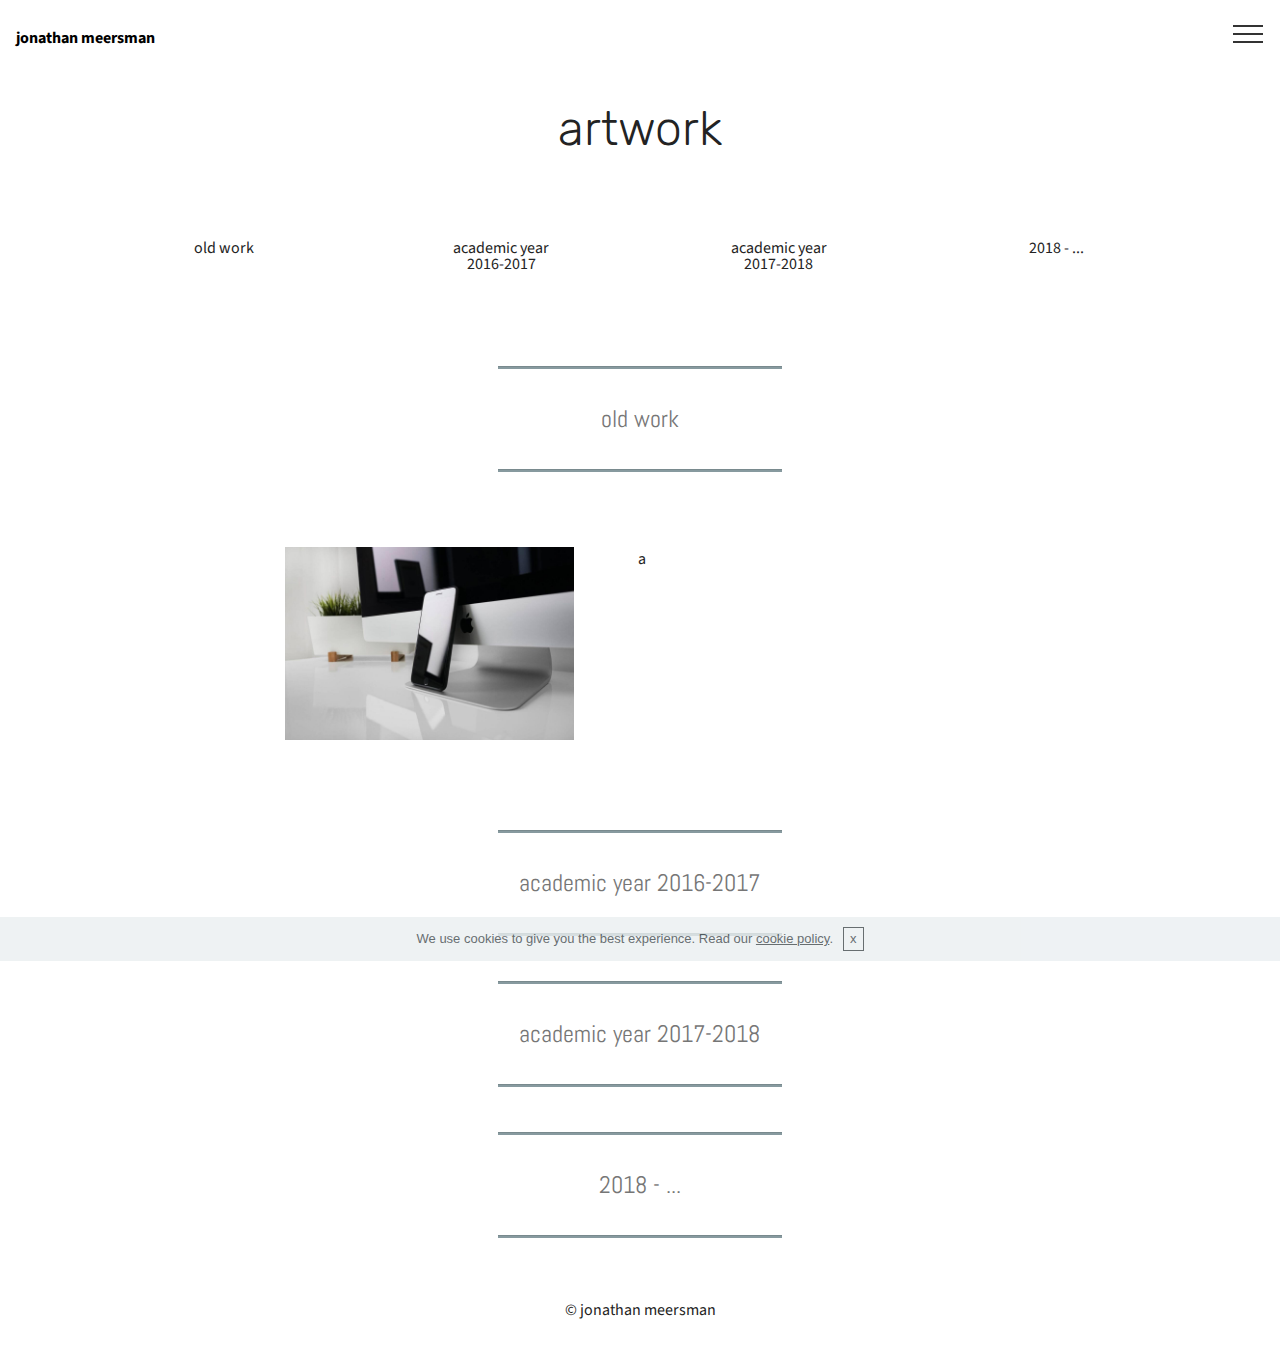
<file: artwork.html>
<!DOCTYPE html>
<html >
<head>
  <!-- Site made with Mobirise Website Builder v4.6.5, https://mobirise.com -->
  <meta charset="UTF-8">
  <meta http-equiv="X-UA-Compatible" content="IE=edge">
  <meta name="generator" content="Mobirise v4.6.5, mobirise.com">
  <meta name="viewport" content="width=device-width, initial-scale=1, minimum-scale=1">
  <link rel="shortcut icon" href="assets/images/doorschijnend-liggend-128x95.png" type="image/x-icon">
  <meta name="description" content="Web Site Creator Description">
  <title>artwork</title>
  <link rel="stylesheet" href="assets/web/assets/mobirise-icons/mobirise-icons.css">
  <link rel="stylesheet" href="assets/tether/tether.min.css">
  <link rel="stylesheet" href="assets/bootstrap/css/bootstrap.min.css">
  <link rel="stylesheet" href="assets/bootstrap/css/bootstrap-grid.min.css">
  <link rel="stylesheet" href="assets/bootstrap/css/bootstrap-reboot.min.css">
  <link rel="stylesheet" href="assets/dropdown/css/style.css">
  <link rel="stylesheet" href="assets/theme/css/style.css">
  <link rel="stylesheet" href="assets/mobirise/css/mbr-additional.css" type="text/css">
  
  
  
</head>
<body>

<!-- Google Analytics -->
<!-- Global site tag (gtag.js) - Google Analytics -->
<script async src="https://www.googletagmanager.com/gtag/js?id=UA-114726304-1"></script>
<script>
  window.dataLayer = window.dataLayer || [];
  function gtag(){dataLayer.push(arguments);}
  gtag('js', new Date());

  gtag('config', 'UA-114726304-1');
</script>


<!-- /Google Analytics -->


  <section class="menu cid-qJQAiet9TK" once="menu" id="menu2-c">

    

    <nav class="navbar navbar-expand beta-menu navbar-dropdown align-items-center collapsed bg-color transparent">
        <button class="navbar-toggler navbar-toggler-right" type="button" data-toggle="collapse" data-target="#navbarSupportedContent" aria-controls="navbarSupportedContent" aria-expanded="false" aria-label="Toggle navigation">
            <div class="hamburger">
                <span></span>
                <span></span>
                <span></span>
                <span></span>
            </div>
        </button>
        <div class="menu-logo">
            <div class="navbar-brand">
                
                <span class="navbar-caption-wrap"><a class="navbar-caption text-black display-7" href="index.html">
                        jonathan meersman</a></span>
            </div>
        </div>
        <div class="collapse navbar-collapse" id="navbarSupportedContent">
            <ul class="navbar-nav nav-dropdown nav-right" data-app-modern-menu="true"><li class="nav-item">
                    <a class="nav-link link text-black display-4" href="bio.html">
                        bio</a>
                </li>
                <li class="nav-item">
                    <a class="nav-link link text-black display-4" href="artwork.html">
                        artwork</a>
                </li><li class="nav-item"><a class="nav-link link text-black display-4" href="drawings.html">
                        drawings</a></li><li class="nav-item"><a class="nav-link link text-black display-4" href="other works.html">
                        other works</a></li></ul>
            
        </div>
    </nav>
</section>

<section class="engine"><a href="https://mobirise.ws/k">develop your own website</a></section><section class="mbr-section content4 cid-qJQJ1rE75j" id="content4-p">

    

    <div class="container">
        <div class="media-container-row">
            <div class="title col-12 col-md-8">
                <h2 class="align-center pb-3 mbr-fonts-style display-2">
                    artwork</h2>
                
                
            </div>
        </div>
    </div>
</section>

<section class="features4 cid-qJQIHQKQOb" id="features4-o">
    
         

    
    <div class="container">
        <div class="media-container-row">
            <div class="card p-3 col-12 col-md-6 col-lg-3">
                <div class="card-wrapper media-container-row media-container-row">
                    <div class="card-box">
                        <h4 class="card-title pb-3 mbr-fonts-style display-7">
                            <a href="artwork.html#content9-q">old work</a></h4>
                        
                    </div>
                </div>
            </div>

            <div class="card p-3 col-12 col-md-6 col-12 col-md-6 col-lg-3">
                <div class="card-wrapper media-container-row">
                    <div class="card-box">
                        <h4 class="card-title pb-3 mbr-fonts-style display-7">
                            <a href="artwork.html#content9-t">academic year </a><br><a href="artwork.html#content9-t">2016-2017</a><br></h4>
                        
                    </div>
                </div>
            </div>

            <div class="card p-3 col-12 col-md-6 col-lg-3">
                <div class="card-wrapper media-container-row">
                    <div class="card-box">
                        <h4 class="card-title pb-3 mbr-fonts-style display-7">
                            <a href="artwork.html#content9-s">academic year</a><br><a href="artwork.html#content9-s">2017-2018</a></h4>
                        
                    </div>
                </div>
            </div>

            <div class="card p-3 col-12 col-md-6 col-lg-3">
                <div class="card-wrapper media-container-row">
                    <div class="card-box">
                        <h4 class="card-title pb-3 mbr-fonts-style display-7"><a href="artwork.html#content9-r">2018 - ...</a></h4>
                        
                    </div>
                </div>
            </div>
        </div>
    </div>
</section>

<section class="mbr-section article content9 cid-qJQJZmtV5q" id="content9-q">
    
     

    <div class="container">
        <div class="inner-container" style="width: 64%;">
            <hr class="line" style="width: 40%;">
            <div class="section-text align-center mbr-fonts-style display-5">
                    old work</div>
            <hr class="line" style="width: 40%;">
        </div>
        </div>
</section>

<section class="mbr-section content6 cid-qJQLO3mxkX" id="content6-v">
    
     
    
    <div class="container">
        <div class="media-container-row">
            <div class="col-12 col-md-8">
                <div class="media-container-row">
                    <div class="mbr-figure" style="width: 90%;">
                      <img src="assets/images/01.jpg" alt="Mobirise">  
                    </div>
                    <div class="media-content">
                        <div class="mbr-section-text">
                            <p class="mbr-text mb-0 mbr-fonts-style display-7">a</p>
                        </div>
                    </div>
                </div>
            </div>
        </div>
    </div>
</section>

<section class="mbr-section article content9 cid-qJQKKG6J1k" id="content9-t">
    
     

    <div class="container">
        <div class="inner-container" style="width: 64%;">
            <hr class="line" style="width: 40%;">
            <div class="section-text align-center mbr-fonts-style display-5">
                    academic year 2016-2017</div>
            <hr class="line" style="width: 40%;">
        </div>
        </div>
</section>

<section class="mbr-section article content9 cid-qJQKJJHTLl" id="content9-s">
    
     

    <div class="container">
        <div class="inner-container" style="width: 64%;">
            <hr class="line" style="width: 40%;">
            <div class="section-text align-center mbr-fonts-style display-5">
                    academic year 2017-2018</div>
            <hr class="line" style="width: 40%;">
        </div>
        </div>
</section>

<section class="mbr-section article content9 cid-qJQKJbuR8V" id="content9-r">
    
     

    <div class="container">
        <div class="inner-container" style="width: 64%;">
            <hr class="line" style="width: 40%;">
            <div class="section-text align-center mbr-fonts-style display-5">
                    2018 - ...</div>
            <hr class="line" style="width: 40%;">
        </div>
        </div>
</section>

<section once="" class="cid-qJQN0hHIUe" id="footer6-11">

    

    

    <div class="container">
        <div class="media-container-row align-center mbr-white">
            <div class="col-12">
                <p class="mbr-text mb-0 mbr-fonts-style display-7">
                    © jonathan meersman</p>
            </div>
        </div>
    </div>
</section>


  <script src="assets/web/assets/jquery/jquery.min.js"></script>
  <script src="assets/popper/popper.min.js"></script>
  <script src="assets/tether/tether.min.js"></script>
  <script src="assets/bootstrap/js/bootstrap.min.js"></script>
  <script src="assets/smoothscroll/smooth-scroll.js"></script>
  <script src="assets/cookies-alert-plugin/cookies-alert-core.js"></script>
  <script src="assets/cookies-alert-plugin/cookies-alert-script.js"></script>
  <script src="assets/dropdown/js/script.min.js"></script>
  <script src="assets/touchswipe/jquery.touch-swipe.min.js"></script>
  <script src="assets/theme/js/script.js"></script>
  
  
 <div id="scrollToTop" class="scrollToTop mbr-arrow-up"><a style="text-align: center;"><i></i></a></div>
  <input name="cookieData" type="hidden" data-cookie-text="We use cookies to give you the best experience. Read our <a href='privacy.html'>cookie policy</a>.">
  </body>
</html>
</file>
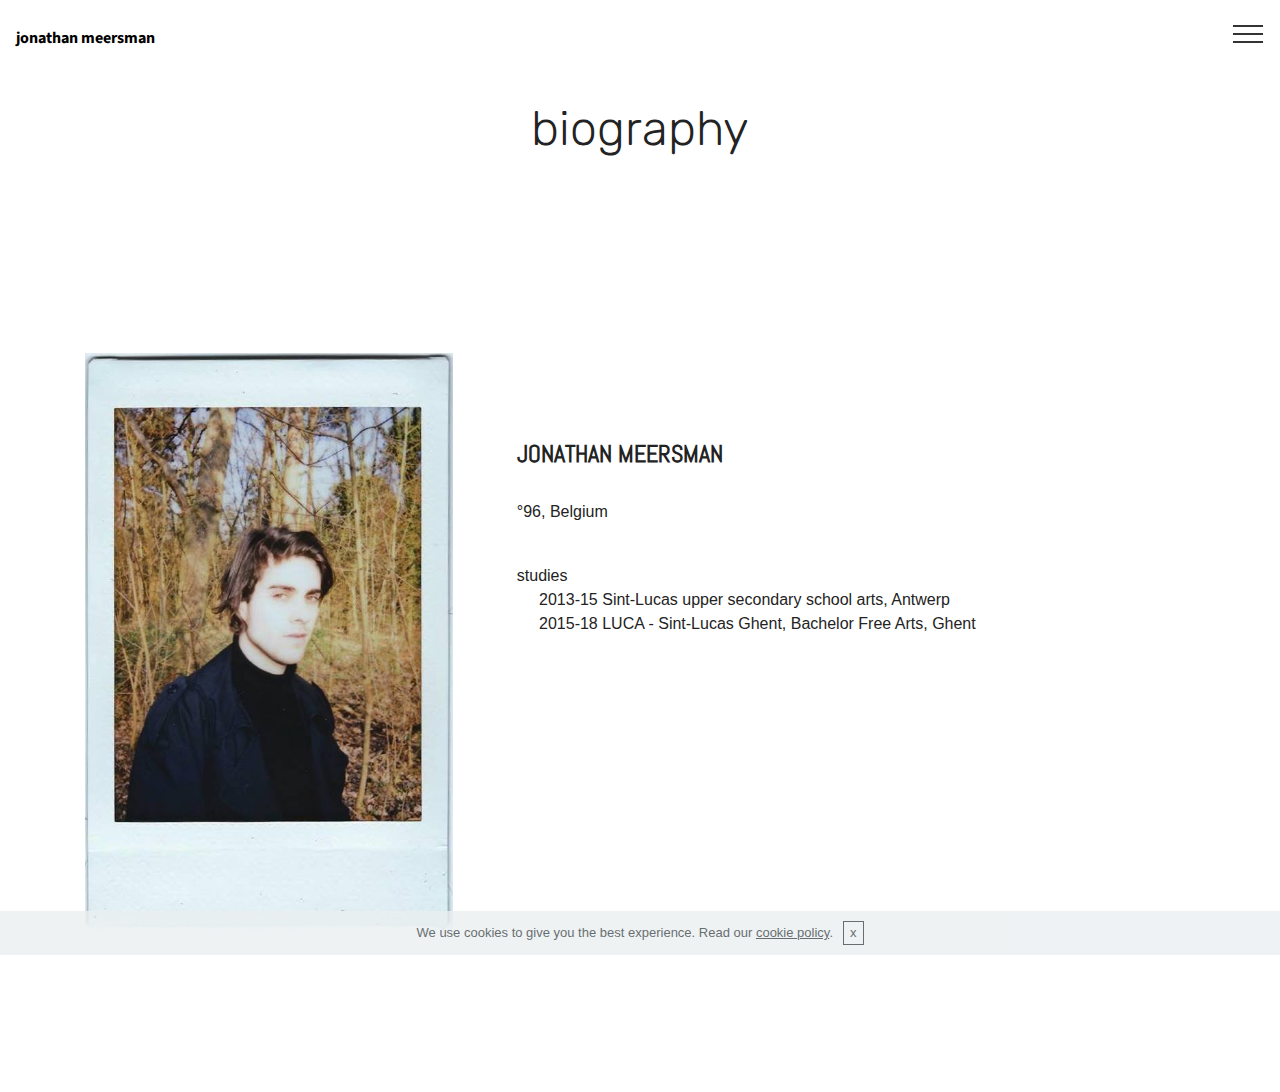
<file: bio.html>
<!DOCTYPE html>
<html >
<head>
  <!-- Site made with Mobirise Website Builder v4.6.5, https://mobirise.com -->
  <meta charset="UTF-8">
  <meta http-equiv="X-UA-Compatible" content="IE=edge">
  <meta name="generator" content="Mobirise v4.6.5, mobirise.com">
  <meta name="viewport" content="width=device-width, initial-scale=1, minimum-scale=1">
  <link rel="shortcut icon" href="assets/images/doorschijnend-liggend-128x95.png" type="image/x-icon">
  <meta name="description" content="Web Creator Description">
  <title>bio</title>
  <link rel="stylesheet" href="assets/web/assets/mobirise-icons/mobirise-icons.css">
  <link rel="stylesheet" href="assets/tether/tether.min.css">
  <link rel="stylesheet" href="assets/bootstrap/css/bootstrap.min.css">
  <link rel="stylesheet" href="assets/bootstrap/css/bootstrap-grid.min.css">
  <link rel="stylesheet" href="assets/bootstrap/css/bootstrap-reboot.min.css">
  <link rel="stylesheet" href="assets/dropdown/css/style.css">
  <link rel="stylesheet" href="assets/theme/css/style.css">
  <link rel="stylesheet" href="assets/mobirise/css/mbr-additional.css" type="text/css">
  
  
  
</head>
<body>

<!-- Google Analytics -->
<!-- Global site tag (gtag.js) - Google Analytics -->
<script async src="https://www.googletagmanager.com/gtag/js?id=UA-114726304-1"></script>
<script>
  window.dataLayer = window.dataLayer || [];
  function gtag(){dataLayer.push(arguments);}
  gtag('js', new Date());

  gtag('config', 'UA-114726304-1');
</script>


<!-- /Google Analytics -->


  <section class="menu cid-qJQAiet9TK" once="menu" id="menu2-b">

    

    <nav class="navbar navbar-expand beta-menu navbar-dropdown align-items-center collapsed bg-color transparent">
        <button class="navbar-toggler navbar-toggler-right" type="button" data-toggle="collapse" data-target="#navbarSupportedContent" aria-controls="navbarSupportedContent" aria-expanded="false" aria-label="Toggle navigation">
            <div class="hamburger">
                <span></span>
                <span></span>
                <span></span>
                <span></span>
            </div>
        </button>
        <div class="menu-logo">
            <div class="navbar-brand">
                
                <span class="navbar-caption-wrap"><a class="navbar-caption text-black display-7" href="index.html">
                        jonathan meersman</a></span>
            </div>
        </div>
        <div class="collapse navbar-collapse" id="navbarSupportedContent">
            <ul class="navbar-nav nav-dropdown nav-right" data-app-modern-menu="true"><li class="nav-item">
                    <a class="nav-link link text-black display-4" href="bio.html">
                        bio</a>
                </li>
                <li class="nav-item">
                    <a class="nav-link link text-black display-4" href="artwork.html">
                        artwork</a>
                </li><li class="nav-item"><a class="nav-link link text-black display-4" href="drawings.html">
                        drawings</a></li><li class="nav-item"><a class="nav-link link text-black display-4" href="other works.html">
                        other works</a></li></ul>
            
        </div>
    </nav>
</section>

<section class="engine"><a href="https://mobirise.ws/d">best free web software</a></section><section class="mbr-section content4 cid-qJQMxZf1Yt" id="content4-x">

    

    <div class="container">
        <div class="media-container-row">
            <div class="title col-12 col-md-8">
                <h2 class="align-center pb-3 mbr-fonts-style display-2">biography</h2>
                
                
            </div>
        </div>
    </div>
</section>

<section class="header3 cid-qJUJFiPE9F mbr-fullscreen" id="header3-15">

    

    

    <div class="container">
        <div class="media-container-row">
            <div class="mbr-figure" style="width: 60%;">
                <img src="assets/images/13000210-1025403277530474-5679489024717349570-n-kopie.jpg" alt="Mobirise" title="">
            </div>

            <div class="media-content">
                <h1 class="mbr-section-title mbr-white pb-3 mbr-fonts-style display-5"><strong>
                    </strong><br><br><br><strong>JONATHAN MEERSMAN</strong></h1>
                
                <div class="mbr-section-text mbr-white pb-3 ">
                    <p class="mbr-text mbr-fonts-style display-7"></p><p>°96, Belgium</p><br><p>studies&nbsp;&nbsp;&nbsp;&nbsp;&nbsp;&nbsp;&nbsp;&nbsp;&nbsp;&nbsp;&nbsp;&nbsp;&nbsp;&nbsp;&nbsp;&nbsp;&nbsp;&nbsp;&nbsp;&nbsp;&nbsp;&nbsp;&nbsp;&nbsp;&nbsp;&nbsp;&nbsp;&nbsp;&nbsp;&nbsp;&nbsp;&nbsp;&nbsp;&nbsp;&nbsp;&nbsp;&nbsp;&nbsp;&nbsp;&nbsp;&nbsp;&nbsp;&nbsp;&nbsp;&nbsp;&nbsp;&nbsp;&nbsp;&nbsp;&nbsp;&nbsp;&nbsp;&nbsp;&nbsp;&nbsp;&nbsp;&nbsp;&nbsp;&nbsp;&nbsp;&nbsp;&nbsp;&nbsp;&nbsp;&nbsp;&nbsp;&nbsp;&nbsp;&nbsp;&nbsp;&nbsp;&nbsp;&nbsp;&nbsp;&nbsp;&nbsp;&nbsp;&nbsp;&nbsp;&nbsp;&nbsp;&nbsp;&nbsp;&nbsp;&nbsp;&nbsp;&nbsp;&nbsp;&nbsp;&nbsp;&nbsp;&nbsp;&nbsp;&nbsp;&nbsp;&nbsp;&nbsp;&nbsp;&nbsp;&nbsp;&nbsp;&nbsp;&nbsp;&nbsp;&nbsp;&nbsp;&nbsp;&nbsp;&nbsp;&nbsp;&nbsp;&nbsp;&nbsp;&nbsp;&nbsp;&nbsp;&nbsp;&nbsp;&nbsp;&nbsp;&nbsp;&nbsp;&nbsp;&nbsp;&nbsp;&nbsp;&nbsp;&nbsp;&nbsp;&nbsp;&nbsp;&nbsp;&nbsp;&nbsp;&nbsp;&nbsp;&nbsp;&nbsp;&nbsp;&nbsp;<br><span style="font-size: 1rem;">&nbsp; &nbsp; &nbsp;2013-15 Sint-Lucas upper secondary school arts, Antwerp<br></span><span style="font-size: 1rem;">&nbsp; &nbsp; &nbsp;2015-18 LUCA - Sint-Lucas Ghent, Bachelor Free Arts, Ghent</span></p><p></p>
                </div>
                
            </div>
        </div>
    </div>

</section>


  <script src="assets/web/assets/jquery/jquery.min.js"></script>
  <script src="assets/popper/popper.min.js"></script>
  <script src="assets/tether/tether.min.js"></script>
  <script src="assets/bootstrap/js/bootstrap.min.js"></script>
  <script src="assets/smoothscroll/smooth-scroll.js"></script>
  <script src="assets/cookies-alert-plugin/cookies-alert-core.js"></script>
  <script src="assets/cookies-alert-plugin/cookies-alert-script.js"></script>
  <script src="assets/dropdown/js/script.min.js"></script>
  <script src="assets/touchswipe/jquery.touch-swipe.min.js"></script>
  <script src="assets/theme/js/script.js"></script>
  
  
 <div id="scrollToTop" class="scrollToTop mbr-arrow-up"><a style="text-align: center;"><i></i></a></div>
  <input name="cookieData" type="hidden" data-cookie-text="We use cookies to give you the best experience. Read our <a href='privacy.html'>cookie policy</a>.">
  </body>
</html>
</file>
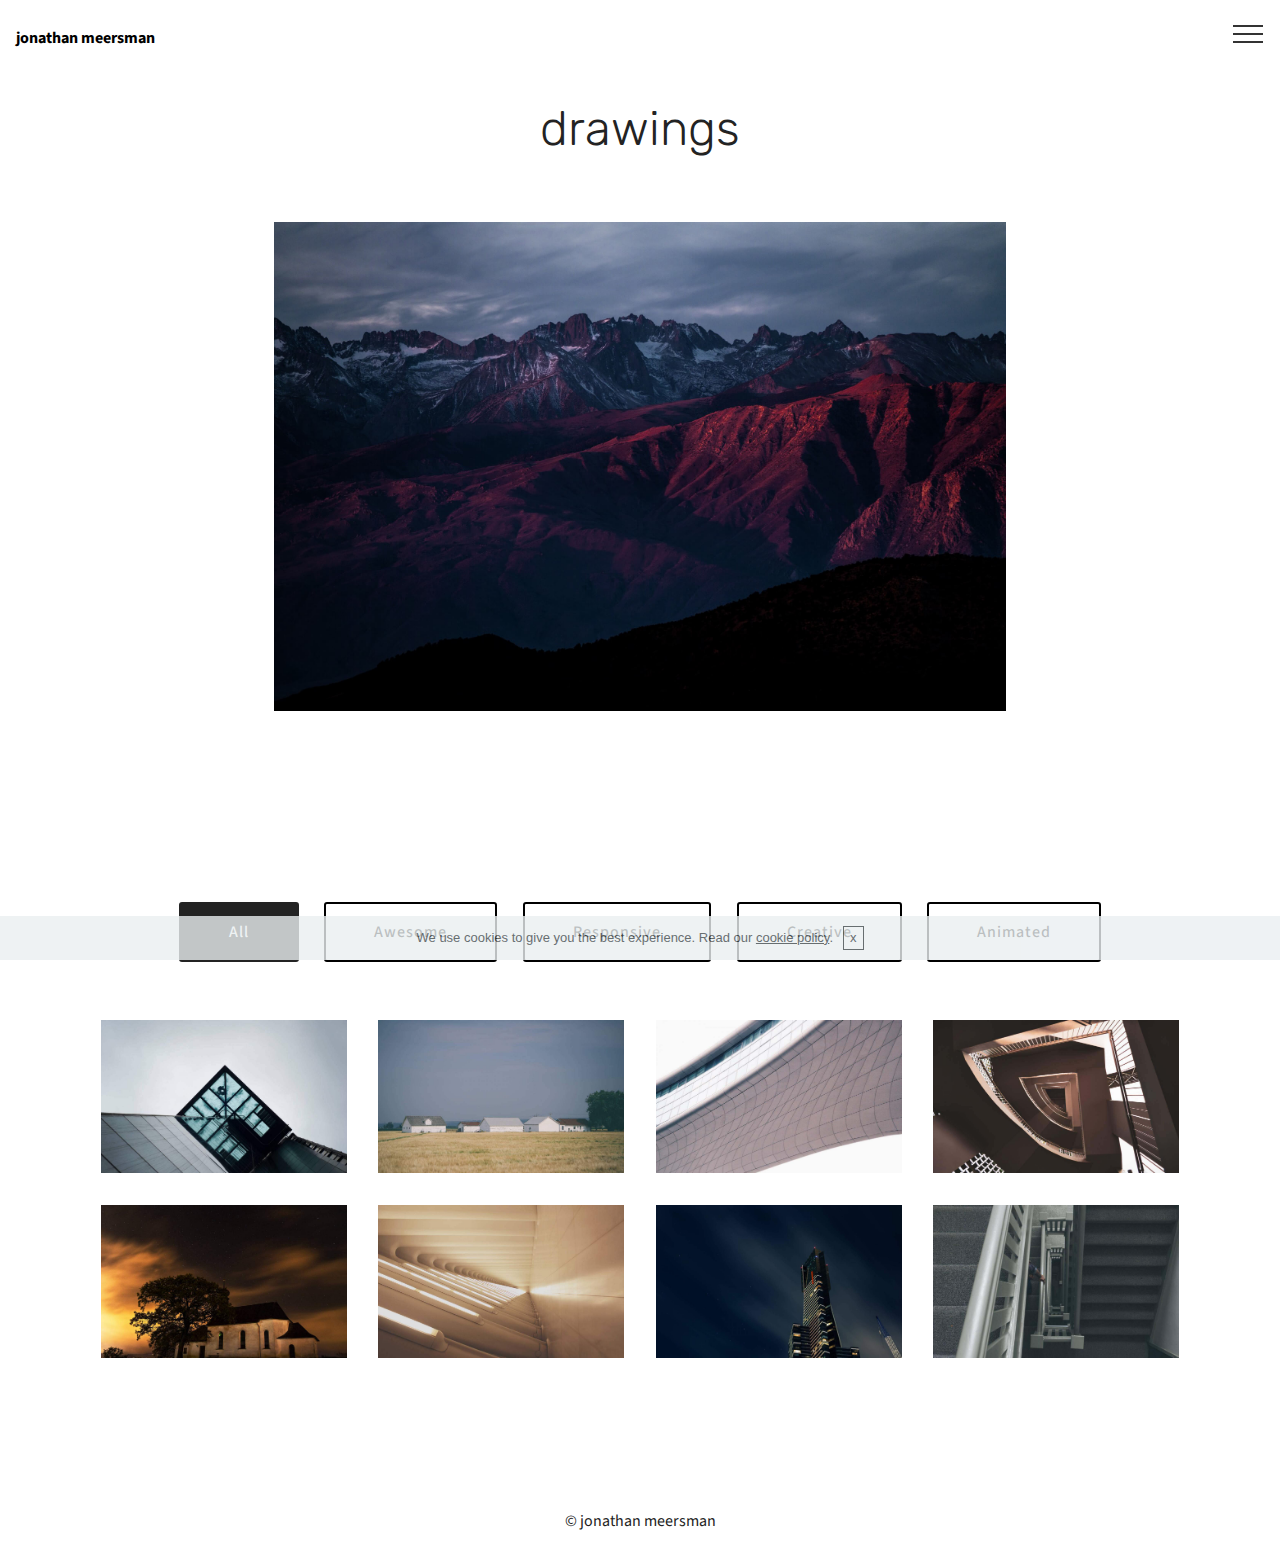
<file: drawings.html>
<!DOCTYPE html>
<html >
<head>
  <!-- Site made with Mobirise Website Builder v4.6.5, https://mobirise.com -->
  <meta charset="UTF-8">
  <meta http-equiv="X-UA-Compatible" content="IE=edge">
  <meta name="generator" content="Mobirise v4.6.5, mobirise.com">
  <meta name="viewport" content="width=device-width, initial-scale=1, minimum-scale=1">
  <link rel="shortcut icon" href="assets/images/doorschijnend-liggend-128x95.png" type="image/x-icon">
  <meta name="description" content="Web Page Creator Description">
  <title>drawings</title>
  <link rel="stylesheet" href="assets/web/assets/mobirise-icons/mobirise-icons.css">
  <link rel="stylesheet" href="assets/tether/tether.min.css">
  <link rel="stylesheet" href="assets/bootstrap/css/bootstrap.min.css">
  <link rel="stylesheet" href="assets/bootstrap/css/bootstrap-grid.min.css">
  <link rel="stylesheet" href="assets/bootstrap/css/bootstrap-reboot.min.css">
  <link rel="stylesheet" href="assets/dropdown/css/style.css">
  <link rel="stylesheet" href="assets/theme/css/style.css">
  <link rel="stylesheet" href="assets/gallery/style.css">
  <link rel="stylesheet" href="assets/mobirise/css/mbr-additional.css" type="text/css">
  
  
  
</head>
<body>

<!-- Google Analytics -->
<!-- Global site tag (gtag.js) - Google Analytics -->
<script async src="https://www.googletagmanager.com/gtag/js?id=UA-114726304-1"></script>
<script>
  window.dataLayer = window.dataLayer || [];
  function gtag(){dataLayer.push(arguments);}
  gtag('js', new Date());

  gtag('config', 'UA-114726304-1');
</script>


<!-- /Google Analytics -->


  <section class="menu cid-qJQAiet9TK" once="menu" id="menu2-d">

    

    <nav class="navbar navbar-expand beta-menu navbar-dropdown align-items-center collapsed bg-color transparent">
        <button class="navbar-toggler navbar-toggler-right" type="button" data-toggle="collapse" data-target="#navbarSupportedContent" aria-controls="navbarSupportedContent" aria-expanded="false" aria-label="Toggle navigation">
            <div class="hamburger">
                <span></span>
                <span></span>
                <span></span>
                <span></span>
            </div>
        </button>
        <div class="menu-logo">
            <div class="navbar-brand">
                
                <span class="navbar-caption-wrap"><a class="navbar-caption text-black display-7" href="index.html">
                        jonathan meersman</a></span>
            </div>
        </div>
        <div class="collapse navbar-collapse" id="navbarSupportedContent">
            <ul class="navbar-nav nav-dropdown nav-right" data-app-modern-menu="true"><li class="nav-item">
                    <a class="nav-link link text-black display-4" href="bio.html">
                        bio</a>
                </li>
                <li class="nav-item">
                    <a class="nav-link link text-black display-4" href="artwork.html">
                        artwork</a>
                </li><li class="nav-item"><a class="nav-link link text-black display-4" href="drawings.html">
                        drawings</a></li><li class="nav-item"><a class="nav-link link text-black display-4" href="other works.html">
                        other works</a></li></ul>
            
        </div>
    </nav>
</section>

<section class="engine"><a href="https://mobirise.ws/o">best mobile website builder</a></section><section class="mbr-section content4 cid-qJQMBbk8bW" id="content4-y">

    

    <div class="container">
        <div class="media-container-row">
            <div class="title col-12 col-md-8">
                <h2 class="align-center pb-3 mbr-fonts-style display-2">
                    drawings</h2>
                
                
            </div>
        </div>
    </div>
</section>

<section class="cid-qJQOlv4NiO" id="image1-14">

    

    <figure class="mbr-figure container">
            <div class="image-block" style="width: 66%;">
                <img src="assets/images/jumbotron.jpg" width="1400" alt="Mobirise">
                
            </div>
    </figure>
</section>

<section class="mbr-gallery mbr-slider-carousel cid-qJQNzYhr7k" id="gallery2-12">

    

    <div class="container">
        <div><!-- Filter --><div class="mbr-gallery-filter container gallery-filter-active"><ul buttons="0"><li class="mbr-gallery-filter-all"><a class="btn btn-md btn-primary-outline active display-7" href="">All</a></li></ul></div><!-- Gallery --><div class="mbr-gallery-row"><div class="mbr-gallery-layout-default"><div><div><div class="mbr-gallery-item mbr-gallery-item--p2" data-video-url="false" data-tags="Awesome"><div href="#lb-gallery2-12" data-slide-to="0" data-toggle="modal"><img src="assets/images/gallery00.jpg" alt=""><span class="icon-focus"></span></div></div><div class="mbr-gallery-item mbr-gallery-item--p2" data-video-url="false" data-tags="Responsive"><div href="#lb-gallery2-12" data-slide-to="1" data-toggle="modal"><img src="assets/images/gallery01.jpg" alt=""><span class="icon-focus"></span></div></div><div class="mbr-gallery-item mbr-gallery-item--p2" data-video-url="false" data-tags="Creative"><div href="#lb-gallery2-12" data-slide-to="2" data-toggle="modal"><img src="assets/images/gallery02.jpg" alt=""><span class="icon-focus"></span></div></div><div class="mbr-gallery-item mbr-gallery-item--p2" data-video-url="false" data-tags="Animated"><div href="#lb-gallery2-12" data-slide-to="3" data-toggle="modal"><img src="assets/images/gallery03.jpg" alt=""><span class="icon-focus"></span></div></div><div class="mbr-gallery-item mbr-gallery-item--p2" data-video-url="false" data-tags="Awesome"><div href="#lb-gallery2-12" data-slide-to="4" data-toggle="modal"><img src="assets/images/gallery04.jpg" alt=""><span class="icon-focus"></span></div></div><div class="mbr-gallery-item mbr-gallery-item--p2" data-video-url="false" data-tags="Awesome"><div href="#lb-gallery2-12" data-slide-to="5" data-toggle="modal"><img src="assets/images/gallery05.jpg" alt=""><span class="icon-focus"></span></div></div><div class="mbr-gallery-item mbr-gallery-item--p2" data-video-url="false" data-tags="Responsive"><div href="#lb-gallery2-12" data-slide-to="6" data-toggle="modal"><img src="assets/images/gallery06.jpg" alt=""><span class="icon-focus"></span></div></div><div class="mbr-gallery-item mbr-gallery-item--p2" data-video-url="false" data-tags="Animated"><div href="#lb-gallery2-12" data-slide-to="7" data-toggle="modal"><img src="assets/images/gallery07.jpg" alt=""><span class="icon-focus"></span></div></div></div></div><div class="clearfix"></div></div></div><!-- Lightbox --><div data-app-prevent-settings="" class="mbr-slider modal fade carousel slide" tabindex="-1" data-keyboard="true" data-interval="false" id="lb-gallery2-12"><div class="modal-dialog"><div class="modal-content"><div class="modal-body"><div class="carousel-inner"><div class="carousel-item active"><img src="assets/images/gallery00.jpg" alt=""></div><div class="carousel-item"><img src="assets/images/gallery01.jpg" alt=""></div><div class="carousel-item"><img src="assets/images/gallery02.jpg" alt=""></div><div class="carousel-item"><img src="assets/images/gallery03.jpg" alt=""></div><div class="carousel-item"><img src="assets/images/gallery04.jpg" alt=""></div><div class="carousel-item"><img src="assets/images/gallery05.jpg" alt=""></div><div class="carousel-item"><img src="assets/images/gallery06.jpg" alt=""></div><div class="carousel-item"><img src="assets/images/gallery07.jpg" alt=""></div></div><a class="carousel-control carousel-control-prev" role="button" data-slide="prev" href="#lb-gallery2-12"><span class="mbri-left mbr-iconfont" aria-hidden="true"></span><span class="sr-only">Previous</span></a><a class="carousel-control carousel-control-next" role="button" data-slide="next" href="#lb-gallery2-12"><span class="mbri-right mbr-iconfont" aria-hidden="true"></span><span class="sr-only">Next</span></a><a class="close" href="#" role="button" data-dismiss="modal"><span class="sr-only">Close</span></a></div></div></div></div></div>
    </div>

</section>

<section once="" class="cid-qJQMX3SIkj" id="footer6-10">

    

    

    <div class="container">
        <div class="media-container-row align-center mbr-white">
            <div class="col-12">
                <p class="mbr-text mb-0 mbr-fonts-style display-7">
                    © jonathan meersman</p>
            </div>
        </div>
    </div>
</section>


  <script src="assets/web/assets/jquery/jquery.min.js"></script>
  <script src="assets/popper/popper.min.js"></script>
  <script src="assets/tether/tether.min.js"></script>
  <script src="assets/bootstrap/js/bootstrap.min.js"></script>
  <script src="assets/smoothscroll/smooth-scroll.js"></script>
  <script src="assets/cookies-alert-plugin/cookies-alert-core.js"></script>
  <script src="assets/cookies-alert-plugin/cookies-alert-script.js"></script>
  <script src="assets/dropdown/js/script.min.js"></script>
  <script src="assets/vimeoplayer/jquery.mb.vimeo_player.js"></script>
  <script src="assets/masonry/masonry.pkgd.min.js"></script>
  <script src="assets/imagesloaded/imagesloaded.pkgd.min.js"></script>
  <script src="assets/bootstrapcarouselswipe/bootstrap-carousel-swipe.js"></script>
  <script src="assets/touchswipe/jquery.touch-swipe.min.js"></script>
  <script src="assets/theme/js/script.js"></script>
  <script src="assets/gallery/player.min.js"></script>
  <script src="assets/gallery/script.js"></script>
  <script src="assets/slidervideo/script.js"></script>
  
  
 <div id="scrollToTop" class="scrollToTop mbr-arrow-up"><a style="text-align: center;"><i></i></a></div>
  <input name="cookieData" type="hidden" data-cookie-text="We use cookies to give you the best experience. Read our <a href='privacy.html'>cookie policy</a>.">
  </body>
</html>
</file>
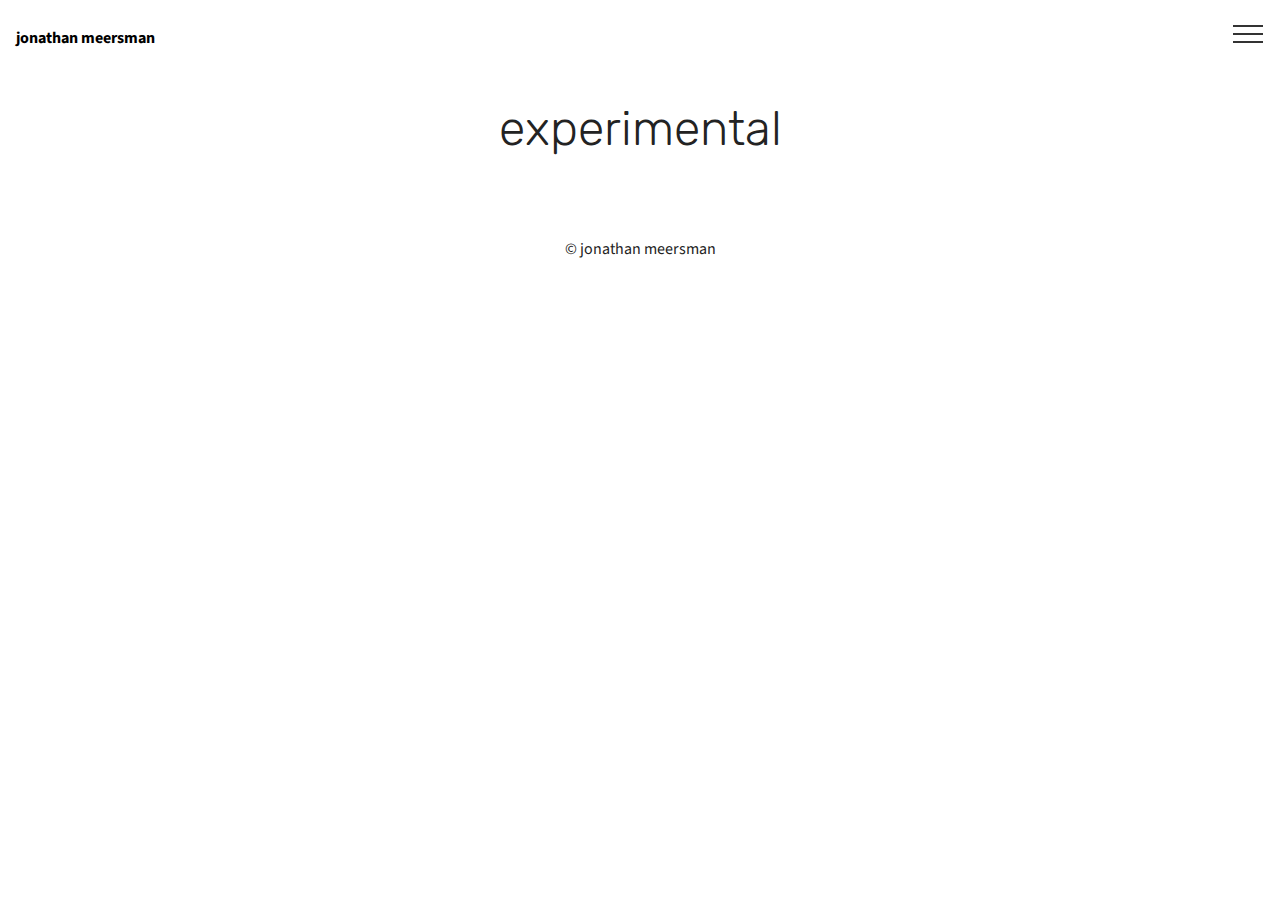
<file: experimental.html>
<!DOCTYPE html>
<html >
<head>
  <!-- Site made with Mobirise Website Builder v4.6.5, https://mobirise.com -->
  <meta charset="UTF-8">
  <meta http-equiv="X-UA-Compatible" content="IE=edge">
  <meta name="generator" content="Mobirise v4.6.5, mobirise.com">
  <meta name="viewport" content="width=device-width, initial-scale=1, minimum-scale=1">
  <link rel="shortcut icon" href="assets/images/doorschijnend-liggend-128x95.png" type="image/x-icon">
  <meta name="description" content="Web Site Creator Description">
  <title>experimental</title>
  <link rel="stylesheet" href="assets/web/assets/mobirise-icons/mobirise-icons.css">
  <link rel="stylesheet" href="assets/tether/tether.min.css">
  <link rel="stylesheet" href="assets/bootstrap/css/bootstrap.min.css">
  <link rel="stylesheet" href="assets/bootstrap/css/bootstrap-grid.min.css">
  <link rel="stylesheet" href="assets/bootstrap/css/bootstrap-reboot.min.css">
  <link rel="stylesheet" href="assets/dropdown/css/style.css">
  <link rel="stylesheet" href="assets/theme/css/style.css">
  <link rel="stylesheet" href="assets/mobirise/css/mbr-additional.css" type="text/css">
  
  
  
</head>
<body>

<!-- Google Analytics -->
<!-- Global site tag (gtag.js) - Google Analytics -->
<script async src="https://www.googletagmanager.com/gtag/js?id=UA-114726304-1"></script>
<script>
  window.dataLayer = window.dataLayer || [];
  function gtag(){dataLayer.push(arguments);}
  gtag('js', new Date());

  gtag('config', 'UA-114726304-1');
</script>


<!-- /Google Analytics -->


  <section class="menu cid-qKAPX0SwUT" once="menu" id="menu2-27">

    

    <nav class="navbar navbar-expand beta-menu navbar-dropdown align-items-center collapsed bg-color transparent">
        <button class="navbar-toggler navbar-toggler-right" type="button" data-toggle="collapse" data-target="#navbarSupportedContent" aria-controls="navbarSupportedContent" aria-expanded="false" aria-label="Toggle navigation">
            <div class="hamburger">
                <span></span>
                <span></span>
                <span></span>
                <span></span>
            </div>
        </button>
        <div class="menu-logo">
            <div class="navbar-brand">
                
                <span class="navbar-caption-wrap"><a class="navbar-caption text-black display-7" href="index.html">
                        jonathan meersman</a></span>
            </div>
        </div>
        <div class="collapse navbar-collapse" id="navbarSupportedContent">
            <ul class="navbar-nav nav-dropdown nav-right" data-app-modern-menu="true"><li class="nav-item">
                    <a class="nav-link link text-black display-4" href="bio.html">
                        bio</a>
                </li>
                <li class="nav-item">
                    <a class="nav-link link text-black display-4" href="artwork.html">
                        artwork</a>
                </li><li class="nav-item"><a class="nav-link link text-black display-4" href="drawings.html">
                        drawings</a></li><li class="nav-item"><a class="nav-link link text-black display-4" href="other works.html">
                        other works</a></li></ul>
            
        </div>
    </nav>
</section>

<section class="engine"><a href="https://mobirise.ws/n">free website maker app</a></section><section class="mbr-section content4 cid-qKAPX1bZ3R" id="content4-28">

    

    <div class="container">
        <div class="media-container-row">
            <div class="title col-12 col-md-8">
                <h2 class="align-center pb-3 mbr-fonts-style display-2">
                    experimental</h2>
                
                
            </div>
        </div>
    </div>
</section>

<section once="" class="cid-qKAPX31cul" id="footer6-2f">

    

    

    <div class="container">
        <div class="media-container-row align-center mbr-white">
            <div class="col-12">
                <p class="mbr-text mb-0 mbr-fonts-style display-7">
                    © jonathan meersman</p>
            </div>
        </div>
    </div>
</section>


  <script src="assets/web/assets/jquery/jquery.min.js"></script>
  <script src="assets/popper/popper.min.js"></script>
  <script src="assets/tether/tether.min.js"></script>
  <script src="assets/bootstrap/js/bootstrap.min.js"></script>
  <script src="assets/smoothscroll/smooth-scroll.js"></script>
  <script src="assets/cookies-alert-plugin/cookies-alert-core.js"></script>
  <script src="assets/cookies-alert-plugin/cookies-alert-script.js"></script>
  <script src="assets/dropdown/js/script.min.js"></script>
  <script src="assets/touchswipe/jquery.touch-swipe.min.js"></script>
  <script src="assets/theme/js/script.js"></script>
  
  
 <div id="scrollToTop" class="scrollToTop mbr-arrow-up"><a style="text-align: center;"><i></i></a></div>
  <input name="cookieData" type="hidden" data-cookie-text="We use cookies to give you the best experience. Read our <a href='privacy.html'>cookie policy</a>.">
  </body>
</html>
</file>
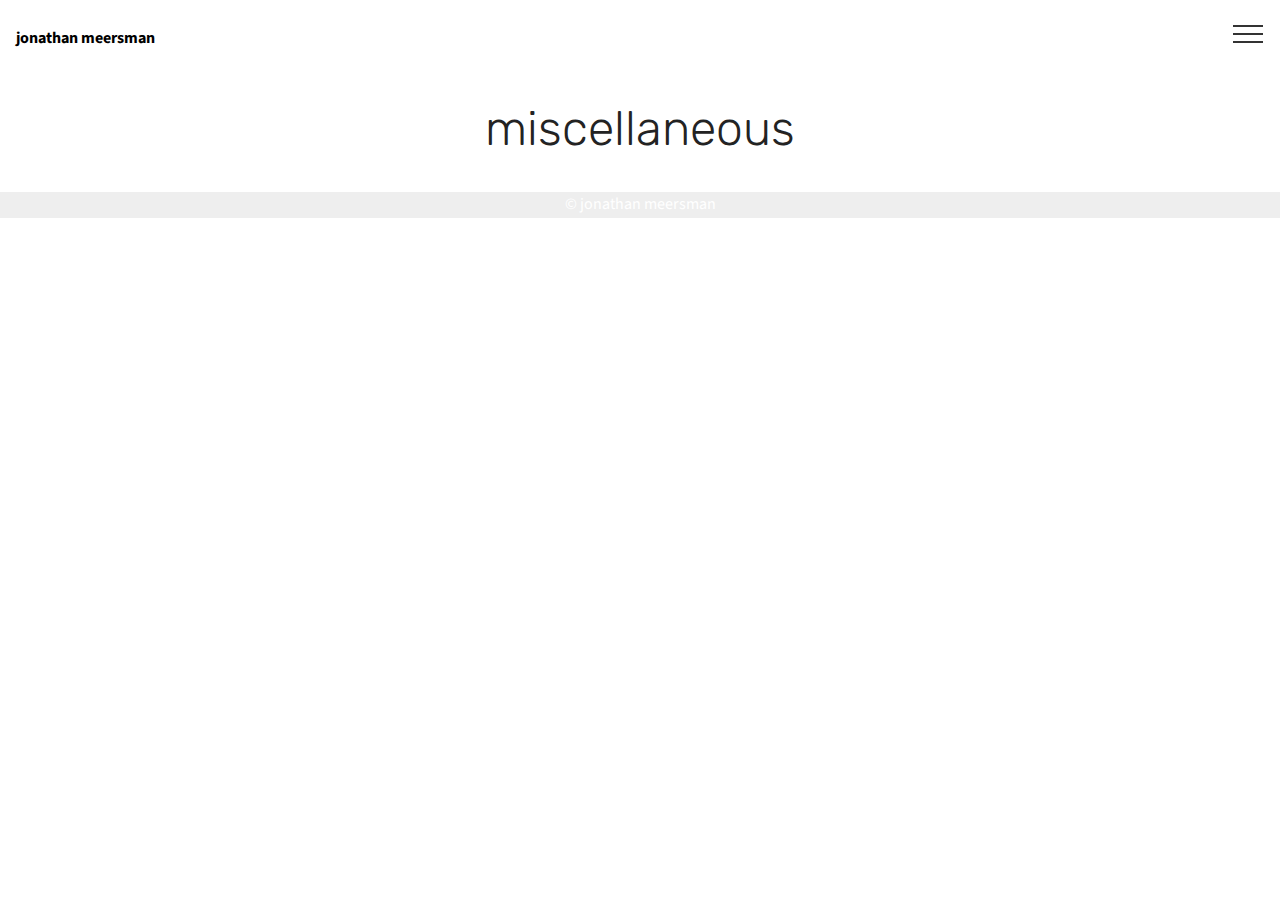
<file: miscellaneous.html>
<!DOCTYPE html>
<html >
<head>
  <!-- Site made with Mobirise Website Builder v4.6.5, https://mobirise.com -->
  <meta charset="UTF-8">
  <meta http-equiv="X-UA-Compatible" content="IE=edge">
  <meta name="generator" content="Mobirise v4.6.5, mobirise.com">
  <meta name="viewport" content="width=device-width, initial-scale=1, minimum-scale=1">
  <link rel="shortcut icon" href="assets/images/doorschijnend-liggend-128x95.png" type="image/x-icon">
  <meta name="description" content="Web Maker Description">
  <title>miscellaneous</title>
  <link rel="stylesheet" href="assets/web/assets/mobirise-icons/mobirise-icons.css">
  <link rel="stylesheet" href="assets/tether/tether.min.css">
  <link rel="stylesheet" href="assets/bootstrap/css/bootstrap.min.css">
  <link rel="stylesheet" href="assets/bootstrap/css/bootstrap-grid.min.css">
  <link rel="stylesheet" href="assets/bootstrap/css/bootstrap-reboot.min.css">
  <link rel="stylesheet" href="assets/dropdown/css/style.css">
  <link rel="stylesheet" href="assets/theme/css/style.css">
  <link rel="stylesheet" href="assets/mobirise/css/mbr-additional.css" type="text/css">
  
  
  
</head>
<body>

<!-- Google Analytics -->
<!-- Global site tag (gtag.js) - Google Analytics -->
<script async src="https://www.googletagmanager.com/gtag/js?id=UA-114726304-1"></script>
<script>
  window.dataLayer = window.dataLayer || [];
  function gtag(){dataLayer.push(arguments);}
  gtag('js', new Date());

  gtag('config', 'UA-114726304-1');
</script>


<!-- /Google Analytics -->


  <section class="menu cid-qJQAiet9TK" once="menu" id="menu2-e">

    

    <nav class="navbar navbar-expand beta-menu navbar-dropdown align-items-center collapsed bg-color transparent">
        <button class="navbar-toggler navbar-toggler-right" type="button" data-toggle="collapse" data-target="#navbarSupportedContent" aria-controls="navbarSupportedContent" aria-expanded="false" aria-label="Toggle navigation">
            <div class="hamburger">
                <span></span>
                <span></span>
                <span></span>
                <span></span>
            </div>
        </button>
        <div class="menu-logo">
            <div class="navbar-brand">
                
                <span class="navbar-caption-wrap"><a class="navbar-caption text-black display-7" href="index.html">
                        jonathan meersman</a></span>
            </div>
        </div>
        <div class="collapse navbar-collapse" id="navbarSupportedContent">
            <ul class="navbar-nav nav-dropdown nav-right" data-app-modern-menu="true"><li class="nav-item">
                    <a class="nav-link link text-black display-4" href="bio.html">
                        bio</a>
                </li>
                <li class="nav-item">
                    <a class="nav-link link text-black display-4" href="artwork.html">
                        artwork</a>
                </li><li class="nav-item"><a class="nav-link link text-black display-4" href="drawings.html">
                        drawings</a></li><li class="nav-item"><a class="nav-link link text-black display-4" href="miscellaneous.html">
                        miscellaneous</a></li></ul>
            
        </div>
    </nav>
</section>

<section class="engine"><a href="https://mobirise.ws/k">develop own website</a></section><section class="mbr-section content4 cid-qJQMExFzf6" id="content4-z">

    

    <div class="container">
        <div class="media-container-row">
            <div class="title col-12 col-md-8">
                <h2 class="align-center pb-3 mbr-fonts-style display-2">
                    miscellaneous</h2>
                
                
            </div>
        </div>
    </div>
</section>

<section once="" class="cid-qJQGKRSD4S" id="footer6-h">

    

    

    <div class="container">
        <div class="media-container-row align-center mbr-white">
            <div class="col-12">
                <p class="mbr-text mb-0 mbr-fonts-style display-7">
                    © jonathan meersman</p>
            </div>
        </div>
    </div>
</section>


  <script src="assets/web/assets/jquery/jquery.min.js"></script>
  <script src="assets/popper/popper.min.js"></script>
  <script src="assets/tether/tether.min.js"></script>
  <script src="assets/bootstrap/js/bootstrap.min.js"></script>
  <script src="assets/smoothscroll/smooth-scroll.js"></script>
  <script src="assets/cookies-alert-plugin/cookies-alert-core.js"></script>
  <script src="assets/cookies-alert-plugin/cookies-alert-script.js"></script>
  <script src="assets/dropdown/js/script.min.js"></script>
  <script src="assets/touchswipe/jquery.touch-swipe.min.js"></script>
  <script src="assets/theme/js/script.js"></script>
  
  
 <div id="scrollToTop" class="scrollToTop mbr-arrow-up"><a style="text-align: center;"><i></i></a></div>
  <input name="cookieData" type="hidden" data-cookie-text="We use cookies to give you the best experience. Read our <a href='privacy.html'>cookie policy</a>.">
  </body>
</html>
</file>
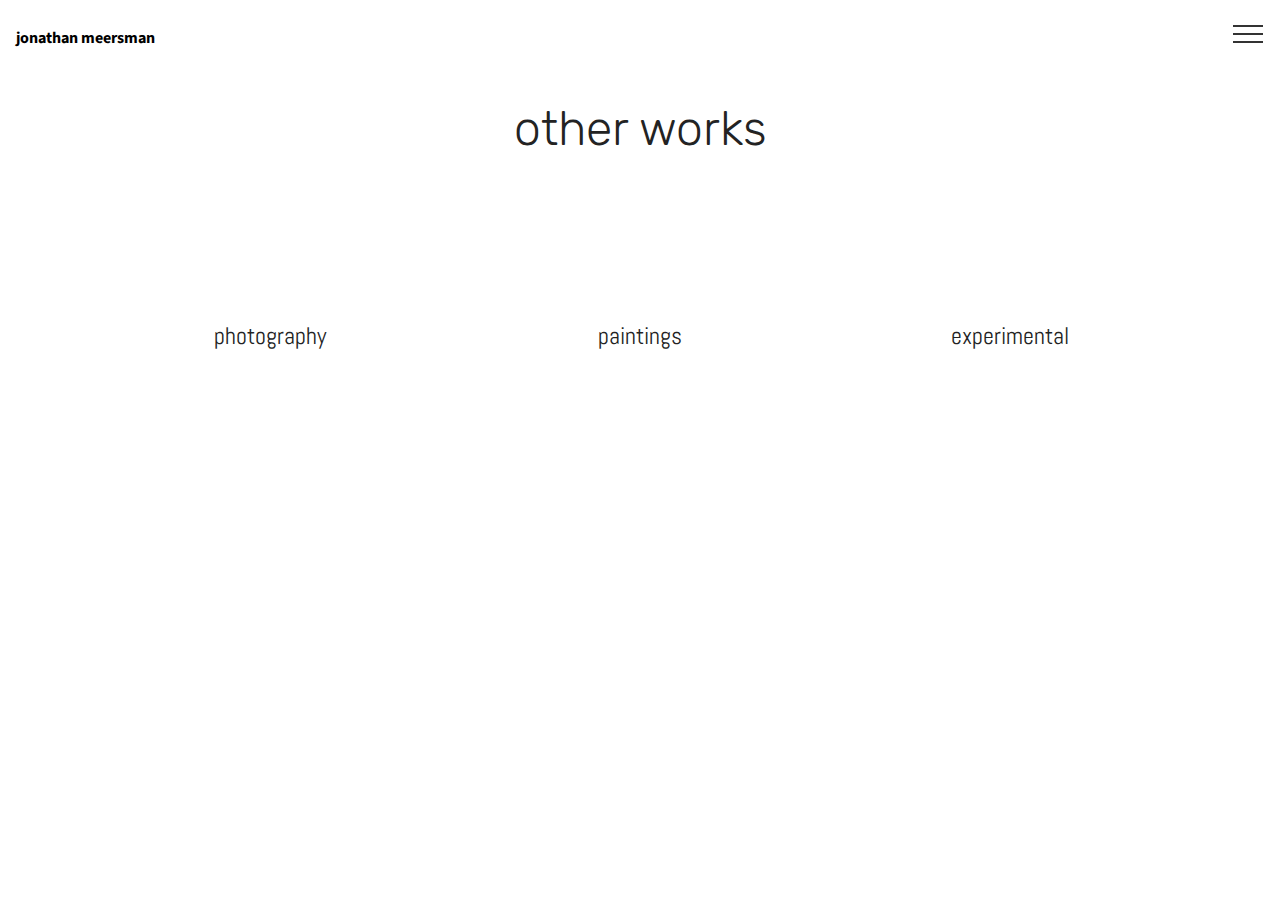
<file: other works.html>
<!DOCTYPE html>
<html >
<head>
  <!-- Site made with Mobirise Website Builder v4.6.5, https://mobirise.com -->
  <meta charset="UTF-8">
  <meta http-equiv="X-UA-Compatible" content="IE=edge">
  <meta name="generator" content="Mobirise v4.6.5, mobirise.com">
  <meta name="viewport" content="width=device-width, initial-scale=1, minimum-scale=1">
  <link rel="shortcut icon" href="assets/images/doorschijnend-liggend-128x95.png" type="image/x-icon">
  <meta name="description" content="Web Maker Description">
  <title>other works</title>
  <link rel="stylesheet" href="assets/web/assets/mobirise-icons/mobirise-icons.css">
  <link rel="stylesheet" href="assets/tether/tether.min.css">
  <link rel="stylesheet" href="assets/bootstrap/css/bootstrap.min.css">
  <link rel="stylesheet" href="assets/bootstrap/css/bootstrap-grid.min.css">
  <link rel="stylesheet" href="assets/bootstrap/css/bootstrap-reboot.min.css">
  <link rel="stylesheet" href="assets/dropdown/css/style.css">
  <link rel="stylesheet" href="assets/theme/css/style.css">
  <link rel="stylesheet" href="assets/mobirise/css/mbr-additional.css" type="text/css">
  
  
  
</head>
<body>

<!-- Google Analytics -->
<!-- Global site tag (gtag.js) - Google Analytics -->
<script async src="https://www.googletagmanager.com/gtag/js?id=UA-114726304-1"></script>
<script>
  window.dataLayer = window.dataLayer || [];
  function gtag(){dataLayer.push(arguments);}
  gtag('js', new Date());

  gtag('config', 'UA-114726304-1');
</script>


<!-- /Google Analytics -->


  <section class="menu cid-qJQAiet9TK" once="menu" id="menu2-e">

    

    <nav class="navbar navbar-expand beta-menu navbar-dropdown align-items-center collapsed bg-color transparent">
        <button class="navbar-toggler navbar-toggler-right" type="button" data-toggle="collapse" data-target="#navbarSupportedContent" aria-controls="navbarSupportedContent" aria-expanded="false" aria-label="Toggle navigation">
            <div class="hamburger">
                <span></span>
                <span></span>
                <span></span>
                <span></span>
            </div>
        </button>
        <div class="menu-logo">
            <div class="navbar-brand">
                
                <span class="navbar-caption-wrap"><a class="navbar-caption text-black display-7" href="index.html">
                        jonathan meersman</a></span>
            </div>
        </div>
        <div class="collapse navbar-collapse" id="navbarSupportedContent">
            <ul class="navbar-nav nav-dropdown nav-right" data-app-modern-menu="true"><li class="nav-item">
                    <a class="nav-link link text-black display-4" href="bio.html">
                        bio</a>
                </li>
                <li class="nav-item">
                    <a class="nav-link link text-black display-4" href="artwork.html">
                        artwork</a>
                </li><li class="nav-item"><a class="nav-link link text-black display-4" href="drawings.html">
                        drawings</a></li><li class="nav-item"><a class="nav-link link text-black display-4" href="other works.html">
                        other works</a></li></ul>
            
        </div>
    </nav>
</section>

<section class="engine"><a href="https://mobirise.ws/b">best free website creator</a></section><section class="mbr-section content4 cid-qJQMExFzf6" id="content4-z">

    

    <div class="container">
        <div class="media-container-row">
            <div class="title col-12 col-md-8">
                <h2 class="align-center pb-3 mbr-fonts-style display-2">
                    other works</h2>
                
                
            </div>
        </div>
    </div>
</section>

<section class="features1 cid-qKANPmPekJ" id="features1-1c">
    
    

    
    <div class="container">
        <div class="media-container-row">

            <div class="card p-3 col-12 col-md-6 col-lg-4">
                <div class="card-img pb-3">
                    <span class="mbr-iconfont mbri-bootstrap" style="font-size: 1px; color: rgb(255, 255, 255);"></span>
                </div>
                <div class="card-box">
                    <h4 class="card-title py-3 mbr-fonts-style display-5"><p>
                        <a href="photography.html">photography</a></p></h4>
                    
                </div>
            </div>

            <div class="card p-3 col-12 col-md-6 col-lg-4">
                <div class="card-img pb-3">
                    <span class="mbr-iconfont mbri-touch" style="font-size: 1px; color: rgb(255, 255, 255);"></span>
                </div>
                <div class="card-box">
                    <h4 class="card-title py-3 mbr-fonts-style display-5">
                        <a href="paintings.html">paintings</a></h4>
                    
                </div>
            </div>

            <div class="card p-3 col-12 col-md-6 col-lg-4">
                <div class="card-img pb-3">
                    <span class="mbr-iconfont mbri-responsive" style="color: rgb(255, 255, 255); font-size: 1px;"></span>
                </div>
                <div class="card-box">
                    <h4 class="card-title py-3 mbr-fonts-style display-5">
                        <a href="paintings.html">experimental</a></h4>
                    
                </div>
            </div>

            

        </div>

    </div>

</section>


  <script src="assets/web/assets/jquery/jquery.min.js"></script>
  <script src="assets/popper/popper.min.js"></script>
  <script src="assets/tether/tether.min.js"></script>
  <script src="assets/bootstrap/js/bootstrap.min.js"></script>
  <script src="assets/smoothscroll/smooth-scroll.js"></script>
  <script src="assets/cookies-alert-plugin/cookies-alert-core.js"></script>
  <script src="assets/cookies-alert-plugin/cookies-alert-script.js"></script>
  <script src="assets/dropdown/js/script.min.js"></script>
  <script src="assets/touchswipe/jquery.touch-swipe.min.js"></script>
  <script src="assets/theme/js/script.js"></script>
  
  
 <div id="scrollToTop" class="scrollToTop mbr-arrow-up"><a style="text-align: center;"><i></i></a></div>
  <input name="cookieData" type="hidden" data-cookie-text="We use cookies to give you the best experience. Read our <a href='privacy.html'>cookie policy</a>.">
  </body>
</html>
</file>
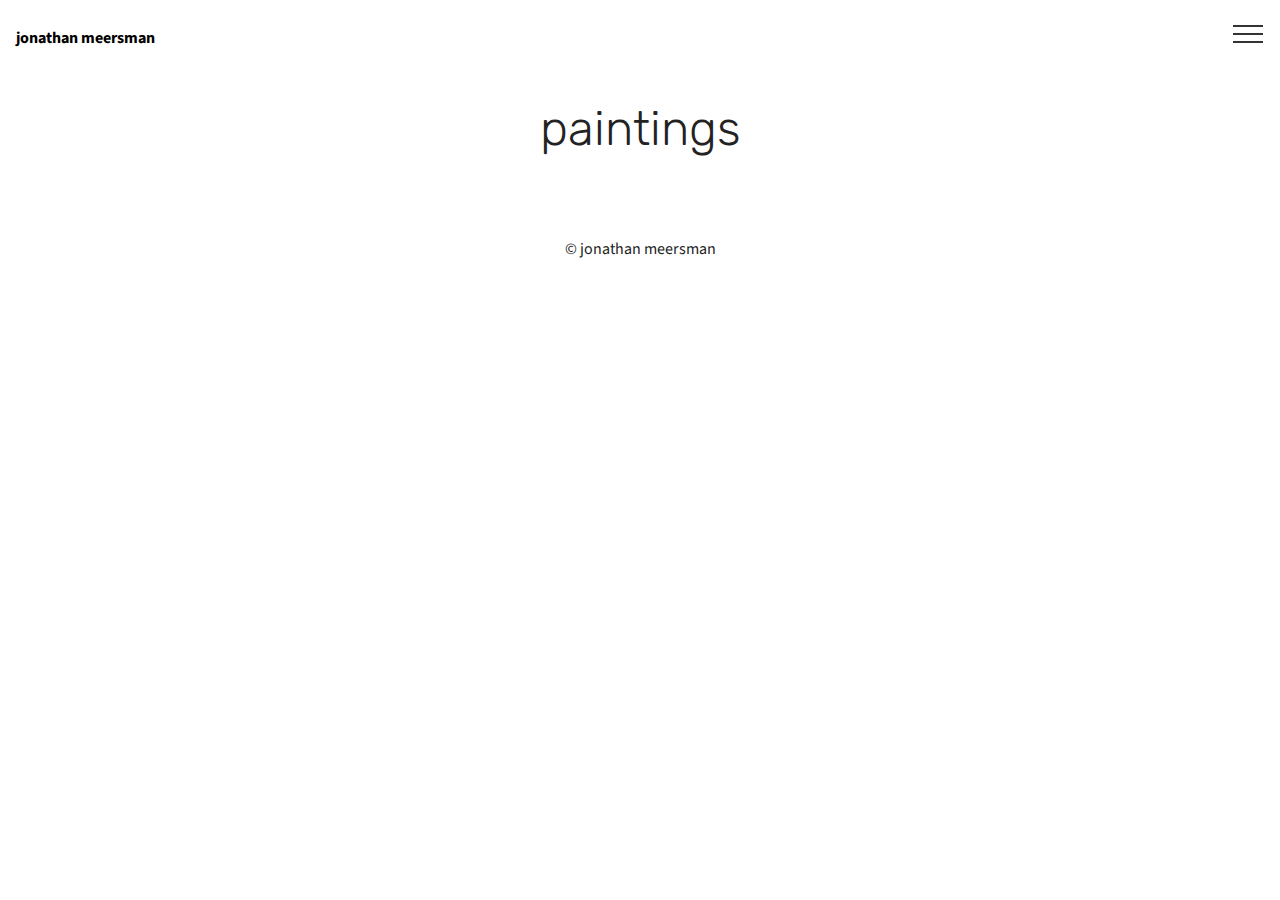
<file: paintings.html>
<!DOCTYPE html>
<html >
<head>
  <!-- Site made with Mobirise Website Builder v4.6.5, https://mobirise.com -->
  <meta charset="UTF-8">
  <meta http-equiv="X-UA-Compatible" content="IE=edge">
  <meta name="generator" content="Mobirise v4.6.5, mobirise.com">
  <meta name="viewport" content="width=device-width, initial-scale=1, minimum-scale=1">
  <link rel="shortcut icon" href="assets/images/doorschijnend-liggend-128x95.png" type="image/x-icon">
  <meta name="description" content="Web Site Creator Description">
  <title>paintings</title>
  <link rel="stylesheet" href="assets/web/assets/mobirise-icons/mobirise-icons.css">
  <link rel="stylesheet" href="assets/tether/tether.min.css">
  <link rel="stylesheet" href="assets/bootstrap/css/bootstrap.min.css">
  <link rel="stylesheet" href="assets/bootstrap/css/bootstrap-grid.min.css">
  <link rel="stylesheet" href="assets/bootstrap/css/bootstrap-reboot.min.css">
  <link rel="stylesheet" href="assets/dropdown/css/style.css">
  <link rel="stylesheet" href="assets/theme/css/style.css">
  <link rel="stylesheet" href="assets/mobirise/css/mbr-additional.css" type="text/css">
  
  
  
</head>
<body>

<!-- Google Analytics -->
<!-- Global site tag (gtag.js) - Google Analytics -->
<script async src="https://www.googletagmanager.com/gtag/js?id=UA-114726304-1"></script>
<script>
  window.dataLayer = window.dataLayer || [];
  function gtag(){dataLayer.push(arguments);}
  gtag('js', new Date());

  gtag('config', 'UA-114726304-1');
</script>


<!-- /Google Analytics -->


  <section class="menu cid-qKAPU9WMsU" once="menu" id="menu2-1y">

    

    <nav class="navbar navbar-expand beta-menu navbar-dropdown align-items-center collapsed bg-color transparent">
        <button class="navbar-toggler navbar-toggler-right" type="button" data-toggle="collapse" data-target="#navbarSupportedContent" aria-controls="navbarSupportedContent" aria-expanded="false" aria-label="Toggle navigation">
            <div class="hamburger">
                <span></span>
                <span></span>
                <span></span>
                <span></span>
            </div>
        </button>
        <div class="menu-logo">
            <div class="navbar-brand">
                
                <span class="navbar-caption-wrap"><a class="navbar-caption text-black display-7" href="index.html">
                        jonathan meersman</a></span>
            </div>
        </div>
        <div class="collapse navbar-collapse" id="navbarSupportedContent">
            <ul class="navbar-nav nav-dropdown nav-right" data-app-modern-menu="true"><li class="nav-item">
                    <a class="nav-link link text-black display-4" href="bio.html">
                        bio</a>
                </li>
                <li class="nav-item">
                    <a class="nav-link link text-black display-4" href="artwork.html">
                        artwork</a>
                </li><li class="nav-item"><a class="nav-link link text-black display-4" href="drawings.html">
                        drawings</a></li><li class="nav-item"><a class="nav-link link text-black display-4" href="other works.html">
                        other works</a></li></ul>
            
        </div>
    </nav>
</section>

<section class="engine"><a href="https://mobirise.ws/q">offline website builder download</a></section><section class="mbr-section content4 cid-qKAPUalxlK" id="content4-1z">

    

    <div class="container">
        <div class="media-container-row">
            <div class="title col-12 col-md-8">
                <h2 class="align-center pb-3 mbr-fonts-style display-2">
                    paintings</h2>
                
                
            </div>
        </div>
    </div>
</section>

<section once="" class="cid-qKAPUcovAy" id="footer6-26">

    

    

    <div class="container">
        <div class="media-container-row align-center mbr-white">
            <div class="col-12">
                <p class="mbr-text mb-0 mbr-fonts-style display-7">
                    © jonathan meersman</p>
            </div>
        </div>
    </div>
</section>


  <script src="assets/web/assets/jquery/jquery.min.js"></script>
  <script src="assets/popper/popper.min.js"></script>
  <script src="assets/tether/tether.min.js"></script>
  <script src="assets/bootstrap/js/bootstrap.min.js"></script>
  <script src="assets/smoothscroll/smooth-scroll.js"></script>
  <script src="assets/cookies-alert-plugin/cookies-alert-core.js"></script>
  <script src="assets/cookies-alert-plugin/cookies-alert-script.js"></script>
  <script src="assets/dropdown/js/script.min.js"></script>
  <script src="assets/touchswipe/jquery.touch-swipe.min.js"></script>
  <script src="assets/theme/js/script.js"></script>
  
  
 <div id="scrollToTop" class="scrollToTop mbr-arrow-up"><a style="text-align: center;"><i></i></a></div>
  <input name="cookieData" type="hidden" data-cookie-text="We use cookies to give you the best experience. Read our <a href='privacy.html'>cookie policy</a>.">
  </body>
</html>
</file>
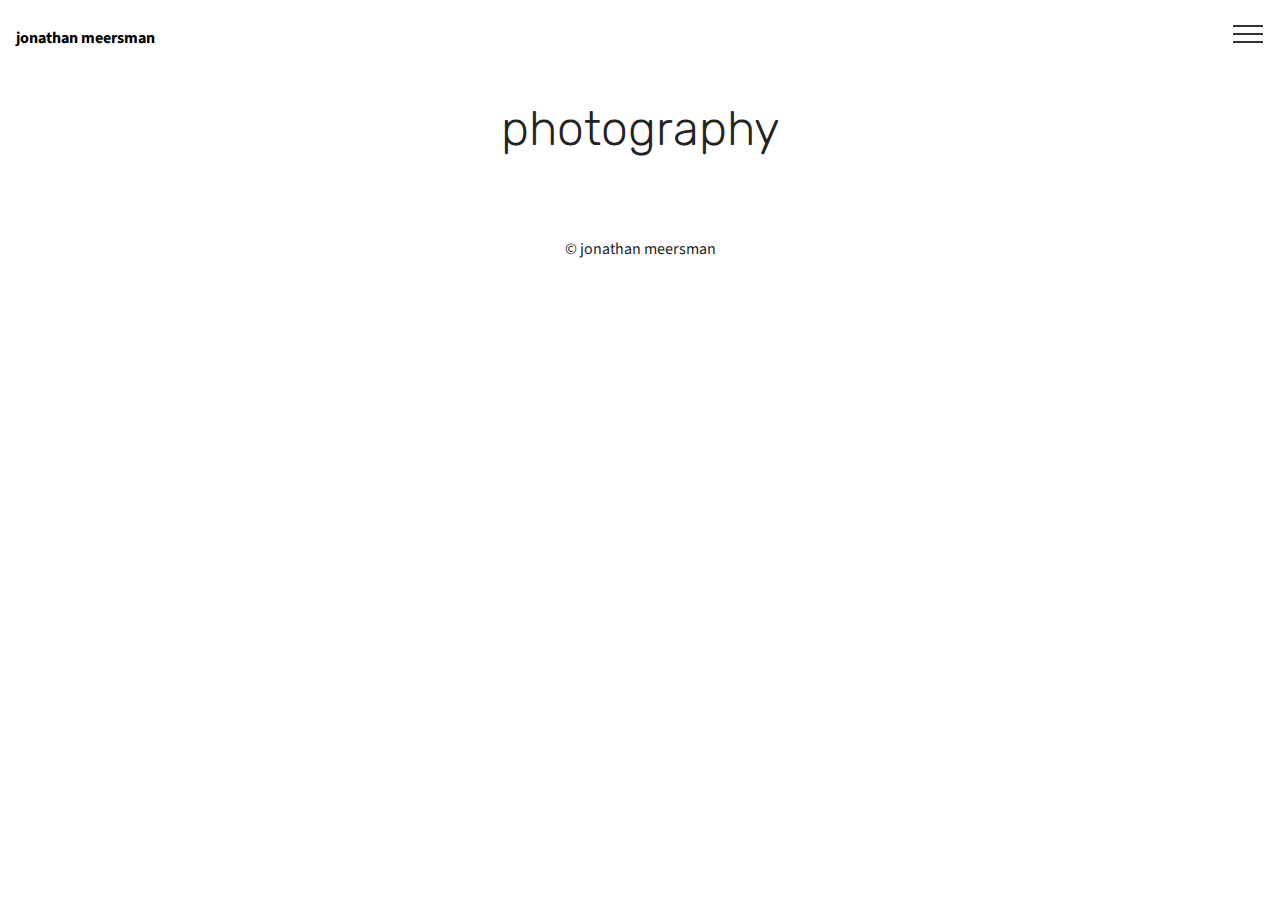
<file: photography.html>
<!DOCTYPE html>
<html >
<head>
  <!-- Site made with Mobirise Website Builder v4.6.5, https://mobirise.com -->
  <meta charset="UTF-8">
  <meta http-equiv="X-UA-Compatible" content="IE=edge">
  <meta name="generator" content="Mobirise v4.6.5, mobirise.com">
  <meta name="viewport" content="width=device-width, initial-scale=1, minimum-scale=1">
  <link rel="shortcut icon" href="assets/images/doorschijnend-liggend-128x95.png" type="image/x-icon">
  <meta name="description" content="Web Site Creator Description">
  <title>photography</title>
  <link rel="stylesheet" href="assets/web/assets/mobirise-icons/mobirise-icons.css">
  <link rel="stylesheet" href="assets/tether/tether.min.css">
  <link rel="stylesheet" href="assets/bootstrap/css/bootstrap.min.css">
  <link rel="stylesheet" href="assets/bootstrap/css/bootstrap-grid.min.css">
  <link rel="stylesheet" href="assets/bootstrap/css/bootstrap-reboot.min.css">
  <link rel="stylesheet" href="assets/dropdown/css/style.css">
  <link rel="stylesheet" href="assets/theme/css/style.css">
  <link rel="stylesheet" href="assets/mobirise/css/mbr-additional.css" type="text/css">
  
  
  
</head>
<body>

<!-- Google Analytics -->
<!-- Global site tag (gtag.js) - Google Analytics -->
<script async src="https://www.googletagmanager.com/gtag/js?id=UA-114726304-1"></script>
<script>
  window.dataLayer = window.dataLayer || [];
  function gtag(){dataLayer.push(arguments);}
  gtag('js', new Date());

  gtag('config', 'UA-114726304-1');
</script>


<!-- /Google Analytics -->


  <section class="menu cid-qKAPQSKV7p" once="menu" id="menu2-1p">

    

    <nav class="navbar navbar-expand beta-menu navbar-dropdown align-items-center collapsed bg-color transparent">
        <button class="navbar-toggler navbar-toggler-right" type="button" data-toggle="collapse" data-target="#navbarSupportedContent" aria-controls="navbarSupportedContent" aria-expanded="false" aria-label="Toggle navigation">
            <div class="hamburger">
                <span></span>
                <span></span>
                <span></span>
                <span></span>
            </div>
        </button>
        <div class="menu-logo">
            <div class="navbar-brand">
                
                <span class="navbar-caption-wrap"><a class="navbar-caption text-black display-7" href="index.html">
                        jonathan meersman</a></span>
            </div>
        </div>
        <div class="collapse navbar-collapse" id="navbarSupportedContent">
            <ul class="navbar-nav nav-dropdown nav-right" data-app-modern-menu="true"><li class="nav-item">
                    <a class="nav-link link text-black display-4" href="bio.html">
                        bio</a>
                </li>
                <li class="nav-item">
                    <a class="nav-link link text-black display-4" href="artwork.html">
                        artwork</a>
                </li><li class="nav-item"><a class="nav-link link text-black display-4" href="drawings.html">
                        drawings</a></li><li class="nav-item"><a class="nav-link link text-black display-4" href="other works.html">
                        other works</a></li></ul>
            
        </div>
    </nav>
</section>

<section class="engine"><a href="https://mobirise.ws/j">design your own website</a></section><section class="mbr-section content4 cid-qKAPQTjLZF" id="content4-1q">

    

    <div class="container">
        <div class="media-container-row">
            <div class="title col-12 col-md-8">
                <h2 class="align-center pb-3 mbr-fonts-style display-2">
                    photography</h2>
                
                
            </div>
        </div>
    </div>
</section>

<section once="" class="cid-qKAPQVtG1O" id="footer6-1x">

    

    

    <div class="container">
        <div class="media-container-row align-center mbr-white">
            <div class="col-12">
                <p class="mbr-text mb-0 mbr-fonts-style display-7">
                    © jonathan meersman</p>
            </div>
        </div>
    </div>
</section>


  <script src="assets/web/assets/jquery/jquery.min.js"></script>
  <script src="assets/popper/popper.min.js"></script>
  <script src="assets/tether/tether.min.js"></script>
  <script src="assets/bootstrap/js/bootstrap.min.js"></script>
  <script src="assets/smoothscroll/smooth-scroll.js"></script>
  <script src="assets/cookies-alert-plugin/cookies-alert-core.js"></script>
  <script src="assets/cookies-alert-plugin/cookies-alert-script.js"></script>
  <script src="assets/dropdown/js/script.min.js"></script>
  <script src="assets/touchswipe/jquery.touch-swipe.min.js"></script>
  <script src="assets/theme/js/script.js"></script>
  
  
 <div id="scrollToTop" class="scrollToTop mbr-arrow-up"><a style="text-align: center;"><i></i></a></div>
  <input name="cookieData" type="hidden" data-cookie-text="We use cookies to give you the best experience. Read our <a href='privacy.html'>cookie policy</a>.">
  </body>
</html>
</file>
<file: assets/web/assets/mobirise-icons/mobirise-icons.css>
@font-face {
  font-family: 'MobiriseIcons';
  src:  url('mobirise-icons.eot?spat4u');
  src:  url('mobirise-icons.eot?spat4u#iefix') format('embedded-opentype'),
    url('mobirise-icons.ttf?spat4u') format('truetype'),
    url('mobirise-icons.woff?spat4u') format('woff'),
    url('mobirise-icons.svg?spat4u#MobiriseIcons') format('svg');
  font-weight: normal;
  font-style: normal;
}

[class^="mbri-"], [class*=" mbri-"] {
  /* use !important to prevent issues with browser extensions that change fonts */
  font-family: MobiriseIcons !important;
  speak: none;
  font-style: normal;
  font-weight: normal;
  font-variant: normal;
  text-transform: none;
  line-height: 1;

  /* Better Font Rendering =========== */
  -webkit-font-smoothing: antialiased;
  -moz-osx-font-smoothing: grayscale;
}

.mbri-add-submenu:before {
  content: "\e900";
}
.mbri-alert:before {
  content: "\e901";
}
.mbri-align-center:before {
  content: "\e902";
}
.mbri-align-justify:before {
  content: "\e903";
}
.mbri-align-left:before {
  content: "\e904";
}
.mbri-align-right:before {
  content: "\e905";
}
.mbri-android:before {
  content: "\e906";
}
.mbri-apple:before {
  content: "\e907";
}
.mbri-arrow-down:before {
  content: "\e908";
}
.mbri-arrow-next:before {
  content: "\e909";
}
.mbri-arrow-prev:before {
  content: "\e90a";
}
.mbri-arrow-up:before {
  content: "\e90b";
}
.mbri-bold:before {
  content: "\e90c";
}
.mbri-bookmark:before {
  content: "\e90d";
}
.mbri-bootstrap:before {
  content: "\e90e";
}
.mbri-briefcase:before {
  content: "\e90f";
}
.mbri-browse:before {
  content: "\e910";
}
.mbri-bulleted-list:before {
  content: "\e911";
}
.mbri-calendar:before {
  content: "\e912";
}
.mbri-camera:before {
  content: "\e913";
}
.mbri-cart-add:before {
  content: "\e914";
}
.mbri-cart-full:before {
  content: "\e915";
}
.mbri-cash:before {
  content: "\e916";
}
.mbri-change-style:before {
  content: "\e917";
}
.mbri-chat:before {
  content: "\e918";
}
.mbri-clock:before {
  content: "\e919";
}
.mbri-close:before {
  content: "\e91a";
}
.mbri-cloud:before {
  content: "\e91b";
}
.mbri-code:before {
  content: "\e91c";
}
.mbri-contact-form:before {
  content: "\e91d";
}
.mbri-credit-card:before {
  content: "\e91e";
}
.mbri-cursor-click:before {
  content: "\e91f";
}
.mbri-cust-feedback:before {
  content: "\e920";
}
.mbri-database:before {
  content: "\e921";
}
.mbri-delivery:before {
  content: "\e922";
}
.mbri-desktop:before {
  content: "\e923";
}
.mbri-devices:before {
  content: "\e924";
}
.mbri-down:before {
  content: "\e925";
}
.mbri-download:before {
  content: "\e989";
}
.mbri-drag-n-drop:before {
  content: "\e927";
}
.mbri-drag-n-drop2:before {
  content: "\e928";
}
.mbri-edit:before {
  content: "\e929";
}
.mbri-edit2:before {
  content: "\e92a";
}
.mbri-error:before {
  content: "\e92b";
}
.mbri-extension:before {
  content: "\e92c";
}
.mbri-features:before {
  content: "\e92d";
}
.mbri-file:before {
  content: "\e92e";
}
.mbri-flag:before {
  content: "\e92f";
}
.mbri-folder:before {
  content: "\e930";
}
.mbri-gift:before {
  content: "\e931";
}
.mbri-github:before {
  content: "\e932";
}
.mbri-globe:before {
  content: "\e933";
}
.mbri-globe-2:before {
  content: "\e934";
}
.mbri-growing-chart:before {
  content: "\e935";
}
.mbri-hearth:before {
  content: "\e936";
}
.mbri-help:before {
  content: "\e937";
}
.mbri-home:before {
  content: "\e938";
}
.mbri-hot-cup:before {
  content: "\e939";
}
.mbri-idea:before {
  content: "\e93a";
}
.mbri-image-gallery:before {
  content: "\e93b";
}
.mbri-image-slider:before {
  content: "\e93c";
}
.mbri-info:before {
  content: "\e93d";
}
.mbri-italic:before {
  content: "\e93e";
}
.mbri-key:before {
  content: "\e93f";
}
.mbri-laptop:before {
  content: "\e940";
}
.mbri-layers:before {
  content: "\e941";
}
.mbri-left-right:before {
  content: "\e942";
}
.mbri-left:before {
  content: "\e943";
}
.mbri-letter:before {
  content: "\e944";
}
.mbri-like:before {
  content: "\e945";
}
.mbri-link:before {
  content: "\e946";
}
.mbri-lock:before {
  content: "\e947";
}
.mbri-login:before {
  content: "\e948";
}
.mbri-logout:before {
  content: "\e949";
}
.mbri-magic-stick:before {
  content: "\e94a";
}
.mbri-map-pin:before {
  content: "\e94b";
}
.mbri-menu:before {
  content: "\e94c";
}
.mbri-mobile:before {
  content: "\e94d";
}
.mbri-mobile2:before {
  content: "\e94e";
}
.mbri-mobirise:before {
  content: "\e94f";
}
.mbri-more-horizontal:before {
  content: "\e950";
}
.mbri-more-vertical:before {
  content: "\e951";
}
.mbri-music:before {
  content: "\e952";
}
.mbri-new-file:before {
  content: "\e953";
}
.mbri-numbered-list:before {
  content: "\e954";
}
.mbri-opened-folder:before {
  content: "\e955";
}
.mbri-pages:before {
  content: "\e956";
}
.mbri-paper-plane:before {
  content: "\e957";
}
.mbri-paperclip:before {
  content: "\e958";
}
.mbri-photo:before {
  content: "\e959";
}
.mbri-photos:before {
  content: "\e95a";
}
.mbri-pin:before {
  content: "\e95b";
}
.mbri-play:before {
  content: "\e95c";
}
.mbri-plus:before {
  content: "\e95d";
}
.mbri-preview:before {
  content: "\e95e";
}
.mbri-print:before {
  content: "\e95f";
}
.mbri-protect:before {
  content: "\e960";
}
.mbri-question:before {
  content: "\e961";
}
.mbri-quote-left:before {
  content: "\e962";
}
.mbri-quote-right:before {
  content: "\e963";
}
.mbri-refresh:before {
  content: "\e964";
}
.mbri-responsive:before {
  content: "\e965";
}
.mbri-right:before {
  content: "\e966";
}
.mbri-rocket:before {
  content: "\e967";
}
.mbri-sad-face:before {
  content: "\e968";
}
.mbri-sale:before {
  content: "\e969";
}
.mbri-save:before {
  content: "\e96a";
}
.mbri-search:before {
  content: "\e96b";
}
.mbri-setting:before {
  content: "\e96c";
}
.mbri-setting2:before {
  content: "\e96d";
}
.mbri-setting3:before {
  content: "\e96e";
}
.mbri-share:before {
  content: "\e96f";
}
.mbri-shopping-bag:before {
  content: "\e970";
}
.mbri-shopping-basket:before {
  content: "\e971";
}
.mbri-shopping-cart:before {
  content: "\e972";
}
.mbri-sites:before {
  content: "\e973";
}
.mbri-smile-face:before {
  content: "\e974";
}
.mbri-speed:before {
  content: "\e975";
}
.mbri-star:before {
  content: "\e976";
}
.mbri-success:before {
  content: "\e977";
}
.mbri-sun:before {
  content: "\e978";
}
.mbri-sun2:before {
  content: "\e979";
}
.mbri-tablet:before {
  content: "\e97a";
}
.mbri-tablet-vertical:before {
  content: "\e97b";
}
.mbri-target:before {
  content: "\e97c";
}
.mbri-timer:before {
  content: "\e97d";
}
.mbri-to-ftp:before {
  content: "\e97e";
}
.mbri-to-local-drive:before {
  content: "\e97f";
}
.mbri-touch-swipe:before {
  content: "\e980";
}
.mbri-touch:before {
  content: "\e981";
}
.mbri-trash:before {
  content: "\e982";
}
.mbri-underline:before {
  content: "\e983";
}
.mbri-unlink:before {
  content: "\e984";
}
.mbri-unlock:before {
  content: "\e985";
}
.mbri-up-down:before {
  content: "\e986";
}
.mbri-up:before {
  content: "\e987";
}
.mbri-update:before {
  content: "\e988";
}
.mbri-upload:before {
 content: "\e926"; 
}
.mbri-user:before {
  content: "\e98a";
}
.mbri-user2:before {
  content: "\e98b";
}
.mbri-users:before {
  content: "\e98c";
}
.mbri-video:before {
  content: "\e98d";
}
.mbri-video-play:before {
  content: "\e98e";
}
.mbri-watch:before {
  content: "\e98f";
}
.mbri-website-theme:before {
  content: "\e990";
}
.mbri-wifi:before {
  content: "\e991";
}
.mbri-windows:before {
  content: "\e992";
}
.mbri-zoom-out:before {
  content: "\e993";
}
.mbri-redo:before {
  content: "\e994";
}
.mbri-undo:before {
  content: "\e995";
}
</file>
<file: assets/dropdown/css/style.css>
.navbar-dropdown {
  left: 0;
  padding: 0;
  position: absolute;
  right: 0;
  top: 0;
  transition: all 0.45s ease;
  z-index: 1030;
  background: #282828; }
  .navbar-dropdown .navbar-logo {
    margin-right: 0.8rem;
    transition: margin 0.3s ease-in-out;
    vertical-align: middle; }
    .navbar-dropdown .navbar-logo img {
      height: 3.125rem;
      transition: all 0.3s ease-in-out; }
    .navbar-dropdown .navbar-logo.mbr-iconfont {
      font-size: 3.125rem;
      line-height: 3.125rem; }
  .navbar-dropdown .navbar-caption {
    font-weight: 700;
    white-space: normal;
    vertical-align: -4px;
    line-height: 3.125rem !important; }
    .navbar-dropdown .navbar-caption, .navbar-dropdown .navbar-caption:hover {
      color: inherit;
      text-decoration: none; }
  .navbar-dropdown .mbr-iconfont + .navbar-caption {
    vertical-align: -1px; }
  .navbar-dropdown.navbar-fixed-top {
    position: fixed; }
  .navbar-dropdown .navbar-brand span {
    vertical-align: -4px; }
  .navbar-dropdown.bg-color.transparent {
    background: none; }
  .navbar-dropdown.navbar-short .navbar-brand {
    padding: 0.625rem 0; }
    .navbar-dropdown.navbar-short .navbar-brand span {
      vertical-align: -1px; }
  .navbar-dropdown.navbar-short .navbar-caption {
    line-height: 2.375rem !important;
    vertical-align: -2px; }
  .navbar-dropdown.navbar-short .navbar-logo {
    margin-right: 0.5rem; }
    .navbar-dropdown.navbar-short .navbar-logo img {
      height: 2.375rem; }
    .navbar-dropdown.navbar-short .navbar-logo.mbr-iconfont {
      font-size: 2.375rem;
      line-height: 2.375rem; }
  .navbar-dropdown.navbar-short .mbr-table-cell {
    height: 3.625rem; }
  .navbar-dropdown .navbar-close {
    left: 0.6875rem;
    position: fixed;
    top: 0.75rem;
    z-index: 1000; }
  .navbar-dropdown .hamburger-icon {
    content: "";
    display: inline-block;
    vertical-align: middle;
    width: 16px;
    -webkit-box-shadow: 0 -6px 0 1px #282828,0 0 0 1px #282828,0 6px 0 1px #282828;
    -moz-box-shadow: 0 -6px 0 1px #282828,0 0 0 1px #282828,0 6px 0 1px #282828;
    box-shadow: 0 -6px 0 1px #282828,0 0 0 1px #282828,0 6px 0 1px #282828; }

.dropdown-menu .dropdown-toggle[data-toggle="dropdown-submenu"]::after {
  border-bottom: 0.35em solid transparent;
  border-left: 0.35em solid;
  border-right: 0;
  border-top: 0.35em solid transparent;
  margin-left: 0.3rem; }

.dropdown-menu .dropdown-item:focus {
  outline: 0; }

.nav-dropdown {
  font-size: 0.75rem;
  font-weight: 500;
  height: auto !important; }
  .nav-dropdown .nav-btn {
    padding-left: 1rem; }
  .nav-dropdown .link {
    margin: .667em 1.667em;
    font-weight: 500;
    padding: 0;
    transition: color .2s ease-in-out; }
    .nav-dropdown .link.dropdown-toggle {
      margin-right: 2.583em; }
      .nav-dropdown .link.dropdown-toggle::after {
        margin-left: .25rem;
        border-top: 0.35em solid;
        border-right: 0.35em solid transparent;
        border-left: 0.35em solid transparent;
        border-bottom: 0; }
      .nav-dropdown .link.dropdown-toggle[aria-expanded="true"] {
        margin: 0;
        padding: 0.667em 3.263em  0.667em 1.667em; }
  .nav-dropdown .link::after,
  .nav-dropdown .dropdown-item::after {
    color: inherit; }
  .nav-dropdown .btn {
    font-size: 0.75rem;
    font-weight: 700;
    letter-spacing: 0;
    margin-bottom: 0;
    padding-left: 1.25rem;
    padding-right: 1.25rem; }
  .nav-dropdown .dropdown-menu {
    border-radius: 0;
    border: 0;
    left: 0;
    margin: 0;
    padding-bottom: 1.25rem;
    padding-top: 1.25rem;
    position: relative; }
  .nav-dropdown .dropdown-submenu {
    margin-left: 0.125rem;
    top: 0; }
  .nav-dropdown .dropdown-item {
    font-weight: 500;
    line-height: 2;
    padding: 0.3846em 4.615em 0.3846em 1.5385em;
    position: relative;
    transition: color .2s ease-in-out, background-color .2s ease-in-out; }
    .nav-dropdown .dropdown-item::after {
      margin-top: -0.3077em;
      position: absolute;
      right: 1.1538em;
      top: 50%; }
    .nav-dropdown .dropdown-item:focus, .nav-dropdown .dropdown-item:hover {
      background: none; }

@media (max-width: 767px) {
  .nav-dropdown.navbar-toggleable-sm {
    bottom: 0;
    display: none;
    left: 0;
    overflow-x: hidden;
    position: fixed;
    top: 0;
    transform: translateX(-100%);
    -ms-transform: translateX(-100%);
    -webkit-transform: translateX(-100%);
    width: 18.75rem;
    z-index: 999; } }
.nav-dropdown.navbar-toggleable-xl {
  bottom: 0;
  display: none;
  left: 0;
  overflow-x: hidden;
  position: fixed;
  top: 0;
  transform: translateX(-100%);
  -ms-transform: translateX(-100%);
  -webkit-transform: translateX(-100%);
  width: 18.75rem;
  z-index: 999; }

.nav-dropdown-sm {
  display: block !important;
  overflow-x: hidden;
  overflow: auto;
  padding-top: 3.875rem; }
  .nav-dropdown-sm::after {
    content: "";
    display: block;
    height: 3rem;
    width: 100%; }
  .nav-dropdown-sm.collapse.in ~ .navbar-close {
    display: block !important; }
  .nav-dropdown-sm.collapsing, .nav-dropdown-sm.collapse.in {
    transform: translateX(0);
    -ms-transform: translateX(0);
    -webkit-transform: translateX(0);
    transition: all 0.25s ease-out;
    -webkit-transition: all 0.25s ease-out;
    background: #282828; }
  .nav-dropdown-sm.collapsing[aria-expanded="false"] {
    transform: translateX(-100%);
    -ms-transform: translateX(-100%);
    -webkit-transform: translateX(-100%); }
  .nav-dropdown-sm .nav-item {
    display: block;
    margin-left: 0 !important;
    padding-left: 0; }
  .nav-dropdown-sm .link,
  .nav-dropdown-sm .dropdown-item {
    border-top: 1px dotted rgba(255, 255, 255, 0.1);
    font-size: 0.8125rem;
    line-height: 1.6;
    margin: 0 !important;
    padding: 0.875rem 2.4rem 0.875rem 1.5625rem !important;
    position: relative;
    white-space: normal; }
    .nav-dropdown-sm .link:focus, .nav-dropdown-sm .link:hover,
    .nav-dropdown-sm .dropdown-item:focus,
    .nav-dropdown-sm .dropdown-item:hover {
      background: rgba(0, 0, 0, 0.2) !important;
      color: #c0a375; }
  .nav-dropdown-sm .nav-btn {
    position: relative;
    padding: 1.5625rem 1.5625rem 0 1.5625rem; }
    .nav-dropdown-sm .nav-btn::before {
      border-top: 1px dotted rgba(255, 255, 255, 0.1);
      content: "";
      left: 0;
      position: absolute;
      top: 0;
      width: 100%; }
    .nav-dropdown-sm .nav-btn + .nav-btn {
      padding-top: 0.625rem; }
      .nav-dropdown-sm .nav-btn + .nav-btn::before {
        display: none; }
  .nav-dropdown-sm .btn {
    padding: 0.625rem 0; }
  .nav-dropdown-sm .dropdown-toggle[data-toggle="dropdown-submenu"]::after {
    margin-left: .25rem;
    border-top: 0.35em solid;
    border-right: 0.35em solid transparent;
    border-left: 0.35em solid transparent;
    border-bottom: 0; }
  .nav-dropdown-sm .dropdown-toggle[data-toggle="dropdown-submenu"][aria-expanded="true"]::after {
    border-top: 0;
    border-right: 0.35em solid transparent;
    border-left: 0.35em solid transparent;
    border-bottom: 0.35em solid; }
  .nav-dropdown-sm .dropdown-menu {
    margin: 0;
    padding: 0;
    position: relative;
    top: 0;
    left: 0;
    width: 100%;
    border: 0;
    float: none;
    border-radius: 0;
    background: none; }
  .nav-dropdown-sm .dropdown-submenu {
    left: 100%;
    margin-left: 0.125rem;
    margin-top: -1.25rem;
    top: 0; }

.navbar-toggleable-sm .nav-dropdown .dropdown-menu {
  position: absolute; }

.navbar-toggleable-sm .nav-dropdown .dropdown-submenu {
  left: 100%;
  margin-left: 0.125rem;
  margin-top: -1.25rem;
  top: 0; }

.navbar-toggleable-sm.opened .nav-dropdown .dropdown-menu {
  position: relative; }

.navbar-toggleable-sm.opened .nav-dropdown .dropdown-submenu {
  left: 0;
  margin-left: 00rem;
  margin-top: 0rem;
  top: 0; }

.is-builder .nav-dropdown.collapsing {
  transition: none !important; }

/*# sourceMappingURL=style.css.map */
</file>
<file: assets/theme/css/style.css>
/*!
 * Mobirise v4 theme (https://mobirise.com/)
 * Copyright 2017 Mobirise
 */
section {
  background-color: #eeeeee; }

section,
.container,
.container-fluid {
  position: relative;
  word-wrap: break-word; }

a.mbr-iconfont:hover {
  text-decoration: none; }

.article .lead p, .article .lead ul, .article .lead ol, .article .lead pre, .article .lead blockquote {
  margin-bottom: 0; }

a {
  font-style: normal;
  font-weight: 400;
  cursor: pointer; }
  a, a:hover {
    text-decoration: none; }

figure {
  margin-bottom: 0; }

body {
  color: #232323; }

h1, h2, h3, h4, h5, h6,
.h1, .h2, .h3, .h4, .h5, .h6,
.display-1, .display-2, .display-3, .display-4 {
  line-height: 1;
  word-break: break-word;
  word-wrap: break-word; }

b, strong {
  font-weight: bold; }

blockquote {
  padding: 10px 0 10px 20px;
  position: relative;
  border-left: 2px solid;
  border-color: #ff3366; }

input:-webkit-autofill, input:-webkit-autofill:hover, input:-webkit-autofill:focus, input:-webkit-autofill:active {
  transition-delay: 9999s;
  transition-property: background-color, color; }

textarea[type="hidden"] {
  display: none; }

body {
  position: relative; }

section {
  background-position: 50% 50%;
  background-repeat: no-repeat;
  background-size: cover; }
  section .mbr-background-video,
  section .mbr-background-video-preview {
    position: absolute;
    bottom: 0;
    left: 0;
    right: 0;
    top: 0; }

.hidden {
  visibility: hidden; }

.mbr-z-index20 {
  z-index: 20; }

/*! Base colors */
.mbr-white {
  color: #ffffff; }

.mbr-black {
  color: #000000; }

.mbr-bg-white {
  background-color: #ffffff; }

.mbr-bg-black {
  background-color: #000000; }

/*! Text-aligns */
.align-left {
  text-align: left; }

.align-center {
  text-align: center; }

.align-right {
  text-align: right; }

@media (max-width: 767px) {
  .align-left, .align-center, .align-right, .mbr-section-btn, .mbr-section-title {
    text-align: center; } }
/*! Font-weight  */
.mbr-light {
  font-weight: 300; }

.mbr-regular {
  font-weight: 400; }

.mbr-semibold {
  font-weight: 500; }

.mbr-bold {
  font-weight: 700; }

/*! Media  */
.media-size-item {
  -webkit-flex: 1 1 auto;
  -moz-flex: 1 1 auto;
  -ms-flex: 1 1 auto;
  -o-flex: 1 1 auto;
  flex: 1 1 auto; }

.media-content {
  -webkit-flex-basis: 100%;
  flex-basis: 100%; }

.media-container-row {
  display: -ms-flexbox;
  display: -webkit-flex;
  display: flex;
  -webkit-flex-direction: row;
  -ms-flex-direction: row;
  flex-direction: row;
  -webkit-flex-wrap: wrap;
  -ms-flex-wrap: wrap;
  flex-wrap: wrap;
  -webkit-justify-content: center;
  -ms-flex-pack: center;
  justify-content: center;
  -webkit-align-content: center;
  -ms-flex-line-pack: center;
  align-content: center;
  -webkit-align-items: start;
  -ms-flex-align: start;
  align-items: start; }
  .media-container-row .media-size-item {
    width: 400px; }

.media-container-column {
  display: -ms-flexbox;
  display: -webkit-flex;
  display: flex;
  -webkit-flex-direction: column;
  -ms-flex-direction: column;
  flex-direction: column;
  -webkit-flex-wrap: wrap;
  -ms-flex-wrap: wrap;
  flex-wrap: wrap;
  -webkit-justify-content: center;
  -ms-flex-pack: center;
  justify-content: center;
  -webkit-align-content: center;
  -ms-flex-line-pack: center;
  align-content: center;
  -webkit-align-items: stretch;
  -ms-flex-align: stretch;
  align-items: stretch; }
  .media-container-column > * {
    width: 100%; }

@media (min-width: 992px) {
  .media-container-row {
    -webkit-flex-wrap: nowrap;
    -ms-flex-wrap: nowrap;
    flex-wrap: nowrap; } }
figure {
  overflow: hidden; }

figure[mbr-media-size] {
  transition: width 0.1s; }

.mbr-figure img, .mbr-figure iframe {
  display: block;
  width: 100%; }

.card {
  background-color: transparent;
  border: none; }

.card-img {
  text-align: center;
  flex-shrink: 0; }

.media {
  max-width: 100%;
  margin: 0 auto; }

.mbr-figure {
  -ms-flex-item-align: center;
  -ms-grid-row-align: center;
  -webkit-align-self: center;
  align-self: center; }

.media-container > div {
  max-width: 100%; }

.mbr-figure img, .card-img img {
  width: 100%; }

@media (max-width: 991px) {
  .media-size-item {
    width: auto !important; }

  .media {
    width: auto; }

  .mbr-figure {
    width: 100% !important; } }
/*! Buttons */
.mbr-section-btn {
  margin-left: -.25rem;
  margin-right: -.25rem;
  font-size: 0; }

nav .mbr-section-btn {
  margin-left: 0rem;
  margin-right: 0rem; }

/*! Btn icon margin */
.btn .mbr-iconfont, .btn.btn-sm .mbr-iconfont {
  cursor: pointer;
  margin-right: 0.5rem; }

.btn.btn-md .mbr-iconfont, .btn.btn-md .mbr-iconfont {
  margin-right: 0.8rem; }

.mbr-regular {
  font-weight: 400; }

.mbr-semibold {
  font-weight: 500; }

.mbr-bold {
  font-weight: 700; }

[type="submit"] {
  -webkit-appearance: none; }

/*! Full-screen */
.mbr-fullscreen .mbr-overlay {
  min-height: 100vh; }

.mbr-fullscreen {
  display: flex;
  display: -webkit-flex;
  display: -moz-flex;
  display: -ms-flex;
  display: -o-flex;
  align-items: center;
  -webkit-align-items: center;
  min-height: 100vh;
  padding-top: 3rem;
  padding-bottom: 3rem; }

/*! Map */
.map {
  height: 25rem;
  position: relative; }
  .map iframe {
    width: 100%;
    height: 100%; }

/* Form */
.form-asterisk {
  font-family: initial;
  position: absolute;
  top: -2px;
  font-weight: normal; }

/*! Scroll to top arrow */
.mbr-arrow-up {
  bottom: 25px;
  right: 90px;
  position: fixed;
  text-align: right;
  z-index: 5000;
  color: #ffffff;
  font-size: 32px;
  transform: rotate(180deg);
  -webkit-transform: rotate(180deg); }

.mbr-arrow-up a {
  background: rgba(0, 0, 0, 0.2);
  border-radius: 3px;
  color: #fff;
  display: inline-block;
  height: 60px;
  width: 60px;
  outline-style: none !important;
  position: relative;
  text-decoration: none;
  transition: all .3s ease-in-out;
  cursor: pointer;
  text-align: center; }
  .mbr-arrow-up a:hover {
    background-color: rgba(0, 0, 0, 0.4); }
  .mbr-arrow-up a i {
    line-height: 60px; }

.mbr-arrow-up-icon {
  display: block;
  color: #fff; }

.mbr-arrow-up-icon::before {
  content: "\203a";
  display: inline-block;
  font-family: serif;
  font-size: 32px;
  line-height: 1;
  font-style: normal;
  position: relative;
  top: 6px;
  left: -4px;
  -webkit-transform: rotate(-90deg);
  transform: rotate(-90deg); }

/*! Arrow Down */
.mbr-arrow {
  position: absolute;
  bottom: 45px;
  left: 50%;
  width: 60px;
  height: 60px;
  cursor: pointer;
  background-color: rgba(80, 80, 80, 0.5);
  border-radius: 50%;
  -webkit-transform: translateX(-50%);
  transform: translateX(-50%); }
  .mbr-arrow > a {
    display: inline-block;
    text-decoration: none;
    outline-style: none;
    -webkit-animation: arrowdown 1.7s ease-in-out infinite;
    animation: arrowdown 1.7s ease-in-out infinite; }
    .mbr-arrow > a > i {
      position: absolute;
      top: -2px;
      left: 15px;
      font-size: 2rem; }

@keyframes arrowdown {
  0% {
    transform: translateY(0px);
    -webkit-transform: translateY(0px); }
  50% {
    transform: translateY(-5px);
    -webkit-transform: translateY(-5px); }
  100% {
    transform: translateY(0px);
    -webkit-transform: translateY(0px); } }
@-webkit-keyframes arrowdown {
  0% {
    transform: translateY(0px);
    -webkit-transform: translateY(0px); }
  50% {
    transform: translateY(-5px);
    -webkit-transform: translateY(-5px); }
  100% {
    transform: translateY(0px);
    -webkit-transform: translateY(0px); } }
@media (max-width: 500px) {
  .mbr-arrow-up {
    left: 50%;
    right: auto;
    transform: translateX(-50%) rotate(180deg);
    -webkit-transform: translateX(-50%) rotate(180deg); } }
/*Gradients animation*/
@keyframes gradient-animation {
  from {
    background-position: 0% 100%;
    animation-timing-function: ease-in-out; }
  to {
    background-position: 100% 0%;
    animation-timing-function: ease-in-out; } }
@-webkit-keyframes gradient-animation {
  from {
    background-position: 0% 100%;
    animation-timing-function: ease-in-out; }
  to {
    background-position: 100% 0%;
    animation-timing-function: ease-in-out; } }
.bg-gradient {
  background-size: 200% 200%;
  animation: gradient-animation 5s infinite alternate;
  -webkit-animation: gradient-animation 5s infinite alternate; }

.menu .navbar-brand {
  display: -webkit-flex; }
  .menu .navbar-brand span {
    display: flex;
    display: -webkit-flex; }
  .menu .navbar-brand .navbar-caption-wrap {
    display: -webkit-flex; }
  .menu .navbar-brand .navbar-logo img {
    display: -webkit-flex; }
@media (min-width: 768px) and (max-width: 991px) {
  .menu .navbar-toggleable-sm .navbar-nav {
    display: -webkit-box;
    display: -webkit-flex;
    display: -ms-flexbox; } }
@media (min-width: 992px) {
  .menu .navbar-nav.nav-dropdown {
    display: -webkit-flex; }
  .menu .navbar-toggleable-sm .navbar-collapse {
    display: -webkit-flex !important; } }

/*# sourceMappingURL=style.css.map */
.engine {
	position: absolute;
	text-indent: -2400px;
	text-align: center;
	padding: 0;
	top: 0;
	left: -2400px;
}
</file>
<file: assets/mobirise/css/mbr-additional.css>
@import url(https://fonts.googleapis.com/css?family=Rubik:300,300i,400,400i,500,500i,700,700i,900,900i);
@import url(https://fonts.googleapis.com/css?family=Abel:400);
@import url(https://fonts.googleapis.com/css?family=Source+Sans+Pro:200,200i,300,300i,400,400i,600,600i,700,700i,900,900i);





body {
  font-style: normal;
  line-height: 1.5;
}
.mbr-section-title {
  font-style: normal;
  line-height: 1.2;
}
.mbr-section-subtitle {
  line-height: 1.3;
}
.mbr-text {
  font-style: normal;
  line-height: 1.6;
}
.display-1 {
  font-family: 'Rubik', sans-serif;
  font-size: 4.2rem;
}
.display-1 > .mbr-iconfont {
  font-size: 6.72rem;
}
.display-2 {
  font-family: 'Rubik', sans-serif;
  font-size: 3rem;
}
.display-2 > .mbr-iconfont {
  font-size: 4.8rem;
}
.display-4 {
  font-family: 'Rubik', sans-serif;
  font-size: 1rem;
}
.display-4 > .mbr-iconfont {
  font-size: 1.6rem;
}
.display-5 {
  font-family: 'Abel', sans-serif;
  font-size: 1.5rem;
}
.display-5 > .mbr-iconfont {
  font-size: 2.4rem;
}
.display-7 {
  font-family: 'Source Sans Pro', sans-serif;
  font-size: 1rem;
}
.display-7 > .mbr-iconfont {
  font-size: 1.6rem;
}
/* ---- Fluid typography for mobile devices ---- */
/* 1.4 - font scale ratio ( bootstrap == 1.42857 ) */
/* 100vw - current viewport width */
/* (48 - 20)  48 == 48rem == 768px, 20 == 20rem == 320px(minimal supported viewport) */
/* 0.65 - min scale variable, may vary */
@media (max-width: 768px) {
  .display-1 {
    font-size: 3.36rem;
    font-size: calc( 2.12rem + (4.2 - 2.12) * ((100vw - 20rem) / (48 - 20)));
    line-height: calc( 1.4 * (2.12rem + (4.2 - 2.12) * ((100vw - 20rem) / (48 - 20))));
  }
  .display-2 {
    font-size: 2.4rem;
    font-size: calc( 1.7rem + (3 - 1.7) * ((100vw - 20rem) / (48 - 20)));
    line-height: calc( 1.4 * (1.7rem + (3 - 1.7) * ((100vw - 20rem) / (48 - 20))));
  }
  .display-4 {
    font-size: 0.8rem;
    font-size: calc( 1rem + (1 - 1) * ((100vw - 20rem) / (48 - 20)));
    line-height: calc( 1.4 * (1rem + (1 - 1) * ((100vw - 20rem) / (48 - 20))));
  }
  .display-5 {
    font-size: 1.2rem;
    font-size: calc( 1.175rem + (1.5 - 1.175) * ((100vw - 20rem) / (48 - 20)));
    line-height: calc( 1.4 * (1.175rem + (1.5 - 1.175) * ((100vw - 20rem) / (48 - 20))));
  }
}
/* Buttons */
.btn {
  font-weight: 500;
  border-width: 2px;
  font-style: normal;
  letter-spacing: 1px;
  margin: .4rem .8rem;
  white-space: normal;
  -webkit-transition: all 0.3s ease-in-out;
  -moz-transition: all 0.3s ease-in-out;
  transition: all 0.3s ease-in-out;
  padding: 1rem 3rem;
  border-radius: 3px;
  display: inline-flex;
  align-items: center;
  justify-content: center;
  word-break: break-word;
}
.btn-sm {
  font-weight: 500;
  letter-spacing: 1px;
  -webkit-transition: all 0.3s ease-in-out;
  -moz-transition: all 0.3s ease-in-out;
  transition: all 0.3s ease-in-out;
  padding: 0.6rem 1.5rem;
  border-radius: 3px;
}
.btn-md {
  font-weight: 500;
  letter-spacing: 1px;
  margin: .4rem .8rem !important;
  -webkit-transition: all 0.3s ease-in-out;
  -moz-transition: all 0.3s ease-in-out;
  transition: all 0.3s ease-in-out;
  padding: 1rem 3rem;
  border-radius: 3px;
}
.btn-lg {
  font-weight: 500;
  letter-spacing: 1px;
  margin: .4rem .8rem !important;
  -webkit-transition: all 0.3s ease-in-out;
  -moz-transition: all 0.3s ease-in-out;
  transition: all 0.3s ease-in-out;
  padding: 1.2rem 3.2rem;
  border-radius: 3px;
}
.bg-primary {
  background-color: #232323 !important;
}
.bg-success {
  background-color: #efefef !important;
}
.bg-info {
  background-color: #82786e !important;
}
.bg-warning {
  background-color: #879a9f !important;
}
.bg-danger {
  background-color: #b1a374 !important;
}
.btn-primary,
.btn-primary:active {
  background-color: #232323 !important;
  border-color: #232323 !important;
  color: #ffffff !important;
}
.btn-primary:hover,
.btn-primary:focus,
.btn-primary.focus,
.btn-primary.active {
  color: #ffffff !important;
  background-color: #000000 !important;
  border-color: #000000 !important;
}
.btn-primary.disabled,
.btn-primary:disabled {
  color: #ffffff !important;
  background-color: #000000 !important;
  border-color: #000000 !important;
}
.btn-secondary,
.btn-secondary:active {
  background-color: #efefef !important;
  border-color: #efefef !important;
  color: #707070 !important;
}
.btn-secondary:hover,
.btn-secondary:focus,
.btn-secondary.focus,
.btn-secondary.active {
  color: #707070 !important;
  background-color: #c9c9c9 !important;
  border-color: #c9c9c9 !important;
}
.btn-secondary.disabled,
.btn-secondary:disabled {
  color: #707070 !important;
  background-color: #c9c9c9 !important;
  border-color: #c9c9c9 !important;
}
.btn-info,
.btn-info:active {
  background-color: #82786e !important;
  border-color: #82786e !important;
  color: #ffffff !important;
}
.btn-info:hover,
.btn-info:focus,
.btn-info.focus,
.btn-info.active {
  color: #ffffff !important;
  background-color: #59524b !important;
  border-color: #59524b !important;
}
.btn-info.disabled,
.btn-info:disabled {
  color: #ffffff !important;
  background-color: #59524b !important;
  border-color: #59524b !important;
}
.btn-success,
.btn-success:active {
  background-color: #efefef !important;
  border-color: #efefef !important;
  color: #707070 !important;
}
.btn-success:hover,
.btn-success:focus,
.btn-success.focus,
.btn-success.active {
  color: #707070 !important;
  background-color: #c9c9c9 !important;
  border-color: #c9c9c9 !important;
}
.btn-success.disabled,
.btn-success:disabled {
  color: #707070 !important;
  background-color: #c9c9c9 !important;
  border-color: #c9c9c9 !important;
}
.btn-warning,
.btn-warning:active {
  background-color: #879a9f !important;
  border-color: #879a9f !important;
  color: #ffffff !important;
}
.btn-warning:hover,
.btn-warning:focus,
.btn-warning.focus,
.btn-warning.active {
  color: #ffffff !important;
  background-color: #617479 !important;
  border-color: #617479 !important;
}
.btn-warning.disabled,
.btn-warning:disabled {
  color: #ffffff !important;
  background-color: #617479 !important;
  border-color: #617479 !important;
}
.btn-danger,
.btn-danger:active {
  background-color: #b1a374 !important;
  border-color: #b1a374 !important;
  color: #ffffff !important;
}
.btn-danger:hover,
.btn-danger:focus,
.btn-danger.focus,
.btn-danger.active {
  color: #ffffff !important;
  background-color: #8b7d4e !important;
  border-color: #8b7d4e !important;
}
.btn-danger.disabled,
.btn-danger:disabled {
  color: #ffffff !important;
  background-color: #8b7d4e !important;
  border-color: #8b7d4e !important;
}
.btn-white {
  color: #333333 !important;
}
.btn-white,
.btn-white:active {
  background-color: #ffffff !important;
  border-color: #ffffff !important;
  color: #808080 !important;
}
.btn-white:hover,
.btn-white:focus,
.btn-white.focus,
.btn-white.active {
  color: #808080 !important;
  background-color: #d9d9d9 !important;
  border-color: #d9d9d9 !important;
}
.btn-white.disabled,
.btn-white:disabled {
  color: #808080 !important;
  background-color: #d9d9d9 !important;
  border-color: #d9d9d9 !important;
}
.btn-black,
.btn-black:active {
  background-color: #333333 !important;
  border-color: #333333 !important;
  color: #ffffff !important;
}
.btn-black:hover,
.btn-black:focus,
.btn-black.focus,
.btn-black.active {
  color: #ffffff !important;
  background-color: #0d0d0d !important;
  border-color: #0d0d0d !important;
}
.btn-black.disabled,
.btn-black:disabled {
  color: #ffffff !important;
  background-color: #0d0d0d !important;
  border-color: #0d0d0d !important;
}
.btn-primary-outline,
.btn-primary-outline:active {
  background: none;
  border-color: #000000;
  color: #000000;
}
.btn-primary-outline:hover,
.btn-primary-outline:focus,
.btn-primary-outline.focus,
.btn-primary-outline.active {
  color: #ffffff;
  background-color: #232323;
  border-color: #232323;
}
.btn-primary-outline.disabled,
.btn-primary-outline:disabled {
  color: #ffffff !important;
  background-color: #232323 !important;
  border-color: #232323 !important;
}
.btn-secondary-outline,
.btn-secondary-outline:active {
  background: none;
  border-color: #bcbcbc;
  color: #bcbcbc;
}
.btn-secondary-outline:hover,
.btn-secondary-outline:focus,
.btn-secondary-outline.focus,
.btn-secondary-outline.active {
  color: #707070;
  background-color: #efefef;
  border-color: #efefef;
}
.btn-secondary-outline.disabled,
.btn-secondary-outline:disabled {
  color: #707070 !important;
  background-color: #efefef !important;
  border-color: #efefef !important;
}
.btn-info-outline,
.btn-info-outline:active {
  background: none;
  border-color: #4b453f;
  color: #4b453f;
}
.btn-info-outline:hover,
.btn-info-outline:focus,
.btn-info-outline.focus,
.btn-info-outline.active {
  color: #ffffff;
  background-color: #82786e;
  border-color: #82786e;
}
.btn-info-outline.disabled,
.btn-info-outline:disabled {
  color: #ffffff !important;
  background-color: #82786e !important;
  border-color: #82786e !important;
}
.btn-success-outline,
.btn-success-outline:active {
  background: none;
  border-color: #bcbcbc;
  color: #bcbcbc;
}
.btn-success-outline:hover,
.btn-success-outline:focus,
.btn-success-outline.focus,
.btn-success-outline.active {
  color: #707070;
  background-color: #efefef;
  border-color: #efefef;
}
.btn-success-outline.disabled,
.btn-success-outline:disabled {
  color: #707070 !important;
  background-color: #efefef !important;
  border-color: #efefef !important;
}
.btn-warning-outline,
.btn-warning-outline:active {
  background: none;
  border-color: #55666b;
  color: #55666b;
}
.btn-warning-outline:hover,
.btn-warning-outline:focus,
.btn-warning-outline.focus,
.btn-warning-outline.active {
  color: #ffffff;
  background-color: #879a9f;
  border-color: #879a9f;
}
.btn-warning-outline.disabled,
.btn-warning-outline:disabled {
  color: #ffffff !important;
  background-color: #879a9f !important;
  border-color: #879a9f !important;
}
.btn-danger-outline,
.btn-danger-outline:active {
  background: none;
  border-color: #7a6e45;
  color: #7a6e45;
}
.btn-danger-outline:hover,
.btn-danger-outline:focus,
.btn-danger-outline.focus,
.btn-danger-outline.active {
  color: #ffffff;
  background-color: #b1a374;
  border-color: #b1a374;
}
.btn-danger-outline.disabled,
.btn-danger-outline:disabled {
  color: #ffffff !important;
  background-color: #b1a374 !important;
  border-color: #b1a374 !important;
}
.btn-black-outline,
.btn-black-outline:active {
  background: none;
  border-color: #000000;
  color: #000000;
}
.btn-black-outline:hover,
.btn-black-outline:focus,
.btn-black-outline.focus,
.btn-black-outline.active {
  color: #ffffff;
  background-color: #333333;
  border-color: #333333;
}
.btn-black-outline.disabled,
.btn-black-outline:disabled {
  color: #ffffff !important;
  background-color: #333333 !important;
  border-color: #333333 !important;
}
.btn-white-outline,
.btn-white-outline:active,
.btn-white-outline.active {
  background: none;
  border-color: #ffffff;
  color: #ffffff;
}
.btn-white-outline:hover,
.btn-white-outline:focus,
.btn-white-outline.focus {
  color: #333333;
  background-color: #ffffff;
  border-color: #ffffff;
}
.text-primary {
  color: #232323 !important;
}
.text-secondary {
  color: #efefef !important;
}
.text-success {
  color: #efefef !important;
}
.text-info {
  color: #82786e !important;
}
.text-warning {
  color: #879a9f !important;
}
.text-danger {
  color: #b1a374 !important;
}
.text-white {
  color: #ffffff !important;
}
.text-black {
  color: #000000 !important;
}
a.text-primary:hover,
a.text-primary:focus {
  color: #000000 !important;
}
a.text-secondary:hover,
a.text-secondary:focus {
  color: #bcbcbc !important;
}
a.text-success:hover,
a.text-success:focus {
  color: #bcbcbc !important;
}
a.text-info:hover,
a.text-info:focus {
  color: #4b453f !important;
}
a.text-warning:hover,
a.text-warning:focus {
  color: #55666b !important;
}
a.text-danger:hover,
a.text-danger:focus {
  color: #7a6e45 !important;
}
a.text-white:hover,
a.text-white:focus {
  color: #b3b3b3 !important;
}
a.text-black:hover,
a.text-black:focus {
  color: #4d4d4d !important;
}
.alert-success {
  background-color: #70c770;
}
.alert-info {
  background-color: #82786e;
}
.alert-warning {
  background-color: #879a9f;
}
.alert-danger {
  background-color: #b1a374;
}
.mbr-section-btn a.btn:not(.btn-form):hover,
.mbr-section-btn a.btn:not(.btn-form):focus {
  box-shadow: none !important;
}
.mbr-gallery-filter li.active .btn {
  background-color: #232323;
  border-color: #232323;
  color: #ffffff;
}
.mbr-gallery-filter li.active .btn:focus {
  box-shadow: none;
}
.btn-form {
  border-radius: 0;
}
.btn-form:hover {
  cursor: pointer;
}
a,
a:hover {
  color: #232323;
}
.mbr-plan-header.bg-primary .mbr-plan-subtitle,
.mbr-plan-header.bg-primary .mbr-plan-price-desc {
  color: #d5d5d5;
}
.mbr-plan-header.bg-success .mbr-plan-subtitle,
.mbr-plan-header.bg-success .mbr-plan-price-desc {
  color: #ffffff;
}
.mbr-plan-header.bg-info .mbr-plan-subtitle,
.mbr-plan-header.bg-info .mbr-plan-price-desc {
  color: #beb8b2;
}
.mbr-plan-header.bg-warning .mbr-plan-subtitle,
.mbr-plan-header.bg-warning .mbr-plan-price-desc {
  color: #ced6d8;
}
.mbr-plan-header.bg-danger .mbr-plan-subtitle,
.mbr-plan-header.bg-danger .mbr-plan-price-desc {
  color: #dfd9c6;
}
/* Scroll to top button*/
#scrollToTop a i:before {
  content: '';
  position: absolute;
  height: 40%;
  top: 25%;
  background: #fff;
  width: 2px;
  left: calc(50% - 1px);
}
#scrollToTop a i:after {
  content: '';
  position: absolute;
  display: block;
  border-top: 2px solid #fff;
  border-right: 2px solid #fff;
  width: 40%;
  height: 40%;
  left: 30%;
  bottom: 30%;
  transform: rotate(135deg);
}
/* Others*/
.note-check a[data-value=Rubik] {
  font-style: normal;
}
.mbr-arrow a {
  color: #ffffff;
}
@media (max-width: 767px) {
  .mbr-arrow {
    display: none;
  }
}
.form-control-label {
  position: relative;
  cursor: pointer;
  margin-bottom: .357em;
  padding: 0;
}
.alert {
  color: #ffffff;
  border-radius: 0;
  border: 0;
  font-size: .875rem;
  line-height: 1.5;
  margin-bottom: 1.875rem;
  padding: 1.25rem;
  position: relative;
}
.alert.alert-form::after {
  background-color: inherit;
  bottom: -7px;
  content: "";
  display: block;
  height: 14px;
  left: 50%;
  margin-left: -7px;
  position: absolute;
  transform: rotate(45deg);
  width: 14px;
}
.form-control {
  background-color: #f5f5f5;
  box-shadow: none;
  color: #565656;
  font-family: 'Source Sans Pro', sans-serif;
  font-size: 1rem;
  line-height: 1.43;
  min-height: 3.5em;
  padding: 1.07em .5em;
}
.form-control > .mbr-iconfont {
  font-size: 1.6rem;
}
.form-control,
.form-control:focus {
  border: 1px solid #e8e8e8;
}
.form-active .form-control:invalid {
  border-color: red;
}
.mbr-overlay {
  background-color: #000;
  bottom: 0;
  left: 0;
  opacity: .5;
  position: absolute;
  right: 0;
  top: 0;
  z-index: 0;
}
blockquote {
  font-style: italic;
  padding: 10px 0 10px 20px;
  font-size: 1.09rem;
  position: relative;
  border-color: #232323;
  border-width: 3px;
}
ul,
ol,
pre,
blockquote {
  margin-bottom: 2.3125rem;
}
pre {
  background: #f4f4f4;
  padding: 10px 24px;
  white-space: pre-wrap;
}
.inactive {
  -webkit-user-select: none;
  -moz-user-select: none;
  -ms-user-select: none;
  user-select: none;
  pointer-events: none;
  -webkit-user-drag: none;
  user-drag: none;
}
.mbr-section__comments .row {
  justify-content: center;
}
/* Forms */
.mbr-form .btn {
  margin: .4rem 0;
}
@media (max-width: 767px) {
  .btn {
    font-size: .75rem !important;
  }
  .btn .mbr-iconfont {
    font-size: 1rem !important;
  }
}
/* Social block */
.btn-social {
  font-size: 20px;
  border-radius: 50%;
  padding: 0;
  width: 44px;
  height: 44px;
  line-height: 44px;
  text-align: center;
  position: relative;
  border: 2px solid #c0a375;
  border-color: #232323;
  color: #232323;
  cursor: pointer;
}
.btn-social i {
  top: 0;
  line-height: 44px;
  width: 44px;
}
.btn-social:hover {
  color: #fff;
  background: #232323;
}
.btn-social + .btn {
  margin-left: .1rem;
}
/* Footer */
.mbr-footer-content li::before,
.mbr-footer .mbr-contacts li::before {
  background: #232323;
}
.mbr-footer-content li a:hover,
.mbr-footer .mbr-contacts li a:hover {
  color: #232323;
}
/* Headers*/
.offset-1 {
  margin-left: 8.33333%;
}
.offset-2 {
  margin-left: 16.66667%;
}
.offset-3 {
  margin-left: 25%;
}
.offset-4 {
  margin-left: 33.33333%;
}
.offset-5 {
  margin-left: 41.66667%;
}
.offset-6 {
  margin-left: 50%;
}
.offset-7 {
  margin-left: 58.33333%;
}
.offset-8 {
  margin-left: 66.66667%;
}
.offset-9 {
  margin-left: 75%;
}
.offset-10 {
  margin-left: 83.33333%;
}
.offset-11 {
  margin-left: 91.66667%;
}
@media (min-width: 576px) {
  .offset-sm-0 {
    margin-left: 0%;
  }
  .offset-sm-1 {
    margin-left: 8.33333%;
  }
  .offset-sm-2 {
    margin-left: 16.66667%;
  }
  .offset-sm-3 {
    margin-left: 25%;
  }
  .offset-sm-4 {
    margin-left: 33.33333%;
  }
  .offset-sm-5 {
    margin-left: 41.66667%;
  }
  .offset-sm-6 {
    margin-left: 50%;
  }
  .offset-sm-7 {
    margin-left: 58.33333%;
  }
  .offset-sm-8 {
    margin-left: 66.66667%;
  }
  .offset-sm-9 {
    margin-left: 75%;
  }
  .offset-sm-10 {
    margin-left: 83.33333%;
  }
  .offset-sm-11 {
    margin-left: 91.66667%;
  }
}
@media (min-width: 768px) {
  .offset-md-0 {
    margin-left: 0%;
  }
  .offset-md-1 {
    margin-left: 8.33333%;
  }
  .offset-md-2 {
    margin-left: 16.66667%;
  }
  .offset-md-3 {
    margin-left: 25%;
  }
  .offset-md-4 {
    margin-left: 33.33333%;
  }
  .offset-md-5 {
    margin-left: 41.66667%;
  }
  .offset-md-6 {
    margin-left: 50%;
  }
  .offset-md-7 {
    margin-left: 58.33333%;
  }
  .offset-md-8 {
    margin-left: 66.66667%;
  }
  .offset-md-9 {
    margin-left: 75%;
  }
  .offset-md-10 {
    margin-left: 83.33333%;
  }
  .offset-md-11 {
    margin-left: 91.66667%;
  }
}
@media (min-width: 992px) {
  .offset-lg-0 {
    margin-left: 0%;
  }
  .offset-lg-1 {
    margin-left: 8.33333%;
  }
  .offset-lg-2 {
    margin-left: 16.66667%;
  }
  .offset-lg-3 {
    margin-left: 25%;
  }
  .offset-lg-4 {
    margin-left: 33.33333%;
  }
  .offset-lg-5 {
    margin-left: 41.66667%;
  }
  .offset-lg-6 {
    margin-left: 50%;
  }
  .offset-lg-7 {
    margin-left: 58.33333%;
  }
  .offset-lg-8 {
    margin-left: 66.66667%;
  }
  .offset-lg-9 {
    margin-left: 75%;
  }
  .offset-lg-10 {
    margin-left: 83.33333%;
  }
  .offset-lg-11 {
    margin-left: 91.66667%;
  }
}
@media (min-width: 1200px) {
  .offset-xl-0 {
    margin-left: 0%;
  }
  .offset-xl-1 {
    margin-left: 8.33333%;
  }
  .offset-xl-2 {
    margin-left: 16.66667%;
  }
  .offset-xl-3 {
    margin-left: 25%;
  }
  .offset-xl-4 {
    margin-left: 33.33333%;
  }
  .offset-xl-5 {
    margin-left: 41.66667%;
  }
  .offset-xl-6 {
    margin-left: 50%;
  }
  .offset-xl-7 {
    margin-left: 58.33333%;
  }
  .offset-xl-8 {
    margin-left: 66.66667%;
  }
  .offset-xl-9 {
    margin-left: 75%;
  }
  .offset-xl-10 {
    margin-left: 83.33333%;
  }
  .offset-xl-11 {
    margin-left: 91.66667%;
  }
}
.navbar-toggler {
  -webkit-align-self: flex-start;
  -ms-flex-item-align: start;
  align-self: flex-start;
  padding: 0.25rem 0.75rem;
  font-size: 1.25rem;
  line-height: 1;
  background: transparent;
  border: 1px solid transparent;
  -webkit-border-radius: 0.25rem;
  border-radius: 0.25rem;
}
.navbar-toggler:focus,
.navbar-toggler:hover {
  text-decoration: none;
}
.navbar-toggler-icon {
  display: inline-block;
  width: 1.5em;
  height: 1.5em;
  vertical-align: middle;
  content: "";
  background: no-repeat center center;
  -webkit-background-size: 100% 100%;
  -o-background-size: 100% 100%;
  background-size: 100% 100%;
}
.navbar-toggler-left {
  position: absolute;
  left: 1rem;
}
.navbar-toggler-right {
  position: absolute;
  right: 1rem;
}
@media (max-width: 575px) {
  .navbar-toggleable .navbar-nav .dropdown-menu {
    position: static;
    float: none;
  }
  .navbar-toggleable > .container {
    padding-right: 0;
    padding-left: 0;
  }
}
@media (min-width: 576px) {
  .navbar-toggleable {
    -webkit-box-orient: horizontal;
    -webkit-box-direction: normal;
    -webkit-flex-direction: row;
    -ms-flex-direction: row;
    flex-direction: row;
    -webkit-flex-wrap: nowrap;
    -ms-flex-wrap: nowrap;
    flex-wrap: nowrap;
    -webkit-box-align: center;
    -webkit-align-items: center;
    -ms-flex-align: center;
    align-items: center;
  }
  .navbar-toggleable .navbar-nav {
    -webkit-box-orient: horizontal;
    -webkit-box-direction: normal;
    -webkit-flex-direction: row;
    -ms-flex-direction: row;
    flex-direction: row;
  }
  .navbar-toggleable .navbar-nav .nav-link {
    padding-right: .5rem;
    padding-left: .5rem;
  }
  .navbar-toggleable > .container {
    display: -webkit-box;
    display: -webkit-flex;
    display: -ms-flexbox;
    display: flex;
    -webkit-flex-wrap: nowrap;
    -ms-flex-wrap: nowrap;
    flex-wrap: nowrap;
    -webkit-box-align: center;
    -webkit-align-items: center;
    -ms-flex-align: center;
    align-items: center;
  }
  .navbar-toggleable .navbar-collapse {
    display: -webkit-box !important;
    display: -webkit-flex !important;
    display: -ms-flexbox !important;
    display: flex !important;
    width: 100%;
  }
  .navbar-toggleable .navbar-toggler {
    display: none;
  }
}
@media (max-width: 767px) {
  .navbar-toggleable-sm .navbar-nav .dropdown-menu {
    position: static;
    float: none;
  }
  .navbar-toggleable-sm > .container {
    padding-right: 0;
    padding-left: 0;
  }
}
@media (min-width: 768px) {
  .navbar-toggleable-sm {
    -webkit-box-orient: horizontal;
    -webkit-box-direction: normal;
    -webkit-flex-direction: row;
    -ms-flex-direction: row;
    flex-direction: row;
    -webkit-flex-wrap: nowrap;
    -ms-flex-wrap: nowrap;
    flex-wrap: nowrap;
    -webkit-box-align: center;
    -webkit-align-items: center;
    -ms-flex-align: center;
    align-items: center;
  }
  .navbar-toggleable-sm .navbar-nav {
    -webkit-box-orient: horizontal;
    -webkit-box-direction: normal;
    -webkit-flex-direction: row;
    -ms-flex-direction: row;
    flex-direction: row;
  }
  .navbar-toggleable-sm .navbar-nav .nav-link {
    padding-right: .5rem;
    padding-left: .5rem;
  }
  .navbar-toggleable-sm > .container {
    display: -webkit-box;
    display: -webkit-flex;
    display: -ms-flexbox;
    display: flex;
    -webkit-flex-wrap: nowrap;
    -ms-flex-wrap: nowrap;
    flex-wrap: nowrap;
    -webkit-box-align: center;
    -webkit-align-items: center;
    -ms-flex-align: center;
    align-items: center;
  }
  .navbar-toggleable-sm .navbar-collapse {
    display: -webkit-box !important;
    display: -webkit-flex !important;
    display: -ms-flexbox !important;
    display: flex !important;
    width: 100%;
  }
  .navbar-toggleable-sm .navbar-toggler {
    display: none;
  }
}
@media (max-width: 991px) {
  .navbar-toggleable-md .navbar-nav .dropdown-menu {
    position: static;
    float: none;
  }
  .navbar-toggleable-md > .container {
    padding-right: 0;
    padding-left: 0;
  }
}
@media (min-width: 992px) {
  .navbar-toggleable-md {
    -webkit-box-orient: horizontal;
    -webkit-box-direction: normal;
    -webkit-flex-direction: row;
    -ms-flex-direction: row;
    flex-direction: row;
    -webkit-flex-wrap: nowrap;
    -ms-flex-wrap: nowrap;
    flex-wrap: nowrap;
    -webkit-box-align: center;
    -webkit-align-items: center;
    -ms-flex-align: center;
    align-items: center;
  }
  .navbar-toggleable-md .navbar-nav {
    -webkit-box-orient: horizontal;
    -webkit-box-direction: normal;
    -webkit-flex-direction: row;
    -ms-flex-direction: row;
    flex-direction: row;
  }
  .navbar-toggleable-md .navbar-nav .nav-link {
    padding-right: .5rem;
    padding-left: .5rem;
  }
  .navbar-toggleable-md > .container {
    display: -webkit-box;
    display: -webkit-flex;
    display: -ms-flexbox;
    display: flex;
    -webkit-flex-wrap: nowrap;
    -ms-flex-wrap: nowrap;
    flex-wrap: nowrap;
    -webkit-box-align: center;
    -webkit-align-items: center;
    -ms-flex-align: center;
    align-items: center;
  }
  .navbar-toggleable-md .navbar-collapse {
    display: -webkit-box !important;
    display: -webkit-flex !important;
    display: -ms-flexbox !important;
    display: flex !important;
    width: 100%;
  }
  .navbar-toggleable-md .navbar-toggler {
    display: none;
  }
}
@media (max-width: 1199px) {
  .navbar-toggleable-lg .navbar-nav .dropdown-menu {
    position: static;
    float: none;
  }
  .navbar-toggleable-lg > .container {
    padding-right: 0;
    padding-left: 0;
  }
}
@media (min-width: 1200px) {
  .navbar-toggleable-lg {
    -webkit-box-orient: horizontal;
    -webkit-box-direction: normal;
    -webkit-flex-direction: row;
    -ms-flex-direction: row;
    flex-direction: row;
    -webkit-flex-wrap: nowrap;
    -ms-flex-wrap: nowrap;
    flex-wrap: nowrap;
    -webkit-box-align: center;
    -webkit-align-items: center;
    -ms-flex-align: center;
    align-items: center;
  }
  .navbar-toggleable-lg .navbar-nav {
    -webkit-box-orient: horizontal;
    -webkit-box-direction: normal;
    -webkit-flex-direction: row;
    -ms-flex-direction: row;
    flex-direction: row;
  }
  .navbar-toggleable-lg .navbar-nav .nav-link {
    padding-right: .5rem;
    padding-left: .5rem;
  }
  .navbar-toggleable-lg > .container {
    display: -webkit-box;
    display: -webkit-flex;
    display: -ms-flexbox;
    display: flex;
    -webkit-flex-wrap: nowrap;
    -ms-flex-wrap: nowrap;
    flex-wrap: nowrap;
    -webkit-box-align: center;
    -webkit-align-items: center;
    -ms-flex-align: center;
    align-items: center;
  }
  .navbar-toggleable-lg .navbar-collapse {
    display: -webkit-box !important;
    display: -webkit-flex !important;
    display: -ms-flexbox !important;
    display: flex !important;
    width: 100%;
  }
  .navbar-toggleable-lg .navbar-toggler {
    display: none;
  }
}
.navbar-toggleable-xl {
  -webkit-box-orient: horizontal;
  -webkit-box-direction: normal;
  -webkit-flex-direction: row;
  -ms-flex-direction: row;
  flex-direction: row;
  -webkit-flex-wrap: nowrap;
  -ms-flex-wrap: nowrap;
  flex-wrap: nowrap;
  -webkit-box-align: center;
  -webkit-align-items: center;
  -ms-flex-align: center;
  align-items: center;
}
.navbar-toggleable-xl .navbar-nav .dropdown-menu {
  position: static;
  float: none;
}
.navbar-toggleable-xl > .container {
  padding-right: 0;
  padding-left: 0;
}
.navbar-toggleable-xl .navbar-nav {
  -webkit-box-orient: horizontal;
  -webkit-box-direction: normal;
  -webkit-flex-direction: row;
  -ms-flex-direction: row;
  flex-direction: row;
}
.navbar-toggleable-xl .navbar-nav .nav-link {
  padding-right: .5rem;
  padding-left: .5rem;
}
.navbar-toggleable-xl > .container {
  display: -webkit-box;
  display: -webkit-flex;
  display: -ms-flexbox;
  display: flex;
  -webkit-flex-wrap: nowrap;
  -ms-flex-wrap: nowrap;
  flex-wrap: nowrap;
  -webkit-box-align: center;
  -webkit-align-items: center;
  -ms-flex-align: center;
  align-items: center;
}
.navbar-toggleable-xl .navbar-collapse {
  display: -webkit-box !important;
  display: -webkit-flex !important;
  display: -ms-flexbox !important;
  display: flex !important;
  width: 100%;
}
.navbar-toggleable-xl .navbar-toggler {
  display: none;
}
.card-img {
  width: auto;
}
.menu .navbar.collapsed:not(.beta-menu) {
  flex-direction: column;
}
.carousel-item.active,
.carousel-item-next,
.carousel-item-prev {
  display: -webkit-box;
  display: -webkit-flex;
  display: -ms-flexbox;
  display: flex;
}
.note-air-layout .dropup .dropdown-menu,
.note-air-layout .navbar-fixed-bottom .dropdown .dropdown-menu {
  bottom: initial !important;
}
html,
body {
  height: auto;
  min-height: 100vh;
}
.dropup .dropdown-toggle::after {
  display: none;
}
.cid-qJQDyjVkFI {
  background-color: #ffffff;
}
.cid-qJQDyjVkFI H1 {
  color: #232323;
}
.cid-qJQDbw7X3C {
  background-color: #ffffff;
}
@media (min-width: 992px) {
  .cid-qJQDbw7X3C .mbr-figure {
    padding-right: 4rem;
  }
}
@media (max-width: 991px) {
  .cid-qJQDbw7X3C .mbr-figure {
    padding-bottom: 3rem;
  }
}
@media (max-width: 767px) {
  .cid-qJQDbw7X3C .mbr-text {
    text-align: center;
  }
}
.cid-qJQDbw7X3C .mbr-text,
.cid-qJQDbw7X3C .mbr-section-btn {
  color: #232323;
}
.cid-qJQAiet9TK .navbar {
  background: #ffffff;
  transition: none;
  min-height: 77px;
  padding: .5rem 0;
}
.cid-qJQAiet9TK .navbar-dropdown.bg-color.transparent.opened {
  background: #ffffff;
}
.cid-qJQAiet9TK a {
  font-style: normal;
}
.cid-qJQAiet9TK .nav-item span {
  padding-right: 0.4em;
  line-height: 0.5em;
  vertical-align: text-bottom;
  position: relative;
  text-decoration: none;
}
.cid-qJQAiet9TK .nav-item a {
  display: flex;
  align-items: center;
  justify-content: center;
  padding: 0.7rem 0 !important;
  margin: 0rem .65rem !important;
}
.cid-qJQAiet9TK .nav-item:focus,
.cid-qJQAiet9TK .nav-link:focus {
  outline: none;
}
.cid-qJQAiet9TK .btn {
  padding: 0.4rem 1.5rem;
  display: inline-flex;
  align-items: center;
}
.cid-qJQAiet9TK .btn .mbr-iconfont {
  font-size: 1.6rem;
}
.cid-qJQAiet9TK .menu-logo {
  margin-right: auto;
}
.cid-qJQAiet9TK .menu-logo .navbar-brand {
  display: flex;
  margin-left: 5rem;
  padding: 0;
  transition: padding .2s;
  min-height: 3.8rem;
  align-items: center;
}
.cid-qJQAiet9TK .menu-logo .navbar-brand .navbar-caption-wrap {
  display: flex;
  -webkit-align-items: center;
  align-items: center;
  word-break: break-word;
  min-width: 7rem;
  margin: .3rem 0;
}
.cid-qJQAiet9TK .menu-logo .navbar-brand .navbar-caption-wrap .navbar-caption {
  line-height: 1.2rem !important;
  padding-right: 2rem;
}
.cid-qJQAiet9TK .menu-logo .navbar-brand .navbar-logo {
  font-size: 4rem;
  transition: font-size 0.25s;
}
.cid-qJQAiet9TK .menu-logo .navbar-brand .navbar-logo img {
  display: flex;
}
.cid-qJQAiet9TK .menu-logo .navbar-brand .navbar-logo .mbr-iconfont {
  transition: font-size 0.25s;
}
.cid-qJQAiet9TK .navbar-toggleable-sm .navbar-collapse {
  justify-content: flex-end;
  -webkit-justify-content: flex-end;
  padding-right: 5rem;
  width: auto;
}
.cid-qJQAiet9TK .navbar-toggleable-sm .navbar-collapse .navbar-nav {
  flex-wrap: wrap;
  -webkit-flex-wrap: wrap;
  padding-left: 0;
}
.cid-qJQAiet9TK .navbar-toggleable-sm .navbar-collapse .navbar-nav .nav-item {
  -webkit-align-self: center;
  align-self: center;
}
.cid-qJQAiet9TK .navbar-toggleable-sm .navbar-collapse .navbar-buttons {
  padding-left: 0;
  padding-bottom: 0;
}
.cid-qJQAiet9TK .dropdown .dropdown-menu {
  background: #ffffff;
  display: none;
  position: absolute;
  min-width: 5rem;
  padding-top: 1.4rem;
  padding-bottom: 1.4rem;
  text-align: left;
}
.cid-qJQAiet9TK .dropdown .dropdown-menu .dropdown-item {
  width: auto;
  padding: 0.235em 1.5385em 0.235em 1.5385em !important;
}
.cid-qJQAiet9TK .dropdown .dropdown-menu .dropdown-item::after {
  right: 0.5rem;
}
.cid-qJQAiet9TK .dropdown .dropdown-menu .dropdown-submenu {
  margin: 0;
}
.cid-qJQAiet9TK .dropdown.open > .dropdown-menu {
  display: block;
}
.cid-qJQAiet9TK .navbar-toggleable-sm.opened:after {
  position: absolute;
  width: 100vw;
  height: 100vh;
  content: '';
  background-color: rgba(0, 0, 0, 0.1);
  left: 0;
  bottom: 0;
  transform: translateY(100%);
  -webkit-transform: translateY(100%);
  z-index: 1000;
}
.cid-qJQAiet9TK .navbar.navbar-short {
  min-height: 60px;
  transition: all .2s;
}
.cid-qJQAiet9TK .navbar.navbar-short .navbar-toggler-right {
  top: 20px;
}
.cid-qJQAiet9TK .navbar.navbar-short .navbar-logo a {
  font-size: 2.5rem !important;
  line-height: 2.5rem;
  transition: font-size 0.25s;
}
.cid-qJQAiet9TK .navbar.navbar-short .navbar-logo a .mbr-iconfont {
  font-size: 2.5rem !important;
}
.cid-qJQAiet9TK .navbar.navbar-short .navbar-logo a img {
  height: 3rem !important;
}
.cid-qJQAiet9TK .navbar.navbar-short .navbar-brand {
  min-height: 3rem;
}
.cid-qJQAiet9TK button.navbar-toggler {
  width: 31px;
  height: 18px;
  cursor: pointer;
  transition: all .2s;
  top: 1.5rem;
  right: 1rem;
}
.cid-qJQAiet9TK button.navbar-toggler:focus {
  outline: none;
}
.cid-qJQAiet9TK button.navbar-toggler .hamburger span {
  position: absolute;
  right: 0;
  width: 30px;
  height: 2px;
  border-right: 5px;
  background-color: #333333;
}
.cid-qJQAiet9TK button.navbar-toggler .hamburger span:nth-child(1) {
  top: 0;
  transition: all .2s;
}
.cid-qJQAiet9TK button.navbar-toggler .hamburger span:nth-child(2) {
  top: 8px;
  transition: all .15s;
}
.cid-qJQAiet9TK button.navbar-toggler .hamburger span:nth-child(3) {
  top: 8px;
  transition: all .15s;
}
.cid-qJQAiet9TK button.navbar-toggler .hamburger span:nth-child(4) {
  top: 16px;
  transition: all .2s;
}
.cid-qJQAiet9TK nav.opened .hamburger span:nth-child(1) {
  top: 8px;
  width: 0;
  opacity: 0;
  right: 50%;
  transition: all .2s;
}
.cid-qJQAiet9TK nav.opened .hamburger span:nth-child(2) {
  -webkit-transform: rotate(45deg);
  transform: rotate(45deg);
  transition: all .25s;
}
.cid-qJQAiet9TK nav.opened .hamburger span:nth-child(3) {
  -webkit-transform: rotate(-45deg);
  transform: rotate(-45deg);
  transition: all .25s;
}
.cid-qJQAiet9TK nav.opened .hamburger span:nth-child(4) {
  top: 8px;
  width: 0;
  opacity: 0;
  right: 50%;
  transition: all .2s;
}
.cid-qJQAiet9TK .collapsed.navbar-expand {
  flex-direction: column;
}
.cid-qJQAiet9TK .collapsed .btn {
  display: flex;
}
.cid-qJQAiet9TK .collapsed .navbar-collapse {
  display: none !important;
  padding-right: 0 !important;
}
.cid-qJQAiet9TK .collapsed .navbar-collapse.collapsing,
.cid-qJQAiet9TK .collapsed .navbar-collapse.show {
  display: block !important;
}
.cid-qJQAiet9TK .collapsed .navbar-collapse.collapsing .navbar-nav,
.cid-qJQAiet9TK .collapsed .navbar-collapse.show .navbar-nav {
  display: block;
  text-align: center;
}
.cid-qJQAiet9TK .collapsed .navbar-collapse.collapsing .navbar-nav .nav-item,
.cid-qJQAiet9TK .collapsed .navbar-collapse.show .navbar-nav .nav-item {
  clear: both;
}
.cid-qJQAiet9TK .collapsed .navbar-collapse.collapsing .navbar-nav .nav-item:last-child,
.cid-qJQAiet9TK .collapsed .navbar-collapse.show .navbar-nav .nav-item:last-child {
  margin-bottom: 1rem;
}
.cid-qJQAiet9TK .collapsed .navbar-collapse.collapsing .navbar-buttons,
.cid-qJQAiet9TK .collapsed .navbar-collapse.show .navbar-buttons {
  text-align: center;
}
.cid-qJQAiet9TK .collapsed .navbar-collapse.collapsing .navbar-buttons:last-child,
.cid-qJQAiet9TK .collapsed .navbar-collapse.show .navbar-buttons:last-child {
  margin-bottom: 1rem;
}
.cid-qJQAiet9TK .collapsed button.navbar-toggler {
  display: block;
}
.cid-qJQAiet9TK .collapsed .navbar-brand {
  margin-left: 1rem !important;
}
.cid-qJQAiet9TK .collapsed .navbar-toggleable-sm {
  flex-direction: column;
  -webkit-flex-direction: column;
}
.cid-qJQAiet9TK .collapsed .dropdown .dropdown-menu {
  width: 100%;
  text-align: center;
  position: relative;
  opacity: 0;
  display: block;
  height: 0;
  visibility: hidden;
  padding: 0;
  transition-duration: .5s;
  transition-property: opacity,padding,height;
}
.cid-qJQAiet9TK .collapsed .dropdown.open > .dropdown-menu {
  position: relative;
  opacity: 1;
  height: auto;
  padding: 1.4rem 0;
  visibility: visible;
}
.cid-qJQAiet9TK .collapsed .dropdown .dropdown-submenu {
  left: 0;
  text-align: center;
  width: 100%;
}
.cid-qJQAiet9TK .collapsed .dropdown .dropdown-toggle[data-toggle="dropdown-submenu"]::after {
  margin-top: 0;
  position: inherit;
  right: 0;
  top: 50%;
  display: inline-block;
  width: 0;
  height: 0;
  margin-left: .3em;
  vertical-align: middle;
  content: "";
  border-top: .30em solid;
  border-right: .30em solid transparent;
  border-left: .30em solid transparent;
}
@media (max-width: 991px) {
  .cid-qJQAiet9TK.navbar-expand {
    flex-direction: column;
  }
  .cid-qJQAiet9TK img {
    height: 3.8rem !important;
  }
  .cid-qJQAiet9TK .btn {
    display: flex;
  }
  .cid-qJQAiet9TK button.navbar-toggler {
    display: block;
  }
  .cid-qJQAiet9TK .navbar-brand {
    margin-left: 1rem !important;
  }
  .cid-qJQAiet9TK .navbar-toggleable-sm {
    flex-direction: column;
    -webkit-flex-direction: column;
  }
  .cid-qJQAiet9TK .navbar-collapse {
    display: none !important;
    padding-right: 0 !important;
  }
  .cid-qJQAiet9TK .navbar-collapse.collapsing,
  .cid-qJQAiet9TK .navbar-collapse.show {
    display: block !important;
  }
  .cid-qJQAiet9TK .navbar-collapse.collapsing .navbar-nav,
  .cid-qJQAiet9TK .navbar-collapse.show .navbar-nav {
    display: block;
    text-align: center;
  }
  .cid-qJQAiet9TK .navbar-collapse.collapsing .navbar-nav .nav-item,
  .cid-qJQAiet9TK .navbar-collapse.show .navbar-nav .nav-item {
    clear: both;
  }
  .cid-qJQAiet9TK .navbar-collapse.collapsing .navbar-nav .nav-item:last-child,
  .cid-qJQAiet9TK .navbar-collapse.show .navbar-nav .nav-item:last-child {
    margin-bottom: 1rem;
  }
  .cid-qJQAiet9TK .navbar-collapse.collapsing .navbar-buttons,
  .cid-qJQAiet9TK .navbar-collapse.show .navbar-buttons {
    text-align: center;
  }
  .cid-qJQAiet9TK .navbar-collapse.collapsing .navbar-buttons:last-child,
  .cid-qJQAiet9TK .navbar-collapse.show .navbar-buttons:last-child {
    margin-bottom: 1rem;
  }
  .cid-qJQAiet9TK .dropdown .dropdown-menu {
    width: 100%;
    text-align: center;
    position: relative;
    opacity: 0;
    display: block;
    height: 0;
    visibility: hidden;
    padding: 0;
    transition-duration: .5s;
    transition-property: opacity,padding,height;
  }
  .cid-qJQAiet9TK .dropdown.open > .dropdown-menu {
    position: relative;
    opacity: 1;
    height: auto;
    padding: 1.4rem 0;
    visibility: visible;
  }
  .cid-qJQAiet9TK .dropdown .dropdown-submenu {
    left: 0;
    text-align: center;
    width: 100%;
  }
  .cid-qJQAiet9TK .dropdown .dropdown-toggle[data-toggle="dropdown-submenu"]::after {
    margin-top: 0;
    position: inherit;
    right: 0;
    top: 50%;
    display: inline-block;
    width: 0;
    height: 0;
    margin-left: .3em;
    vertical-align: middle;
    content: "";
    border-top: .30em solid;
    border-right: .30em solid transparent;
    border-left: .30em solid transparent;
  }
}
@media (min-width: 767px) {
  .cid-qJQAiet9TK .menu-logo {
    flex-shrink: 0;
  }
}
.cid-qJQAiet9TK .navbar-collapse {
  flex-basis: auto;
}
.cid-qJQAiet9TK .nav-link:hover,
.cid-qJQAiet9TK .dropdown-item:hover {
  color: #767676 !important;
}
.cid-qJQAiet9TK .navbar {
  background: #ffffff;
  transition: none;
  min-height: 77px;
  padding: .5rem 0;
}
.cid-qJQAiet9TK .navbar-dropdown.bg-color.transparent.opened {
  background: #ffffff;
}
.cid-qJQAiet9TK a {
  font-style: normal;
}
.cid-qJQAiet9TK .nav-item span {
  padding-right: 0.4em;
  line-height: 0.5em;
  vertical-align: text-bottom;
  position: relative;
  text-decoration: none;
}
.cid-qJQAiet9TK .nav-item a {
  display: flex;
  align-items: center;
  justify-content: center;
  padding: 0.7rem 0 !important;
  margin: 0rem .65rem !important;
}
.cid-qJQAiet9TK .nav-item:focus,
.cid-qJQAiet9TK .nav-link:focus {
  outline: none;
}
.cid-qJQAiet9TK .btn {
  padding: 0.4rem 1.5rem;
  display: inline-flex;
  align-items: center;
}
.cid-qJQAiet9TK .btn .mbr-iconfont {
  font-size: 1.6rem;
}
.cid-qJQAiet9TK .menu-logo {
  margin-right: auto;
}
.cid-qJQAiet9TK .menu-logo .navbar-brand {
  display: flex;
  margin-left: 5rem;
  padding: 0;
  transition: padding .2s;
  min-height: 3.8rem;
  align-items: center;
}
.cid-qJQAiet9TK .menu-logo .navbar-brand .navbar-caption-wrap {
  display: flex;
  -webkit-align-items: center;
  align-items: center;
  word-break: break-word;
  min-width: 7rem;
  margin: .3rem 0;
}
.cid-qJQAiet9TK .menu-logo .navbar-brand .navbar-caption-wrap .navbar-caption {
  line-height: 1.2rem !important;
  padding-right: 2rem;
}
.cid-qJQAiet9TK .menu-logo .navbar-brand .navbar-logo {
  font-size: 4rem;
  transition: font-size 0.25s;
}
.cid-qJQAiet9TK .menu-logo .navbar-brand .navbar-logo img {
  display: flex;
}
.cid-qJQAiet9TK .menu-logo .navbar-brand .navbar-logo .mbr-iconfont {
  transition: font-size 0.25s;
}
.cid-qJQAiet9TK .navbar-toggleable-sm .navbar-collapse {
  justify-content: flex-end;
  -webkit-justify-content: flex-end;
  padding-right: 5rem;
  width: auto;
}
.cid-qJQAiet9TK .navbar-toggleable-sm .navbar-collapse .navbar-nav {
  flex-wrap: wrap;
  -webkit-flex-wrap: wrap;
  padding-left: 0;
}
.cid-qJQAiet9TK .navbar-toggleable-sm .navbar-collapse .navbar-nav .nav-item {
  -webkit-align-self: center;
  align-self: center;
}
.cid-qJQAiet9TK .navbar-toggleable-sm .navbar-collapse .navbar-buttons {
  padding-left: 0;
  padding-bottom: 0;
}
.cid-qJQAiet9TK .dropdown .dropdown-menu {
  background: #ffffff;
  display: none;
  position: absolute;
  min-width: 5rem;
  padding-top: 1.4rem;
  padding-bottom: 1.4rem;
  text-align: left;
}
.cid-qJQAiet9TK .dropdown .dropdown-menu .dropdown-item {
  width: auto;
  padding: 0.235em 1.5385em 0.235em 1.5385em !important;
}
.cid-qJQAiet9TK .dropdown .dropdown-menu .dropdown-item::after {
  right: 0.5rem;
}
.cid-qJQAiet9TK .dropdown .dropdown-menu .dropdown-submenu {
  margin: 0;
}
.cid-qJQAiet9TK .dropdown.open > .dropdown-menu {
  display: block;
}
.cid-qJQAiet9TK .navbar-toggleable-sm.opened:after {
  position: absolute;
  width: 100vw;
  height: 100vh;
  content: '';
  background-color: rgba(0, 0, 0, 0.1);
  left: 0;
  bottom: 0;
  transform: translateY(100%);
  -webkit-transform: translateY(100%);
  z-index: 1000;
}
.cid-qJQAiet9TK .navbar.navbar-short {
  min-height: 60px;
  transition: all .2s;
}
.cid-qJQAiet9TK .navbar.navbar-short .navbar-toggler-right {
  top: 20px;
}
.cid-qJQAiet9TK .navbar.navbar-short .navbar-logo a {
  font-size: 2.5rem !important;
  line-height: 2.5rem;
  transition: font-size 0.25s;
}
.cid-qJQAiet9TK .navbar.navbar-short .navbar-logo a .mbr-iconfont {
  font-size: 2.5rem !important;
}
.cid-qJQAiet9TK .navbar.navbar-short .navbar-logo a img {
  height: 3rem !important;
}
.cid-qJQAiet9TK .navbar.navbar-short .navbar-brand {
  min-height: 3rem;
}
.cid-qJQAiet9TK button.navbar-toggler {
  width: 31px;
  height: 18px;
  cursor: pointer;
  transition: all .2s;
  top: 1.5rem;
  right: 1rem;
}
.cid-qJQAiet9TK button.navbar-toggler:focus {
  outline: none;
}
.cid-qJQAiet9TK button.navbar-toggler .hamburger span {
  position: absolute;
  right: 0;
  width: 30px;
  height: 2px;
  border-right: 5px;
  background-color: #333333;
}
.cid-qJQAiet9TK button.navbar-toggler .hamburger span:nth-child(1) {
  top: 0;
  transition: all .2s;
}
.cid-qJQAiet9TK button.navbar-toggler .hamburger span:nth-child(2) {
  top: 8px;
  transition: all .15s;
}
.cid-qJQAiet9TK button.navbar-toggler .hamburger span:nth-child(3) {
  top: 8px;
  transition: all .15s;
}
.cid-qJQAiet9TK button.navbar-toggler .hamburger span:nth-child(4) {
  top: 16px;
  transition: all .2s;
}
.cid-qJQAiet9TK nav.opened .hamburger span:nth-child(1) {
  top: 8px;
  width: 0;
  opacity: 0;
  right: 50%;
  transition: all .2s;
}
.cid-qJQAiet9TK nav.opened .hamburger span:nth-child(2) {
  -webkit-transform: rotate(45deg);
  transform: rotate(45deg);
  transition: all .25s;
}
.cid-qJQAiet9TK nav.opened .hamburger span:nth-child(3) {
  -webkit-transform: rotate(-45deg);
  transform: rotate(-45deg);
  transition: all .25s;
}
.cid-qJQAiet9TK nav.opened .hamburger span:nth-child(4) {
  top: 8px;
  width: 0;
  opacity: 0;
  right: 50%;
  transition: all .2s;
}
.cid-qJQAiet9TK .collapsed.navbar-expand {
  flex-direction: column;
}
.cid-qJQAiet9TK .collapsed .btn {
  display: flex;
}
.cid-qJQAiet9TK .collapsed .navbar-collapse {
  display: none !important;
  padding-right: 0 !important;
}
.cid-qJQAiet9TK .collapsed .navbar-collapse.collapsing,
.cid-qJQAiet9TK .collapsed .navbar-collapse.show {
  display: block !important;
}
.cid-qJQAiet9TK .collapsed .navbar-collapse.collapsing .navbar-nav,
.cid-qJQAiet9TK .collapsed .navbar-collapse.show .navbar-nav {
  display: block;
  text-align: center;
}
.cid-qJQAiet9TK .collapsed .navbar-collapse.collapsing .navbar-nav .nav-item,
.cid-qJQAiet9TK .collapsed .navbar-collapse.show .navbar-nav .nav-item {
  clear: both;
}
.cid-qJQAiet9TK .collapsed .navbar-collapse.collapsing .navbar-nav .nav-item:last-child,
.cid-qJQAiet9TK .collapsed .navbar-collapse.show .navbar-nav .nav-item:last-child {
  margin-bottom: 1rem;
}
.cid-qJQAiet9TK .collapsed .navbar-collapse.collapsing .navbar-buttons,
.cid-qJQAiet9TK .collapsed .navbar-collapse.show .navbar-buttons {
  text-align: center;
}
.cid-qJQAiet9TK .collapsed .navbar-collapse.collapsing .navbar-buttons:last-child,
.cid-qJQAiet9TK .collapsed .navbar-collapse.show .navbar-buttons:last-child {
  margin-bottom: 1rem;
}
.cid-qJQAiet9TK .collapsed button.navbar-toggler {
  display: block;
}
.cid-qJQAiet9TK .collapsed .navbar-brand {
  margin-left: 1rem !important;
}
.cid-qJQAiet9TK .collapsed .navbar-toggleable-sm {
  flex-direction: column;
  -webkit-flex-direction: column;
}
.cid-qJQAiet9TK .collapsed .dropdown .dropdown-menu {
  width: 100%;
  text-align: center;
  position: relative;
  opacity: 0;
  display: block;
  height: 0;
  visibility: hidden;
  padding: 0;
  transition-duration: .5s;
  transition-property: opacity,padding,height;
}
.cid-qJQAiet9TK .collapsed .dropdown.open > .dropdown-menu {
  position: relative;
  opacity: 1;
  height: auto;
  padding: 1.4rem 0;
  visibility: visible;
}
.cid-qJQAiet9TK .collapsed .dropdown .dropdown-submenu {
  left: 0;
  text-align: center;
  width: 100%;
}
.cid-qJQAiet9TK .collapsed .dropdown .dropdown-toggle[data-toggle="dropdown-submenu"]::after {
  margin-top: 0;
  position: inherit;
  right: 0;
  top: 50%;
  display: inline-block;
  width: 0;
  height: 0;
  margin-left: .3em;
  vertical-align: middle;
  content: "";
  border-top: .30em solid;
  border-right: .30em solid transparent;
  border-left: .30em solid transparent;
}
@media (max-width: 991px) {
  .cid-qJQAiet9TK.navbar-expand {
    flex-direction: column;
  }
  .cid-qJQAiet9TK img {
    height: 3.8rem !important;
  }
  .cid-qJQAiet9TK .btn {
    display: flex;
  }
  .cid-qJQAiet9TK button.navbar-toggler {
    display: block;
  }
  .cid-qJQAiet9TK .navbar-brand {
    margin-left: 1rem !important;
  }
  .cid-qJQAiet9TK .navbar-toggleable-sm {
    flex-direction: column;
    -webkit-flex-direction: column;
  }
  .cid-qJQAiet9TK .navbar-collapse {
    display: none !important;
    padding-right: 0 !important;
  }
  .cid-qJQAiet9TK .navbar-collapse.collapsing,
  .cid-qJQAiet9TK .navbar-collapse.show {
    display: block !important;
  }
  .cid-qJQAiet9TK .navbar-collapse.collapsing .navbar-nav,
  .cid-qJQAiet9TK .navbar-collapse.show .navbar-nav {
    display: block;
    text-align: center;
  }
  .cid-qJQAiet9TK .navbar-collapse.collapsing .navbar-nav .nav-item,
  .cid-qJQAiet9TK .navbar-collapse.show .navbar-nav .nav-item {
    clear: both;
  }
  .cid-qJQAiet9TK .navbar-collapse.collapsing .navbar-nav .nav-item:last-child,
  .cid-qJQAiet9TK .navbar-collapse.show .navbar-nav .nav-item:last-child {
    margin-bottom: 1rem;
  }
  .cid-qJQAiet9TK .navbar-collapse.collapsing .navbar-buttons,
  .cid-qJQAiet9TK .navbar-collapse.show .navbar-buttons {
    text-align: center;
  }
  .cid-qJQAiet9TK .navbar-collapse.collapsing .navbar-buttons:last-child,
  .cid-qJQAiet9TK .navbar-collapse.show .navbar-buttons:last-child {
    margin-bottom: 1rem;
  }
  .cid-qJQAiet9TK .dropdown .dropdown-menu {
    width: 100%;
    text-align: center;
    position: relative;
    opacity: 0;
    display: block;
    height: 0;
    visibility: hidden;
    padding: 0;
    transition-duration: .5s;
    transition-property: opacity,padding,height;
  }
  .cid-qJQAiet9TK .dropdown.open > .dropdown-menu {
    position: relative;
    opacity: 1;
    height: auto;
    padding: 1.4rem 0;
    visibility: visible;
  }
  .cid-qJQAiet9TK .dropdown .dropdown-submenu {
    left: 0;
    text-align: center;
    width: 100%;
  }
  .cid-qJQAiet9TK .dropdown .dropdown-toggle[data-toggle="dropdown-submenu"]::after {
    margin-top: 0;
    position: inherit;
    right: 0;
    top: 50%;
    display: inline-block;
    width: 0;
    height: 0;
    margin-left: .3em;
    vertical-align: middle;
    content: "";
    border-top: .30em solid;
    border-right: .30em solid transparent;
    border-left: .30em solid transparent;
  }
}
@media (min-width: 767px) {
  .cid-qJQAiet9TK .menu-logo {
    flex-shrink: 0;
  }
}
.cid-qJQAiet9TK .navbar-collapse {
  flex-basis: auto;
}
.cid-qJQAiet9TK .nav-link:hover,
.cid-qJQAiet9TK .dropdown-item:hover {
  color: #767676 !important;
}
.cid-qJQMBbk8bW {
  padding-top: 105px;
  padding-bottom: 15px;
  background-color: #ffffff;
}
.cid-qJQMBbk8bW .mbr-section-subtitle {
  color: #767676;
}
.cid-qJQOlv4NiO {
  padding-top: 30px;
  padding-bottom: 60px;
  background: #ffffff;
}
.cid-qJQOlv4NiO .image-block {
  margin: auto;
}
.cid-qJQOlv4NiO figcaption {
  position: relative;
}
.cid-qJQOlv4NiO figcaption div {
  position: absolute;
  bottom: 0;
  width: 100%;
}
@media (max-width: 768px) {
  .cid-qJQOlv4NiO .image-block {
    width: 100% !important;
  }
}
.cid-qJQNzYhr7k {
  padding-top: 90px;
  padding-bottom: 90px;
  background-color: #ffffff;
}
.cid-qJQNzYhr7k .mbr-slider .carousel-control {
  background: #1b1b1b;
}
.cid-qJQNzYhr7k .mbr-slider .carousel-control-prev {
  left: 0;
  margin-left: 2.5rem;
}
.cid-qJQNzYhr7k .mbr-slider .carousel-control-next {
  right: 0;
  margin-right: 2.5rem;
}
.cid-qJQNzYhr7k .mbr-slider .modal-body .close {
  background: #1b1b1b;
}
.cid-qJQNzYhr7k .mbr-gallery-item > div::before {
  content: '';
  position: absolute;
  left: 0;
  top: 0;
  width: 100%;
  height: 100%;
  background: #554346;
  opacity: 0;
  -webkit-transition: 0.2s opacity ease-in-out;
  transition: 0.2s opacity ease-in-out;
}
.cid-qJQNzYhr7k .mbr-gallery-item > div:hover .mbr-gallery-title::before {
  background: transparent !important;
}
.cid-qJQNzYhr7k .mbr-gallery-item > div:hover:before {
  opacity: 0.7 !important;
}
.cid-qJQNzYhr7k .mbr-gallery-title {
  font-size: .9em;
  position: absolute;
  display: block;
  width: 100%;
  bottom: 0;
  padding: 1rem;
  color: #fff;
  z-index: 2;
}
.cid-qJQNzYhr7k .mbr-gallery-title:before {
  content: " ";
  width: 100%;
  height: 100%;
  top: 0;
  left: 0;
  z-index: -1;
  position: absolute;
  background: #554346 !important;
  opacity: 0.7;
  -webkit-transition: 0.2s background ease-in-out;
  transition: 0.2s background ease-in-out;
}
.cid-qJQMX3SIkj {
  padding-top: 45px;
  padding-bottom: 30px;
  background-color: #ffffff;
}
.cid-qJQMX3SIkj .media-container-row .mbr-text {
  color: #232323;
}
.cid-qJQAiet9TK .navbar {
  background: #ffffff;
  transition: none;
  min-height: 77px;
  padding: .5rem 0;
}
.cid-qJQAiet9TK .navbar-dropdown.bg-color.transparent.opened {
  background: #ffffff;
}
.cid-qJQAiet9TK a {
  font-style: normal;
}
.cid-qJQAiet9TK .nav-item span {
  padding-right: 0.4em;
  line-height: 0.5em;
  vertical-align: text-bottom;
  position: relative;
  text-decoration: none;
}
.cid-qJQAiet9TK .nav-item a {
  display: flex;
  align-items: center;
  justify-content: center;
  padding: 0.7rem 0 !important;
  margin: 0rem .65rem !important;
}
.cid-qJQAiet9TK .nav-item:focus,
.cid-qJQAiet9TK .nav-link:focus {
  outline: none;
}
.cid-qJQAiet9TK .btn {
  padding: 0.4rem 1.5rem;
  display: inline-flex;
  align-items: center;
}
.cid-qJQAiet9TK .btn .mbr-iconfont {
  font-size: 1.6rem;
}
.cid-qJQAiet9TK .menu-logo {
  margin-right: auto;
}
.cid-qJQAiet9TK .menu-logo .navbar-brand {
  display: flex;
  margin-left: 5rem;
  padding: 0;
  transition: padding .2s;
  min-height: 3.8rem;
  align-items: center;
}
.cid-qJQAiet9TK .menu-logo .navbar-brand .navbar-caption-wrap {
  display: flex;
  -webkit-align-items: center;
  align-items: center;
  word-break: break-word;
  min-width: 7rem;
  margin: .3rem 0;
}
.cid-qJQAiet9TK .menu-logo .navbar-brand .navbar-caption-wrap .navbar-caption {
  line-height: 1.2rem !important;
  padding-right: 2rem;
}
.cid-qJQAiet9TK .menu-logo .navbar-brand .navbar-logo {
  font-size: 4rem;
  transition: font-size 0.25s;
}
.cid-qJQAiet9TK .menu-logo .navbar-brand .navbar-logo img {
  display: flex;
}
.cid-qJQAiet9TK .menu-logo .navbar-brand .navbar-logo .mbr-iconfont {
  transition: font-size 0.25s;
}
.cid-qJQAiet9TK .navbar-toggleable-sm .navbar-collapse {
  justify-content: flex-end;
  -webkit-justify-content: flex-end;
  padding-right: 5rem;
  width: auto;
}
.cid-qJQAiet9TK .navbar-toggleable-sm .navbar-collapse .navbar-nav {
  flex-wrap: wrap;
  -webkit-flex-wrap: wrap;
  padding-left: 0;
}
.cid-qJQAiet9TK .navbar-toggleable-sm .navbar-collapse .navbar-nav .nav-item {
  -webkit-align-self: center;
  align-self: center;
}
.cid-qJQAiet9TK .navbar-toggleable-sm .navbar-collapse .navbar-buttons {
  padding-left: 0;
  padding-bottom: 0;
}
.cid-qJQAiet9TK .dropdown .dropdown-menu {
  background: #ffffff;
  display: none;
  position: absolute;
  min-width: 5rem;
  padding-top: 1.4rem;
  padding-bottom: 1.4rem;
  text-align: left;
}
.cid-qJQAiet9TK .dropdown .dropdown-menu .dropdown-item {
  width: auto;
  padding: 0.235em 1.5385em 0.235em 1.5385em !important;
}
.cid-qJQAiet9TK .dropdown .dropdown-menu .dropdown-item::after {
  right: 0.5rem;
}
.cid-qJQAiet9TK .dropdown .dropdown-menu .dropdown-submenu {
  margin: 0;
}
.cid-qJQAiet9TK .dropdown.open > .dropdown-menu {
  display: block;
}
.cid-qJQAiet9TK .navbar-toggleable-sm.opened:after {
  position: absolute;
  width: 100vw;
  height: 100vh;
  content: '';
  background-color: rgba(0, 0, 0, 0.1);
  left: 0;
  bottom: 0;
  transform: translateY(100%);
  -webkit-transform: translateY(100%);
  z-index: 1000;
}
.cid-qJQAiet9TK .navbar.navbar-short {
  min-height: 60px;
  transition: all .2s;
}
.cid-qJQAiet9TK .navbar.navbar-short .navbar-toggler-right {
  top: 20px;
}
.cid-qJQAiet9TK .navbar.navbar-short .navbar-logo a {
  font-size: 2.5rem !important;
  line-height: 2.5rem;
  transition: font-size 0.25s;
}
.cid-qJQAiet9TK .navbar.navbar-short .navbar-logo a .mbr-iconfont {
  font-size: 2.5rem !important;
}
.cid-qJQAiet9TK .navbar.navbar-short .navbar-logo a img {
  height: 3rem !important;
}
.cid-qJQAiet9TK .navbar.navbar-short .navbar-brand {
  min-height: 3rem;
}
.cid-qJQAiet9TK button.navbar-toggler {
  width: 31px;
  height: 18px;
  cursor: pointer;
  transition: all .2s;
  top: 1.5rem;
  right: 1rem;
}
.cid-qJQAiet9TK button.navbar-toggler:focus {
  outline: none;
}
.cid-qJQAiet9TK button.navbar-toggler .hamburger span {
  position: absolute;
  right: 0;
  width: 30px;
  height: 2px;
  border-right: 5px;
  background-color: #333333;
}
.cid-qJQAiet9TK button.navbar-toggler .hamburger span:nth-child(1) {
  top: 0;
  transition: all .2s;
}
.cid-qJQAiet9TK button.navbar-toggler .hamburger span:nth-child(2) {
  top: 8px;
  transition: all .15s;
}
.cid-qJQAiet9TK button.navbar-toggler .hamburger span:nth-child(3) {
  top: 8px;
  transition: all .15s;
}
.cid-qJQAiet9TK button.navbar-toggler .hamburger span:nth-child(4) {
  top: 16px;
  transition: all .2s;
}
.cid-qJQAiet9TK nav.opened .hamburger span:nth-child(1) {
  top: 8px;
  width: 0;
  opacity: 0;
  right: 50%;
  transition: all .2s;
}
.cid-qJQAiet9TK nav.opened .hamburger span:nth-child(2) {
  -webkit-transform: rotate(45deg);
  transform: rotate(45deg);
  transition: all .25s;
}
.cid-qJQAiet9TK nav.opened .hamburger span:nth-child(3) {
  -webkit-transform: rotate(-45deg);
  transform: rotate(-45deg);
  transition: all .25s;
}
.cid-qJQAiet9TK nav.opened .hamburger span:nth-child(4) {
  top: 8px;
  width: 0;
  opacity: 0;
  right: 50%;
  transition: all .2s;
}
.cid-qJQAiet9TK .collapsed.navbar-expand {
  flex-direction: column;
}
.cid-qJQAiet9TK .collapsed .btn {
  display: flex;
}
.cid-qJQAiet9TK .collapsed .navbar-collapse {
  display: none !important;
  padding-right: 0 !important;
}
.cid-qJQAiet9TK .collapsed .navbar-collapse.collapsing,
.cid-qJQAiet9TK .collapsed .navbar-collapse.show {
  display: block !important;
}
.cid-qJQAiet9TK .collapsed .navbar-collapse.collapsing .navbar-nav,
.cid-qJQAiet9TK .collapsed .navbar-collapse.show .navbar-nav {
  display: block;
  text-align: center;
}
.cid-qJQAiet9TK .collapsed .navbar-collapse.collapsing .navbar-nav .nav-item,
.cid-qJQAiet9TK .collapsed .navbar-collapse.show .navbar-nav .nav-item {
  clear: both;
}
.cid-qJQAiet9TK .collapsed .navbar-collapse.collapsing .navbar-nav .nav-item:last-child,
.cid-qJQAiet9TK .collapsed .navbar-collapse.show .navbar-nav .nav-item:last-child {
  margin-bottom: 1rem;
}
.cid-qJQAiet9TK .collapsed .navbar-collapse.collapsing .navbar-buttons,
.cid-qJQAiet9TK .collapsed .navbar-collapse.show .navbar-buttons {
  text-align: center;
}
.cid-qJQAiet9TK .collapsed .navbar-collapse.collapsing .navbar-buttons:last-child,
.cid-qJQAiet9TK .collapsed .navbar-collapse.show .navbar-buttons:last-child {
  margin-bottom: 1rem;
}
.cid-qJQAiet9TK .collapsed button.navbar-toggler {
  display: block;
}
.cid-qJQAiet9TK .collapsed .navbar-brand {
  margin-left: 1rem !important;
}
.cid-qJQAiet9TK .collapsed .navbar-toggleable-sm {
  flex-direction: column;
  -webkit-flex-direction: column;
}
.cid-qJQAiet9TK .collapsed .dropdown .dropdown-menu {
  width: 100%;
  text-align: center;
  position: relative;
  opacity: 0;
  display: block;
  height: 0;
  visibility: hidden;
  padding: 0;
  transition-duration: .5s;
  transition-property: opacity,padding,height;
}
.cid-qJQAiet9TK .collapsed .dropdown.open > .dropdown-menu {
  position: relative;
  opacity: 1;
  height: auto;
  padding: 1.4rem 0;
  visibility: visible;
}
.cid-qJQAiet9TK .collapsed .dropdown .dropdown-submenu {
  left: 0;
  text-align: center;
  width: 100%;
}
.cid-qJQAiet9TK .collapsed .dropdown .dropdown-toggle[data-toggle="dropdown-submenu"]::after {
  margin-top: 0;
  position: inherit;
  right: 0;
  top: 50%;
  display: inline-block;
  width: 0;
  height: 0;
  margin-left: .3em;
  vertical-align: middle;
  content: "";
  border-top: .30em solid;
  border-right: .30em solid transparent;
  border-left: .30em solid transparent;
}
@media (max-width: 991px) {
  .cid-qJQAiet9TK.navbar-expand {
    flex-direction: column;
  }
  .cid-qJQAiet9TK img {
    height: 3.8rem !important;
  }
  .cid-qJQAiet9TK .btn {
    display: flex;
  }
  .cid-qJQAiet9TK button.navbar-toggler {
    display: block;
  }
  .cid-qJQAiet9TK .navbar-brand {
    margin-left: 1rem !important;
  }
  .cid-qJQAiet9TK .navbar-toggleable-sm {
    flex-direction: column;
    -webkit-flex-direction: column;
  }
  .cid-qJQAiet9TK .navbar-collapse {
    display: none !important;
    padding-right: 0 !important;
  }
  .cid-qJQAiet9TK .navbar-collapse.collapsing,
  .cid-qJQAiet9TK .navbar-collapse.show {
    display: block !important;
  }
  .cid-qJQAiet9TK .navbar-collapse.collapsing .navbar-nav,
  .cid-qJQAiet9TK .navbar-collapse.show .navbar-nav {
    display: block;
    text-align: center;
  }
  .cid-qJQAiet9TK .navbar-collapse.collapsing .navbar-nav .nav-item,
  .cid-qJQAiet9TK .navbar-collapse.show .navbar-nav .nav-item {
    clear: both;
  }
  .cid-qJQAiet9TK .navbar-collapse.collapsing .navbar-nav .nav-item:last-child,
  .cid-qJQAiet9TK .navbar-collapse.show .navbar-nav .nav-item:last-child {
    margin-bottom: 1rem;
  }
  .cid-qJQAiet9TK .navbar-collapse.collapsing .navbar-buttons,
  .cid-qJQAiet9TK .navbar-collapse.show .navbar-buttons {
    text-align: center;
  }
  .cid-qJQAiet9TK .navbar-collapse.collapsing .navbar-buttons:last-child,
  .cid-qJQAiet9TK .navbar-collapse.show .navbar-buttons:last-child {
    margin-bottom: 1rem;
  }
  .cid-qJQAiet9TK .dropdown .dropdown-menu {
    width: 100%;
    text-align: center;
    position: relative;
    opacity: 0;
    display: block;
    height: 0;
    visibility: hidden;
    padding: 0;
    transition-duration: .5s;
    transition-property: opacity,padding,height;
  }
  .cid-qJQAiet9TK .dropdown.open > .dropdown-menu {
    position: relative;
    opacity: 1;
    height: auto;
    padding: 1.4rem 0;
    visibility: visible;
  }
  .cid-qJQAiet9TK .dropdown .dropdown-submenu {
    left: 0;
    text-align: center;
    width: 100%;
  }
  .cid-qJQAiet9TK .dropdown .dropdown-toggle[data-toggle="dropdown-submenu"]::after {
    margin-top: 0;
    position: inherit;
    right: 0;
    top: 50%;
    display: inline-block;
    width: 0;
    height: 0;
    margin-left: .3em;
    vertical-align: middle;
    content: "";
    border-top: .30em solid;
    border-right: .30em solid transparent;
    border-left: .30em solid transparent;
  }
}
@media (min-width: 767px) {
  .cid-qJQAiet9TK .menu-logo {
    flex-shrink: 0;
  }
}
.cid-qJQAiet9TK .navbar-collapse {
  flex-basis: auto;
}
.cid-qJQAiet9TK .nav-link:hover,
.cid-qJQAiet9TK .dropdown-item:hover {
  color: #767676 !important;
}
.cid-qJQJ1rE75j {
  padding-top: 105px;
  padding-bottom: 15px;
  background-color: #ffffff;
}
.cid-qJQJ1rE75j .mbr-section-subtitle {
  color: #767676;
}
.cid-qJQIHQKQOb {
  padding-top: 0px;
  padding-bottom: 0px;
  background-color: #ffffff;
}
.cid-qJQIHQKQOb .card-box {
  background-color: #ffffff;
  padding: 2rem;
}
.cid-qJQIHQKQOb h4 {
  font-weight: 500;
  margin-bottom: 0;
  text-align: left;
}
.cid-qJQIHQKQOb p {
  color: #767676;
  text-align: left;
}
.cid-qJQIHQKQOb .card-wrapper {
  position: relative;
  box-shadow: 0px 0px 0px 0px rgba(0, 0, 0, 0);
  transition: box-shadow 0.3s;
}
.cid-qJQIHQKQOb .card-wrapper:hover {
  box-shadow: 0px 0px 30px 0px rgba(0, 0, 0, 0.05);
  transition: box-shadow 0.3s;
}
.cid-qJQIHQKQOb .card-img {
  position: absolute;
  top: 0;
  left: 0;
  width: 100%;
  overflow: hidden;
}
.cid-qJQIHQKQOb .card-title {
  text-align: center;
}
.cid-qJQJZmtV5q {
  padding-top: 30px;
  padding-bottom: 15px;
  background-color: #ffffff;
}
.cid-qJQJZmtV5q .line {
  background-color: #879a9f;
  color: #879a9f;
  align: center;
  height: 2px;
  margin: 0 auto;
}
.cid-qJQJZmtV5q .section-text {
  padding: 2rem 0;
  color: #767676;
}
.cid-qJQJZmtV5q .inner-container {
  margin: 0 auto;
}
@media (max-width: 768px) {
  .cid-qJQJZmtV5q .inner-container {
    width: 100% !important;
  }
}
.cid-qJQLO3mxkX {
  padding-top: 60px;
  padding-bottom: 60px;
  background-color: #ffffff;
}
@media (min-width: 992px) {
  .cid-qJQLO3mxkX .mbr-figure {
    padding-right: 4rem;
  }
}
@media (max-width: 992px) {
  .cid-qJQLO3mxkX .mbr-figure {
    padding-bottom: 1rem;
  }
}
.cid-qJQLO3mxkX .mbr-text {
  color: #232323;
  text-align: left;
}
.cid-qJQKKG6J1k {
  padding-top: 30px;
  padding-bottom: 15px;
  background-color: #ffffff;
}
.cid-qJQKKG6J1k .line {
  background-color: #879a9f;
  color: #879a9f;
  align: center;
  height: 2px;
  margin: 0 auto;
}
.cid-qJQKKG6J1k .section-text {
  padding: 2rem 0;
  color: #767676;
}
.cid-qJQKKG6J1k .inner-container {
  margin: 0 auto;
}
@media (max-width: 768px) {
  .cid-qJQKKG6J1k .inner-container {
    width: 100% !important;
  }
}
.cid-qJQKJJHTLl {
  padding-top: 30px;
  padding-bottom: 15px;
  background-color: #ffffff;
}
.cid-qJQKJJHTLl .line {
  background-color: #879a9f;
  color: #879a9f;
  align: center;
  height: 2px;
  margin: 0 auto;
}
.cid-qJQKJJHTLl .section-text {
  padding: 2rem 0;
  color: #767676;
}
.cid-qJQKJJHTLl .inner-container {
  margin: 0 auto;
}
@media (max-width: 768px) {
  .cid-qJQKJJHTLl .inner-container {
    width: 100% !important;
  }
}
.cid-qJQKJbuR8V {
  padding-top: 30px;
  padding-bottom: 15px;
  background-color: #ffffff;
}
.cid-qJQKJbuR8V .line {
  background-color: #879a9f;
  color: #879a9f;
  align: center;
  height: 2px;
  margin: 0 auto;
}
.cid-qJQKJbuR8V .section-text {
  padding: 2rem 0;
  color: #767676;
}
.cid-qJQKJbuR8V .inner-container {
  margin: 0 auto;
}
@media (max-width: 768px) {
  .cid-qJQKJbuR8V .inner-container {
    width: 100% !important;
  }
}
.cid-qJQN0hHIUe {
  padding-top: 45px;
  padding-bottom: 30px;
  background-color: #ffffff;
}
.cid-qJQN0hHIUe .media-container-row .mbr-text {
  color: #232323;
}
.cid-qJQAiet9TK .navbar {
  background: #ffffff;
  transition: none;
  min-height: 77px;
  padding: .5rem 0;
}
.cid-qJQAiet9TK .navbar-dropdown.bg-color.transparent.opened {
  background: #ffffff;
}
.cid-qJQAiet9TK a {
  font-style: normal;
}
.cid-qJQAiet9TK .nav-item span {
  padding-right: 0.4em;
  line-height: 0.5em;
  vertical-align: text-bottom;
  position: relative;
  text-decoration: none;
}
.cid-qJQAiet9TK .nav-item a {
  display: flex;
  align-items: center;
  justify-content: center;
  padding: 0.7rem 0 !important;
  margin: 0rem .65rem !important;
}
.cid-qJQAiet9TK .nav-item:focus,
.cid-qJQAiet9TK .nav-link:focus {
  outline: none;
}
.cid-qJQAiet9TK .btn {
  padding: 0.4rem 1.5rem;
  display: inline-flex;
  align-items: center;
}
.cid-qJQAiet9TK .btn .mbr-iconfont {
  font-size: 1.6rem;
}
.cid-qJQAiet9TK .menu-logo {
  margin-right: auto;
}
.cid-qJQAiet9TK .menu-logo .navbar-brand {
  display: flex;
  margin-left: 5rem;
  padding: 0;
  transition: padding .2s;
  min-height: 3.8rem;
  align-items: center;
}
.cid-qJQAiet9TK .menu-logo .navbar-brand .navbar-caption-wrap {
  display: flex;
  -webkit-align-items: center;
  align-items: center;
  word-break: break-word;
  min-width: 7rem;
  margin: .3rem 0;
}
.cid-qJQAiet9TK .menu-logo .navbar-brand .navbar-caption-wrap .navbar-caption {
  line-height: 1.2rem !important;
  padding-right: 2rem;
}
.cid-qJQAiet9TK .menu-logo .navbar-brand .navbar-logo {
  font-size: 4rem;
  transition: font-size 0.25s;
}
.cid-qJQAiet9TK .menu-logo .navbar-brand .navbar-logo img {
  display: flex;
}
.cid-qJQAiet9TK .menu-logo .navbar-brand .navbar-logo .mbr-iconfont {
  transition: font-size 0.25s;
}
.cid-qJQAiet9TK .navbar-toggleable-sm .navbar-collapse {
  justify-content: flex-end;
  -webkit-justify-content: flex-end;
  padding-right: 5rem;
  width: auto;
}
.cid-qJQAiet9TK .navbar-toggleable-sm .navbar-collapse .navbar-nav {
  flex-wrap: wrap;
  -webkit-flex-wrap: wrap;
  padding-left: 0;
}
.cid-qJQAiet9TK .navbar-toggleable-sm .navbar-collapse .navbar-nav .nav-item {
  -webkit-align-self: center;
  align-self: center;
}
.cid-qJQAiet9TK .navbar-toggleable-sm .navbar-collapse .navbar-buttons {
  padding-left: 0;
  padding-bottom: 0;
}
.cid-qJQAiet9TK .dropdown .dropdown-menu {
  background: #ffffff;
  display: none;
  position: absolute;
  min-width: 5rem;
  padding-top: 1.4rem;
  padding-bottom: 1.4rem;
  text-align: left;
}
.cid-qJQAiet9TK .dropdown .dropdown-menu .dropdown-item {
  width: auto;
  padding: 0.235em 1.5385em 0.235em 1.5385em !important;
}
.cid-qJQAiet9TK .dropdown .dropdown-menu .dropdown-item::after {
  right: 0.5rem;
}
.cid-qJQAiet9TK .dropdown .dropdown-menu .dropdown-submenu {
  margin: 0;
}
.cid-qJQAiet9TK .dropdown.open > .dropdown-menu {
  display: block;
}
.cid-qJQAiet9TK .navbar-toggleable-sm.opened:after {
  position: absolute;
  width: 100vw;
  height: 100vh;
  content: '';
  background-color: rgba(0, 0, 0, 0.1);
  left: 0;
  bottom: 0;
  transform: translateY(100%);
  -webkit-transform: translateY(100%);
  z-index: 1000;
}
.cid-qJQAiet9TK .navbar.navbar-short {
  min-height: 60px;
  transition: all .2s;
}
.cid-qJQAiet9TK .navbar.navbar-short .navbar-toggler-right {
  top: 20px;
}
.cid-qJQAiet9TK .navbar.navbar-short .navbar-logo a {
  font-size: 2.5rem !important;
  line-height: 2.5rem;
  transition: font-size 0.25s;
}
.cid-qJQAiet9TK .navbar.navbar-short .navbar-logo a .mbr-iconfont {
  font-size: 2.5rem !important;
}
.cid-qJQAiet9TK .navbar.navbar-short .navbar-logo a img {
  height: 3rem !important;
}
.cid-qJQAiet9TK .navbar.navbar-short .navbar-brand {
  min-height: 3rem;
}
.cid-qJQAiet9TK button.navbar-toggler {
  width: 31px;
  height: 18px;
  cursor: pointer;
  transition: all .2s;
  top: 1.5rem;
  right: 1rem;
}
.cid-qJQAiet9TK button.navbar-toggler:focus {
  outline: none;
}
.cid-qJQAiet9TK button.navbar-toggler .hamburger span {
  position: absolute;
  right: 0;
  width: 30px;
  height: 2px;
  border-right: 5px;
  background-color: #333333;
}
.cid-qJQAiet9TK button.navbar-toggler .hamburger span:nth-child(1) {
  top: 0;
  transition: all .2s;
}
.cid-qJQAiet9TK button.navbar-toggler .hamburger span:nth-child(2) {
  top: 8px;
  transition: all .15s;
}
.cid-qJQAiet9TK button.navbar-toggler .hamburger span:nth-child(3) {
  top: 8px;
  transition: all .15s;
}
.cid-qJQAiet9TK button.navbar-toggler .hamburger span:nth-child(4) {
  top: 16px;
  transition: all .2s;
}
.cid-qJQAiet9TK nav.opened .hamburger span:nth-child(1) {
  top: 8px;
  width: 0;
  opacity: 0;
  right: 50%;
  transition: all .2s;
}
.cid-qJQAiet9TK nav.opened .hamburger span:nth-child(2) {
  -webkit-transform: rotate(45deg);
  transform: rotate(45deg);
  transition: all .25s;
}
.cid-qJQAiet9TK nav.opened .hamburger span:nth-child(3) {
  -webkit-transform: rotate(-45deg);
  transform: rotate(-45deg);
  transition: all .25s;
}
.cid-qJQAiet9TK nav.opened .hamburger span:nth-child(4) {
  top: 8px;
  width: 0;
  opacity: 0;
  right: 50%;
  transition: all .2s;
}
.cid-qJQAiet9TK .collapsed.navbar-expand {
  flex-direction: column;
}
.cid-qJQAiet9TK .collapsed .btn {
  display: flex;
}
.cid-qJQAiet9TK .collapsed .navbar-collapse {
  display: none !important;
  padding-right: 0 !important;
}
.cid-qJQAiet9TK .collapsed .navbar-collapse.collapsing,
.cid-qJQAiet9TK .collapsed .navbar-collapse.show {
  display: block !important;
}
.cid-qJQAiet9TK .collapsed .navbar-collapse.collapsing .navbar-nav,
.cid-qJQAiet9TK .collapsed .navbar-collapse.show .navbar-nav {
  display: block;
  text-align: center;
}
.cid-qJQAiet9TK .collapsed .navbar-collapse.collapsing .navbar-nav .nav-item,
.cid-qJQAiet9TK .collapsed .navbar-collapse.show .navbar-nav .nav-item {
  clear: both;
}
.cid-qJQAiet9TK .collapsed .navbar-collapse.collapsing .navbar-nav .nav-item:last-child,
.cid-qJQAiet9TK .collapsed .navbar-collapse.show .navbar-nav .nav-item:last-child {
  margin-bottom: 1rem;
}
.cid-qJQAiet9TK .collapsed .navbar-collapse.collapsing .navbar-buttons,
.cid-qJQAiet9TK .collapsed .navbar-collapse.show .navbar-buttons {
  text-align: center;
}
.cid-qJQAiet9TK .collapsed .navbar-collapse.collapsing .navbar-buttons:last-child,
.cid-qJQAiet9TK .collapsed .navbar-collapse.show .navbar-buttons:last-child {
  margin-bottom: 1rem;
}
.cid-qJQAiet9TK .collapsed button.navbar-toggler {
  display: block;
}
.cid-qJQAiet9TK .collapsed .navbar-brand {
  margin-left: 1rem !important;
}
.cid-qJQAiet9TK .collapsed .navbar-toggleable-sm {
  flex-direction: column;
  -webkit-flex-direction: column;
}
.cid-qJQAiet9TK .collapsed .dropdown .dropdown-menu {
  width: 100%;
  text-align: center;
  position: relative;
  opacity: 0;
  display: block;
  height: 0;
  visibility: hidden;
  padding: 0;
  transition-duration: .5s;
  transition-property: opacity,padding,height;
}
.cid-qJQAiet9TK .collapsed .dropdown.open > .dropdown-menu {
  position: relative;
  opacity: 1;
  height: auto;
  padding: 1.4rem 0;
  visibility: visible;
}
.cid-qJQAiet9TK .collapsed .dropdown .dropdown-submenu {
  left: 0;
  text-align: center;
  width: 100%;
}
.cid-qJQAiet9TK .collapsed .dropdown .dropdown-toggle[data-toggle="dropdown-submenu"]::after {
  margin-top: 0;
  position: inherit;
  right: 0;
  top: 50%;
  display: inline-block;
  width: 0;
  height: 0;
  margin-left: .3em;
  vertical-align: middle;
  content: "";
  border-top: .30em solid;
  border-right: .30em solid transparent;
  border-left: .30em solid transparent;
}
@media (max-width: 991px) {
  .cid-qJQAiet9TK.navbar-expand {
    flex-direction: column;
  }
  .cid-qJQAiet9TK img {
    height: 3.8rem !important;
  }
  .cid-qJQAiet9TK .btn {
    display: flex;
  }
  .cid-qJQAiet9TK button.navbar-toggler {
    display: block;
  }
  .cid-qJQAiet9TK .navbar-brand {
    margin-left: 1rem !important;
  }
  .cid-qJQAiet9TK .navbar-toggleable-sm {
    flex-direction: column;
    -webkit-flex-direction: column;
  }
  .cid-qJQAiet9TK .navbar-collapse {
    display: none !important;
    padding-right: 0 !important;
  }
  .cid-qJQAiet9TK .navbar-collapse.collapsing,
  .cid-qJQAiet9TK .navbar-collapse.show {
    display: block !important;
  }
  .cid-qJQAiet9TK .navbar-collapse.collapsing .navbar-nav,
  .cid-qJQAiet9TK .navbar-collapse.show .navbar-nav {
    display: block;
    text-align: center;
  }
  .cid-qJQAiet9TK .navbar-collapse.collapsing .navbar-nav .nav-item,
  .cid-qJQAiet9TK .navbar-collapse.show .navbar-nav .nav-item {
    clear: both;
  }
  .cid-qJQAiet9TK .navbar-collapse.collapsing .navbar-nav .nav-item:last-child,
  .cid-qJQAiet9TK .navbar-collapse.show .navbar-nav .nav-item:last-child {
    margin-bottom: 1rem;
  }
  .cid-qJQAiet9TK .navbar-collapse.collapsing .navbar-buttons,
  .cid-qJQAiet9TK .navbar-collapse.show .navbar-buttons {
    text-align: center;
  }
  .cid-qJQAiet9TK .navbar-collapse.collapsing .navbar-buttons:last-child,
  .cid-qJQAiet9TK .navbar-collapse.show .navbar-buttons:last-child {
    margin-bottom: 1rem;
  }
  .cid-qJQAiet9TK .dropdown .dropdown-menu {
    width: 100%;
    text-align: center;
    position: relative;
    opacity: 0;
    display: block;
    height: 0;
    visibility: hidden;
    padding: 0;
    transition-duration: .5s;
    transition-property: opacity,padding,height;
  }
  .cid-qJQAiet9TK .dropdown.open > .dropdown-menu {
    position: relative;
    opacity: 1;
    height: auto;
    padding: 1.4rem 0;
    visibility: visible;
  }
  .cid-qJQAiet9TK .dropdown .dropdown-submenu {
    left: 0;
    text-align: center;
    width: 100%;
  }
  .cid-qJQAiet9TK .dropdown .dropdown-toggle[data-toggle="dropdown-submenu"]::after {
    margin-top: 0;
    position: inherit;
    right: 0;
    top: 50%;
    display: inline-block;
    width: 0;
    height: 0;
    margin-left: .3em;
    vertical-align: middle;
    content: "";
    border-top: .30em solid;
    border-right: .30em solid transparent;
    border-left: .30em solid transparent;
  }
}
@media (min-width: 767px) {
  .cid-qJQAiet9TK .menu-logo {
    flex-shrink: 0;
  }
}
.cid-qJQAiet9TK .navbar-collapse {
  flex-basis: auto;
}
.cid-qJQAiet9TK .nav-link:hover,
.cid-qJQAiet9TK .dropdown-item:hover {
  color: #767676 !important;
}
.cid-qJQMxZf1Yt {
  padding-top: 105px;
  padding-bottom: 15px;
  background-color: #ffffff;
}
.cid-qJQMxZf1Yt .mbr-section-subtitle {
  color: #767676;
}
.cid-qJUJFiPE9F {
  background-color: #ffffff;
}
@media (min-width: 992px) {
  .cid-qJUJFiPE9F .mbr-figure {
    padding-right: 4rem;
  }
}
@media (max-width: 991px) {
  .cid-qJUJFiPE9F .mbr-figure {
    padding-bottom: 3rem;
  }
}
@media (max-width: 767px) {
  .cid-qJUJFiPE9F .mbr-text {
    text-align: center;
  }
}
.cid-qJUJFiPE9F H1 {
  color: #232323;
}
.cid-qJUJFiPE9F .mbr-text,
.cid-qJUJFiPE9F .mbr-section-btn {
  color: #232323;
}
.cid-qJUJFiPE9F P {
  color: #232323;
}
.cid-qJQAiet9TK .navbar {
  background: #ffffff;
  transition: none;
  min-height: 77px;
  padding: .5rem 0;
}
.cid-qJQAiet9TK .navbar-dropdown.bg-color.transparent.opened {
  background: #ffffff;
}
.cid-qJQAiet9TK a {
  font-style: normal;
}
.cid-qJQAiet9TK .nav-item span {
  padding-right: 0.4em;
  line-height: 0.5em;
  vertical-align: text-bottom;
  position: relative;
  text-decoration: none;
}
.cid-qJQAiet9TK .nav-item a {
  display: flex;
  align-items: center;
  justify-content: center;
  padding: 0.7rem 0 !important;
  margin: 0rem .65rem !important;
}
.cid-qJQAiet9TK .nav-item:focus,
.cid-qJQAiet9TK .nav-link:focus {
  outline: none;
}
.cid-qJQAiet9TK .btn {
  padding: 0.4rem 1.5rem;
  display: inline-flex;
  align-items: center;
}
.cid-qJQAiet9TK .btn .mbr-iconfont {
  font-size: 1.6rem;
}
.cid-qJQAiet9TK .menu-logo {
  margin-right: auto;
}
.cid-qJQAiet9TK .menu-logo .navbar-brand {
  display: flex;
  margin-left: 5rem;
  padding: 0;
  transition: padding .2s;
  min-height: 3.8rem;
  align-items: center;
}
.cid-qJQAiet9TK .menu-logo .navbar-brand .navbar-caption-wrap {
  display: flex;
  -webkit-align-items: center;
  align-items: center;
  word-break: break-word;
  min-width: 7rem;
  margin: .3rem 0;
}
.cid-qJQAiet9TK .menu-logo .navbar-brand .navbar-caption-wrap .navbar-caption {
  line-height: 1.2rem !important;
  padding-right: 2rem;
}
.cid-qJQAiet9TK .menu-logo .navbar-brand .navbar-logo {
  font-size: 4rem;
  transition: font-size 0.25s;
}
.cid-qJQAiet9TK .menu-logo .navbar-brand .navbar-logo img {
  display: flex;
}
.cid-qJQAiet9TK .menu-logo .navbar-brand .navbar-logo .mbr-iconfont {
  transition: font-size 0.25s;
}
.cid-qJQAiet9TK .navbar-toggleable-sm .navbar-collapse {
  justify-content: flex-end;
  -webkit-justify-content: flex-end;
  padding-right: 5rem;
  width: auto;
}
.cid-qJQAiet9TK .navbar-toggleable-sm .navbar-collapse .navbar-nav {
  flex-wrap: wrap;
  -webkit-flex-wrap: wrap;
  padding-left: 0;
}
.cid-qJQAiet9TK .navbar-toggleable-sm .navbar-collapse .navbar-nav .nav-item {
  -webkit-align-self: center;
  align-self: center;
}
.cid-qJQAiet9TK .navbar-toggleable-sm .navbar-collapse .navbar-buttons {
  padding-left: 0;
  padding-bottom: 0;
}
.cid-qJQAiet9TK .dropdown .dropdown-menu {
  background: #ffffff;
  display: none;
  position: absolute;
  min-width: 5rem;
  padding-top: 1.4rem;
  padding-bottom: 1.4rem;
  text-align: left;
}
.cid-qJQAiet9TK .dropdown .dropdown-menu .dropdown-item {
  width: auto;
  padding: 0.235em 1.5385em 0.235em 1.5385em !important;
}
.cid-qJQAiet9TK .dropdown .dropdown-menu .dropdown-item::after {
  right: 0.5rem;
}
.cid-qJQAiet9TK .dropdown .dropdown-menu .dropdown-submenu {
  margin: 0;
}
.cid-qJQAiet9TK .dropdown.open > .dropdown-menu {
  display: block;
}
.cid-qJQAiet9TK .navbar-toggleable-sm.opened:after {
  position: absolute;
  width: 100vw;
  height: 100vh;
  content: '';
  background-color: rgba(0, 0, 0, 0.1);
  left: 0;
  bottom: 0;
  transform: translateY(100%);
  -webkit-transform: translateY(100%);
  z-index: 1000;
}
.cid-qJQAiet9TK .navbar.navbar-short {
  min-height: 60px;
  transition: all .2s;
}
.cid-qJQAiet9TK .navbar.navbar-short .navbar-toggler-right {
  top: 20px;
}
.cid-qJQAiet9TK .navbar.navbar-short .navbar-logo a {
  font-size: 2.5rem !important;
  line-height: 2.5rem;
  transition: font-size 0.25s;
}
.cid-qJQAiet9TK .navbar.navbar-short .navbar-logo a .mbr-iconfont {
  font-size: 2.5rem !important;
}
.cid-qJQAiet9TK .navbar.navbar-short .navbar-logo a img {
  height: 3rem !important;
}
.cid-qJQAiet9TK .navbar.navbar-short .navbar-brand {
  min-height: 3rem;
}
.cid-qJQAiet9TK button.navbar-toggler {
  width: 31px;
  height: 18px;
  cursor: pointer;
  transition: all .2s;
  top: 1.5rem;
  right: 1rem;
}
.cid-qJQAiet9TK button.navbar-toggler:focus {
  outline: none;
}
.cid-qJQAiet9TK button.navbar-toggler .hamburger span {
  position: absolute;
  right: 0;
  width: 30px;
  height: 2px;
  border-right: 5px;
  background-color: #333333;
}
.cid-qJQAiet9TK button.navbar-toggler .hamburger span:nth-child(1) {
  top: 0;
  transition: all .2s;
}
.cid-qJQAiet9TK button.navbar-toggler .hamburger span:nth-child(2) {
  top: 8px;
  transition: all .15s;
}
.cid-qJQAiet9TK button.navbar-toggler .hamburger span:nth-child(3) {
  top: 8px;
  transition: all .15s;
}
.cid-qJQAiet9TK button.navbar-toggler .hamburger span:nth-child(4) {
  top: 16px;
  transition: all .2s;
}
.cid-qJQAiet9TK nav.opened .hamburger span:nth-child(1) {
  top: 8px;
  width: 0;
  opacity: 0;
  right: 50%;
  transition: all .2s;
}
.cid-qJQAiet9TK nav.opened .hamburger span:nth-child(2) {
  -webkit-transform: rotate(45deg);
  transform: rotate(45deg);
  transition: all .25s;
}
.cid-qJQAiet9TK nav.opened .hamburger span:nth-child(3) {
  -webkit-transform: rotate(-45deg);
  transform: rotate(-45deg);
  transition: all .25s;
}
.cid-qJQAiet9TK nav.opened .hamburger span:nth-child(4) {
  top: 8px;
  width: 0;
  opacity: 0;
  right: 50%;
  transition: all .2s;
}
.cid-qJQAiet9TK .collapsed.navbar-expand {
  flex-direction: column;
}
.cid-qJQAiet9TK .collapsed .btn {
  display: flex;
}
.cid-qJQAiet9TK .collapsed .navbar-collapse {
  display: none !important;
  padding-right: 0 !important;
}
.cid-qJQAiet9TK .collapsed .navbar-collapse.collapsing,
.cid-qJQAiet9TK .collapsed .navbar-collapse.show {
  display: block !important;
}
.cid-qJQAiet9TK .collapsed .navbar-collapse.collapsing .navbar-nav,
.cid-qJQAiet9TK .collapsed .navbar-collapse.show .navbar-nav {
  display: block;
  text-align: center;
}
.cid-qJQAiet9TK .collapsed .navbar-collapse.collapsing .navbar-nav .nav-item,
.cid-qJQAiet9TK .collapsed .navbar-collapse.show .navbar-nav .nav-item {
  clear: both;
}
.cid-qJQAiet9TK .collapsed .navbar-collapse.collapsing .navbar-nav .nav-item:last-child,
.cid-qJQAiet9TK .collapsed .navbar-collapse.show .navbar-nav .nav-item:last-child {
  margin-bottom: 1rem;
}
.cid-qJQAiet9TK .collapsed .navbar-collapse.collapsing .navbar-buttons,
.cid-qJQAiet9TK .collapsed .navbar-collapse.show .navbar-buttons {
  text-align: center;
}
.cid-qJQAiet9TK .collapsed .navbar-collapse.collapsing .navbar-buttons:last-child,
.cid-qJQAiet9TK .collapsed .navbar-collapse.show .navbar-buttons:last-child {
  margin-bottom: 1rem;
}
.cid-qJQAiet9TK .collapsed button.navbar-toggler {
  display: block;
}
.cid-qJQAiet9TK .collapsed .navbar-brand {
  margin-left: 1rem !important;
}
.cid-qJQAiet9TK .collapsed .navbar-toggleable-sm {
  flex-direction: column;
  -webkit-flex-direction: column;
}
.cid-qJQAiet9TK .collapsed .dropdown .dropdown-menu {
  width: 100%;
  text-align: center;
  position: relative;
  opacity: 0;
  display: block;
  height: 0;
  visibility: hidden;
  padding: 0;
  transition-duration: .5s;
  transition-property: opacity,padding,height;
}
.cid-qJQAiet9TK .collapsed .dropdown.open > .dropdown-menu {
  position: relative;
  opacity: 1;
  height: auto;
  padding: 1.4rem 0;
  visibility: visible;
}
.cid-qJQAiet9TK .collapsed .dropdown .dropdown-submenu {
  left: 0;
  text-align: center;
  width: 100%;
}
.cid-qJQAiet9TK .collapsed .dropdown .dropdown-toggle[data-toggle="dropdown-submenu"]::after {
  margin-top: 0;
  position: inherit;
  right: 0;
  top: 50%;
  display: inline-block;
  width: 0;
  height: 0;
  margin-left: .3em;
  vertical-align: middle;
  content: "";
  border-top: .30em solid;
  border-right: .30em solid transparent;
  border-left: .30em solid transparent;
}
@media (max-width: 991px) {
  .cid-qJQAiet9TK.navbar-expand {
    flex-direction: column;
  }
  .cid-qJQAiet9TK img {
    height: 3.8rem !important;
  }
  .cid-qJQAiet9TK .btn {
    display: flex;
  }
  .cid-qJQAiet9TK button.navbar-toggler {
    display: block;
  }
  .cid-qJQAiet9TK .navbar-brand {
    margin-left: 1rem !important;
  }
  .cid-qJQAiet9TK .navbar-toggleable-sm {
    flex-direction: column;
    -webkit-flex-direction: column;
  }
  .cid-qJQAiet9TK .navbar-collapse {
    display: none !important;
    padding-right: 0 !important;
  }
  .cid-qJQAiet9TK .navbar-collapse.collapsing,
  .cid-qJQAiet9TK .navbar-collapse.show {
    display: block !important;
  }
  .cid-qJQAiet9TK .navbar-collapse.collapsing .navbar-nav,
  .cid-qJQAiet9TK .navbar-collapse.show .navbar-nav {
    display: block;
    text-align: center;
  }
  .cid-qJQAiet9TK .navbar-collapse.collapsing .navbar-nav .nav-item,
  .cid-qJQAiet9TK .navbar-collapse.show .navbar-nav .nav-item {
    clear: both;
  }
  .cid-qJQAiet9TK .navbar-collapse.collapsing .navbar-nav .nav-item:last-child,
  .cid-qJQAiet9TK .navbar-collapse.show .navbar-nav .nav-item:last-child {
    margin-bottom: 1rem;
  }
  .cid-qJQAiet9TK .navbar-collapse.collapsing .navbar-buttons,
  .cid-qJQAiet9TK .navbar-collapse.show .navbar-buttons {
    text-align: center;
  }
  .cid-qJQAiet9TK .navbar-collapse.collapsing .navbar-buttons:last-child,
  .cid-qJQAiet9TK .navbar-collapse.show .navbar-buttons:last-child {
    margin-bottom: 1rem;
  }
  .cid-qJQAiet9TK .dropdown .dropdown-menu {
    width: 100%;
    text-align: center;
    position: relative;
    opacity: 0;
    display: block;
    height: 0;
    visibility: hidden;
    padding: 0;
    transition-duration: .5s;
    transition-property: opacity,padding,height;
  }
  .cid-qJQAiet9TK .dropdown.open > .dropdown-menu {
    position: relative;
    opacity: 1;
    height: auto;
    padding: 1.4rem 0;
    visibility: visible;
  }
  .cid-qJQAiet9TK .dropdown .dropdown-submenu {
    left: 0;
    text-align: center;
    width: 100%;
  }
  .cid-qJQAiet9TK .dropdown .dropdown-toggle[data-toggle="dropdown-submenu"]::after {
    margin-top: 0;
    position: inherit;
    right: 0;
    top: 50%;
    display: inline-block;
    width: 0;
    height: 0;
    margin-left: .3em;
    vertical-align: middle;
    content: "";
    border-top: .30em solid;
    border-right: .30em solid transparent;
    border-left: .30em solid transparent;
  }
}
@media (min-width: 767px) {
  .cid-qJQAiet9TK .menu-logo {
    flex-shrink: 0;
  }
}
.cid-qJQAiet9TK .navbar-collapse {
  flex-basis: auto;
}
.cid-qJQAiet9TK .nav-link:hover,
.cid-qJQAiet9TK .dropdown-item:hover {
  color: #767676 !important;
}
.cid-qJQMExFzf6 {
  padding-top: 105px;
  padding-bottom: 15px;
  background-color: #ffffff;
}
.cid-qJQMExFzf6 .mbr-section-subtitle {
  color: #767676;
}
.cid-qKANPmPekJ {
  padding-top: 60px;
  padding-bottom: 135px;
  background-color: #ffffff;
}
.cid-qKANPmPekJ .mbr-text {
  color: #767676;
}
.cid-qKANPmPekJ h4 {
  text-align: center;
}
.cid-qKANPmPekJ p {
  text-align: center;
}
.cid-qKANPmPekJ .card-img span {
  font-size: 96px;
  color: #149dcc;
}
.cid-qKAPQSKV7p .navbar {
  background: #ffffff;
  transition: none;
  min-height: 77px;
  padding: .5rem 0;
}
.cid-qKAPQSKV7p .navbar-dropdown.bg-color.transparent.opened {
  background: #ffffff;
}
.cid-qKAPQSKV7p a {
  font-style: normal;
}
.cid-qKAPQSKV7p .nav-item span {
  padding-right: 0.4em;
  line-height: 0.5em;
  vertical-align: text-bottom;
  position: relative;
  text-decoration: none;
}
.cid-qKAPQSKV7p .nav-item a {
  display: flex;
  align-items: center;
  justify-content: center;
  padding: 0.7rem 0 !important;
  margin: 0rem .65rem !important;
}
.cid-qKAPQSKV7p .nav-item:focus,
.cid-qKAPQSKV7p .nav-link:focus {
  outline: none;
}
.cid-qKAPQSKV7p .btn {
  padding: 0.4rem 1.5rem;
  display: inline-flex;
  align-items: center;
}
.cid-qKAPQSKV7p .btn .mbr-iconfont {
  font-size: 1.6rem;
}
.cid-qKAPQSKV7p .menu-logo {
  margin-right: auto;
}
.cid-qKAPQSKV7p .menu-logo .navbar-brand {
  display: flex;
  margin-left: 5rem;
  padding: 0;
  transition: padding .2s;
  min-height: 3.8rem;
  align-items: center;
}
.cid-qKAPQSKV7p .menu-logo .navbar-brand .navbar-caption-wrap {
  display: flex;
  -webkit-align-items: center;
  align-items: center;
  word-break: break-word;
  min-width: 7rem;
  margin: .3rem 0;
}
.cid-qKAPQSKV7p .menu-logo .navbar-brand .navbar-caption-wrap .navbar-caption {
  line-height: 1.2rem !important;
  padding-right: 2rem;
}
.cid-qKAPQSKV7p .menu-logo .navbar-brand .navbar-logo {
  font-size: 4rem;
  transition: font-size 0.25s;
}
.cid-qKAPQSKV7p .menu-logo .navbar-brand .navbar-logo img {
  display: flex;
}
.cid-qKAPQSKV7p .menu-logo .navbar-brand .navbar-logo .mbr-iconfont {
  transition: font-size 0.25s;
}
.cid-qKAPQSKV7p .navbar-toggleable-sm .navbar-collapse {
  justify-content: flex-end;
  -webkit-justify-content: flex-end;
  padding-right: 5rem;
  width: auto;
}
.cid-qKAPQSKV7p .navbar-toggleable-sm .navbar-collapse .navbar-nav {
  flex-wrap: wrap;
  -webkit-flex-wrap: wrap;
  padding-left: 0;
}
.cid-qKAPQSKV7p .navbar-toggleable-sm .navbar-collapse .navbar-nav .nav-item {
  -webkit-align-self: center;
  align-self: center;
}
.cid-qKAPQSKV7p .navbar-toggleable-sm .navbar-collapse .navbar-buttons {
  padding-left: 0;
  padding-bottom: 0;
}
.cid-qKAPQSKV7p .dropdown .dropdown-menu {
  background: #ffffff;
  display: none;
  position: absolute;
  min-width: 5rem;
  padding-top: 1.4rem;
  padding-bottom: 1.4rem;
  text-align: left;
}
.cid-qKAPQSKV7p .dropdown .dropdown-menu .dropdown-item {
  width: auto;
  padding: 0.235em 1.5385em 0.235em 1.5385em !important;
}
.cid-qKAPQSKV7p .dropdown .dropdown-menu .dropdown-item::after {
  right: 0.5rem;
}
.cid-qKAPQSKV7p .dropdown .dropdown-menu .dropdown-submenu {
  margin: 0;
}
.cid-qKAPQSKV7p .dropdown.open > .dropdown-menu {
  display: block;
}
.cid-qKAPQSKV7p .navbar-toggleable-sm.opened:after {
  position: absolute;
  width: 100vw;
  height: 100vh;
  content: '';
  background-color: rgba(0, 0, 0, 0.1);
  left: 0;
  bottom: 0;
  transform: translateY(100%);
  -webkit-transform: translateY(100%);
  z-index: 1000;
}
.cid-qKAPQSKV7p .navbar.navbar-short {
  min-height: 60px;
  transition: all .2s;
}
.cid-qKAPQSKV7p .navbar.navbar-short .navbar-toggler-right {
  top: 20px;
}
.cid-qKAPQSKV7p .navbar.navbar-short .navbar-logo a {
  font-size: 2.5rem !important;
  line-height: 2.5rem;
  transition: font-size 0.25s;
}
.cid-qKAPQSKV7p .navbar.navbar-short .navbar-logo a .mbr-iconfont {
  font-size: 2.5rem !important;
}
.cid-qKAPQSKV7p .navbar.navbar-short .navbar-logo a img {
  height: 3rem !important;
}
.cid-qKAPQSKV7p .navbar.navbar-short .navbar-brand {
  min-height: 3rem;
}
.cid-qKAPQSKV7p button.navbar-toggler {
  width: 31px;
  height: 18px;
  cursor: pointer;
  transition: all .2s;
  top: 1.5rem;
  right: 1rem;
}
.cid-qKAPQSKV7p button.navbar-toggler:focus {
  outline: none;
}
.cid-qKAPQSKV7p button.navbar-toggler .hamburger span {
  position: absolute;
  right: 0;
  width: 30px;
  height: 2px;
  border-right: 5px;
  background-color: #333333;
}
.cid-qKAPQSKV7p button.navbar-toggler .hamburger span:nth-child(1) {
  top: 0;
  transition: all .2s;
}
.cid-qKAPQSKV7p button.navbar-toggler .hamburger span:nth-child(2) {
  top: 8px;
  transition: all .15s;
}
.cid-qKAPQSKV7p button.navbar-toggler .hamburger span:nth-child(3) {
  top: 8px;
  transition: all .15s;
}
.cid-qKAPQSKV7p button.navbar-toggler .hamburger span:nth-child(4) {
  top: 16px;
  transition: all .2s;
}
.cid-qKAPQSKV7p nav.opened .hamburger span:nth-child(1) {
  top: 8px;
  width: 0;
  opacity: 0;
  right: 50%;
  transition: all .2s;
}
.cid-qKAPQSKV7p nav.opened .hamburger span:nth-child(2) {
  -webkit-transform: rotate(45deg);
  transform: rotate(45deg);
  transition: all .25s;
}
.cid-qKAPQSKV7p nav.opened .hamburger span:nth-child(3) {
  -webkit-transform: rotate(-45deg);
  transform: rotate(-45deg);
  transition: all .25s;
}
.cid-qKAPQSKV7p nav.opened .hamburger span:nth-child(4) {
  top: 8px;
  width: 0;
  opacity: 0;
  right: 50%;
  transition: all .2s;
}
.cid-qKAPQSKV7p .collapsed.navbar-expand {
  flex-direction: column;
}
.cid-qKAPQSKV7p .collapsed .btn {
  display: flex;
}
.cid-qKAPQSKV7p .collapsed .navbar-collapse {
  display: none !important;
  padding-right: 0 !important;
}
.cid-qKAPQSKV7p .collapsed .navbar-collapse.collapsing,
.cid-qKAPQSKV7p .collapsed .navbar-collapse.show {
  display: block !important;
}
.cid-qKAPQSKV7p .collapsed .navbar-collapse.collapsing .navbar-nav,
.cid-qKAPQSKV7p .collapsed .navbar-collapse.show .navbar-nav {
  display: block;
  text-align: center;
}
.cid-qKAPQSKV7p .collapsed .navbar-collapse.collapsing .navbar-nav .nav-item,
.cid-qKAPQSKV7p .collapsed .navbar-collapse.show .navbar-nav .nav-item {
  clear: both;
}
.cid-qKAPQSKV7p .collapsed .navbar-collapse.collapsing .navbar-nav .nav-item:last-child,
.cid-qKAPQSKV7p .collapsed .navbar-collapse.show .navbar-nav .nav-item:last-child {
  margin-bottom: 1rem;
}
.cid-qKAPQSKV7p .collapsed .navbar-collapse.collapsing .navbar-buttons,
.cid-qKAPQSKV7p .collapsed .navbar-collapse.show .navbar-buttons {
  text-align: center;
}
.cid-qKAPQSKV7p .collapsed .navbar-collapse.collapsing .navbar-buttons:last-child,
.cid-qKAPQSKV7p .collapsed .navbar-collapse.show .navbar-buttons:last-child {
  margin-bottom: 1rem;
}
.cid-qKAPQSKV7p .collapsed button.navbar-toggler {
  display: block;
}
.cid-qKAPQSKV7p .collapsed .navbar-brand {
  margin-left: 1rem !important;
}
.cid-qKAPQSKV7p .collapsed .navbar-toggleable-sm {
  flex-direction: column;
  -webkit-flex-direction: column;
}
.cid-qKAPQSKV7p .collapsed .dropdown .dropdown-menu {
  width: 100%;
  text-align: center;
  position: relative;
  opacity: 0;
  display: block;
  height: 0;
  visibility: hidden;
  padding: 0;
  transition-duration: .5s;
  transition-property: opacity,padding,height;
}
.cid-qKAPQSKV7p .collapsed .dropdown.open > .dropdown-menu {
  position: relative;
  opacity: 1;
  height: auto;
  padding: 1.4rem 0;
  visibility: visible;
}
.cid-qKAPQSKV7p .collapsed .dropdown .dropdown-submenu {
  left: 0;
  text-align: center;
  width: 100%;
}
.cid-qKAPQSKV7p .collapsed .dropdown .dropdown-toggle[data-toggle="dropdown-submenu"]::after {
  margin-top: 0;
  position: inherit;
  right: 0;
  top: 50%;
  display: inline-block;
  width: 0;
  height: 0;
  margin-left: .3em;
  vertical-align: middle;
  content: "";
  border-top: .30em solid;
  border-right: .30em solid transparent;
  border-left: .30em solid transparent;
}
@media (max-width: 991px) {
  .cid-qKAPQSKV7p.navbar-expand {
    flex-direction: column;
  }
  .cid-qKAPQSKV7p img {
    height: 3.8rem !important;
  }
  .cid-qKAPQSKV7p .btn {
    display: flex;
  }
  .cid-qKAPQSKV7p button.navbar-toggler {
    display: block;
  }
  .cid-qKAPQSKV7p .navbar-brand {
    margin-left: 1rem !important;
  }
  .cid-qKAPQSKV7p .navbar-toggleable-sm {
    flex-direction: column;
    -webkit-flex-direction: column;
  }
  .cid-qKAPQSKV7p .navbar-collapse {
    display: none !important;
    padding-right: 0 !important;
  }
  .cid-qKAPQSKV7p .navbar-collapse.collapsing,
  .cid-qKAPQSKV7p .navbar-collapse.show {
    display: block !important;
  }
  .cid-qKAPQSKV7p .navbar-collapse.collapsing .navbar-nav,
  .cid-qKAPQSKV7p .navbar-collapse.show .navbar-nav {
    display: block;
    text-align: center;
  }
  .cid-qKAPQSKV7p .navbar-collapse.collapsing .navbar-nav .nav-item,
  .cid-qKAPQSKV7p .navbar-collapse.show .navbar-nav .nav-item {
    clear: both;
  }
  .cid-qKAPQSKV7p .navbar-collapse.collapsing .navbar-nav .nav-item:last-child,
  .cid-qKAPQSKV7p .navbar-collapse.show .navbar-nav .nav-item:last-child {
    margin-bottom: 1rem;
  }
  .cid-qKAPQSKV7p .navbar-collapse.collapsing .navbar-buttons,
  .cid-qKAPQSKV7p .navbar-collapse.show .navbar-buttons {
    text-align: center;
  }
  .cid-qKAPQSKV7p .navbar-collapse.collapsing .navbar-buttons:last-child,
  .cid-qKAPQSKV7p .navbar-collapse.show .navbar-buttons:last-child {
    margin-bottom: 1rem;
  }
  .cid-qKAPQSKV7p .dropdown .dropdown-menu {
    width: 100%;
    text-align: center;
    position: relative;
    opacity: 0;
    display: block;
    height: 0;
    visibility: hidden;
    padding: 0;
    transition-duration: .5s;
    transition-property: opacity,padding,height;
  }
  .cid-qKAPQSKV7p .dropdown.open > .dropdown-menu {
    position: relative;
    opacity: 1;
    height: auto;
    padding: 1.4rem 0;
    visibility: visible;
  }
  .cid-qKAPQSKV7p .dropdown .dropdown-submenu {
    left: 0;
    text-align: center;
    width: 100%;
  }
  .cid-qKAPQSKV7p .dropdown .dropdown-toggle[data-toggle="dropdown-submenu"]::after {
    margin-top: 0;
    position: inherit;
    right: 0;
    top: 50%;
    display: inline-block;
    width: 0;
    height: 0;
    margin-left: .3em;
    vertical-align: middle;
    content: "";
    border-top: .30em solid;
    border-right: .30em solid transparent;
    border-left: .30em solid transparent;
  }
}
@media (min-width: 767px) {
  .cid-qKAPQSKV7p .menu-logo {
    flex-shrink: 0;
  }
}
.cid-qKAPQSKV7p .navbar-collapse {
  flex-basis: auto;
}
.cid-qKAPQSKV7p .nav-link:hover,
.cid-qKAPQSKV7p .dropdown-item:hover {
  color: #767676 !important;
}
.cid-qKAPQTjLZF {
  padding-top: 105px;
  padding-bottom: 15px;
  background-color: #ffffff;
}
.cid-qKAPQTjLZF .mbr-section-subtitle {
  color: #767676;
}
.cid-qKAPQVtG1O {
  padding-top: 45px;
  padding-bottom: 30px;
  background-color: #ffffff;
}
.cid-qKAPQVtG1O .media-container-row .mbr-text {
  color: #232323;
}
.cid-qKAPU9WMsU .navbar {
  background: #ffffff;
  transition: none;
  min-height: 77px;
  padding: .5rem 0;
}
.cid-qKAPU9WMsU .navbar-dropdown.bg-color.transparent.opened {
  background: #ffffff;
}
.cid-qKAPU9WMsU a {
  font-style: normal;
}
.cid-qKAPU9WMsU .nav-item span {
  padding-right: 0.4em;
  line-height: 0.5em;
  vertical-align: text-bottom;
  position: relative;
  text-decoration: none;
}
.cid-qKAPU9WMsU .nav-item a {
  display: flex;
  align-items: center;
  justify-content: center;
  padding: 0.7rem 0 !important;
  margin: 0rem .65rem !important;
}
.cid-qKAPU9WMsU .nav-item:focus,
.cid-qKAPU9WMsU .nav-link:focus {
  outline: none;
}
.cid-qKAPU9WMsU .btn {
  padding: 0.4rem 1.5rem;
  display: inline-flex;
  align-items: center;
}
.cid-qKAPU9WMsU .btn .mbr-iconfont {
  font-size: 1.6rem;
}
.cid-qKAPU9WMsU .menu-logo {
  margin-right: auto;
}
.cid-qKAPU9WMsU .menu-logo .navbar-brand {
  display: flex;
  margin-left: 5rem;
  padding: 0;
  transition: padding .2s;
  min-height: 3.8rem;
  align-items: center;
}
.cid-qKAPU9WMsU .menu-logo .navbar-brand .navbar-caption-wrap {
  display: flex;
  -webkit-align-items: center;
  align-items: center;
  word-break: break-word;
  min-width: 7rem;
  margin: .3rem 0;
}
.cid-qKAPU9WMsU .menu-logo .navbar-brand .navbar-caption-wrap .navbar-caption {
  line-height: 1.2rem !important;
  padding-right: 2rem;
}
.cid-qKAPU9WMsU .menu-logo .navbar-brand .navbar-logo {
  font-size: 4rem;
  transition: font-size 0.25s;
}
.cid-qKAPU9WMsU .menu-logo .navbar-brand .navbar-logo img {
  display: flex;
}
.cid-qKAPU9WMsU .menu-logo .navbar-brand .navbar-logo .mbr-iconfont {
  transition: font-size 0.25s;
}
.cid-qKAPU9WMsU .navbar-toggleable-sm .navbar-collapse {
  justify-content: flex-end;
  -webkit-justify-content: flex-end;
  padding-right: 5rem;
  width: auto;
}
.cid-qKAPU9WMsU .navbar-toggleable-sm .navbar-collapse .navbar-nav {
  flex-wrap: wrap;
  -webkit-flex-wrap: wrap;
  padding-left: 0;
}
.cid-qKAPU9WMsU .navbar-toggleable-sm .navbar-collapse .navbar-nav .nav-item {
  -webkit-align-self: center;
  align-self: center;
}
.cid-qKAPU9WMsU .navbar-toggleable-sm .navbar-collapse .navbar-buttons {
  padding-left: 0;
  padding-bottom: 0;
}
.cid-qKAPU9WMsU .dropdown .dropdown-menu {
  background: #ffffff;
  display: none;
  position: absolute;
  min-width: 5rem;
  padding-top: 1.4rem;
  padding-bottom: 1.4rem;
  text-align: left;
}
.cid-qKAPU9WMsU .dropdown .dropdown-menu .dropdown-item {
  width: auto;
  padding: 0.235em 1.5385em 0.235em 1.5385em !important;
}
.cid-qKAPU9WMsU .dropdown .dropdown-menu .dropdown-item::after {
  right: 0.5rem;
}
.cid-qKAPU9WMsU .dropdown .dropdown-menu .dropdown-submenu {
  margin: 0;
}
.cid-qKAPU9WMsU .dropdown.open > .dropdown-menu {
  display: block;
}
.cid-qKAPU9WMsU .navbar-toggleable-sm.opened:after {
  position: absolute;
  width: 100vw;
  height: 100vh;
  content: '';
  background-color: rgba(0, 0, 0, 0.1);
  left: 0;
  bottom: 0;
  transform: translateY(100%);
  -webkit-transform: translateY(100%);
  z-index: 1000;
}
.cid-qKAPU9WMsU .navbar.navbar-short {
  min-height: 60px;
  transition: all .2s;
}
.cid-qKAPU9WMsU .navbar.navbar-short .navbar-toggler-right {
  top: 20px;
}
.cid-qKAPU9WMsU .navbar.navbar-short .navbar-logo a {
  font-size: 2.5rem !important;
  line-height: 2.5rem;
  transition: font-size 0.25s;
}
.cid-qKAPU9WMsU .navbar.navbar-short .navbar-logo a .mbr-iconfont {
  font-size: 2.5rem !important;
}
.cid-qKAPU9WMsU .navbar.navbar-short .navbar-logo a img {
  height: 3rem !important;
}
.cid-qKAPU9WMsU .navbar.navbar-short .navbar-brand {
  min-height: 3rem;
}
.cid-qKAPU9WMsU button.navbar-toggler {
  width: 31px;
  height: 18px;
  cursor: pointer;
  transition: all .2s;
  top: 1.5rem;
  right: 1rem;
}
.cid-qKAPU9WMsU button.navbar-toggler:focus {
  outline: none;
}
.cid-qKAPU9WMsU button.navbar-toggler .hamburger span {
  position: absolute;
  right: 0;
  width: 30px;
  height: 2px;
  border-right: 5px;
  background-color: #333333;
}
.cid-qKAPU9WMsU button.navbar-toggler .hamburger span:nth-child(1) {
  top: 0;
  transition: all .2s;
}
.cid-qKAPU9WMsU button.navbar-toggler .hamburger span:nth-child(2) {
  top: 8px;
  transition: all .15s;
}
.cid-qKAPU9WMsU button.navbar-toggler .hamburger span:nth-child(3) {
  top: 8px;
  transition: all .15s;
}
.cid-qKAPU9WMsU button.navbar-toggler .hamburger span:nth-child(4) {
  top: 16px;
  transition: all .2s;
}
.cid-qKAPU9WMsU nav.opened .hamburger span:nth-child(1) {
  top: 8px;
  width: 0;
  opacity: 0;
  right: 50%;
  transition: all .2s;
}
.cid-qKAPU9WMsU nav.opened .hamburger span:nth-child(2) {
  -webkit-transform: rotate(45deg);
  transform: rotate(45deg);
  transition: all .25s;
}
.cid-qKAPU9WMsU nav.opened .hamburger span:nth-child(3) {
  -webkit-transform: rotate(-45deg);
  transform: rotate(-45deg);
  transition: all .25s;
}
.cid-qKAPU9WMsU nav.opened .hamburger span:nth-child(4) {
  top: 8px;
  width: 0;
  opacity: 0;
  right: 50%;
  transition: all .2s;
}
.cid-qKAPU9WMsU .collapsed.navbar-expand {
  flex-direction: column;
}
.cid-qKAPU9WMsU .collapsed .btn {
  display: flex;
}
.cid-qKAPU9WMsU .collapsed .navbar-collapse {
  display: none !important;
  padding-right: 0 !important;
}
.cid-qKAPU9WMsU .collapsed .navbar-collapse.collapsing,
.cid-qKAPU9WMsU .collapsed .navbar-collapse.show {
  display: block !important;
}
.cid-qKAPU9WMsU .collapsed .navbar-collapse.collapsing .navbar-nav,
.cid-qKAPU9WMsU .collapsed .navbar-collapse.show .navbar-nav {
  display: block;
  text-align: center;
}
.cid-qKAPU9WMsU .collapsed .navbar-collapse.collapsing .navbar-nav .nav-item,
.cid-qKAPU9WMsU .collapsed .navbar-collapse.show .navbar-nav .nav-item {
  clear: both;
}
.cid-qKAPU9WMsU .collapsed .navbar-collapse.collapsing .navbar-nav .nav-item:last-child,
.cid-qKAPU9WMsU .collapsed .navbar-collapse.show .navbar-nav .nav-item:last-child {
  margin-bottom: 1rem;
}
.cid-qKAPU9WMsU .collapsed .navbar-collapse.collapsing .navbar-buttons,
.cid-qKAPU9WMsU .collapsed .navbar-collapse.show .navbar-buttons {
  text-align: center;
}
.cid-qKAPU9WMsU .collapsed .navbar-collapse.collapsing .navbar-buttons:last-child,
.cid-qKAPU9WMsU .collapsed .navbar-collapse.show .navbar-buttons:last-child {
  margin-bottom: 1rem;
}
.cid-qKAPU9WMsU .collapsed button.navbar-toggler {
  display: block;
}
.cid-qKAPU9WMsU .collapsed .navbar-brand {
  margin-left: 1rem !important;
}
.cid-qKAPU9WMsU .collapsed .navbar-toggleable-sm {
  flex-direction: column;
  -webkit-flex-direction: column;
}
.cid-qKAPU9WMsU .collapsed .dropdown .dropdown-menu {
  width: 100%;
  text-align: center;
  position: relative;
  opacity: 0;
  display: block;
  height: 0;
  visibility: hidden;
  padding: 0;
  transition-duration: .5s;
  transition-property: opacity,padding,height;
}
.cid-qKAPU9WMsU .collapsed .dropdown.open > .dropdown-menu {
  position: relative;
  opacity: 1;
  height: auto;
  padding: 1.4rem 0;
  visibility: visible;
}
.cid-qKAPU9WMsU .collapsed .dropdown .dropdown-submenu {
  left: 0;
  text-align: center;
  width: 100%;
}
.cid-qKAPU9WMsU .collapsed .dropdown .dropdown-toggle[data-toggle="dropdown-submenu"]::after {
  margin-top: 0;
  position: inherit;
  right: 0;
  top: 50%;
  display: inline-block;
  width: 0;
  height: 0;
  margin-left: .3em;
  vertical-align: middle;
  content: "";
  border-top: .30em solid;
  border-right: .30em solid transparent;
  border-left: .30em solid transparent;
}
@media (max-width: 991px) {
  .cid-qKAPU9WMsU.navbar-expand {
    flex-direction: column;
  }
  .cid-qKAPU9WMsU img {
    height: 3.8rem !important;
  }
  .cid-qKAPU9WMsU .btn {
    display: flex;
  }
  .cid-qKAPU9WMsU button.navbar-toggler {
    display: block;
  }
  .cid-qKAPU9WMsU .navbar-brand {
    margin-left: 1rem !important;
  }
  .cid-qKAPU9WMsU .navbar-toggleable-sm {
    flex-direction: column;
    -webkit-flex-direction: column;
  }
  .cid-qKAPU9WMsU .navbar-collapse {
    display: none !important;
    padding-right: 0 !important;
  }
  .cid-qKAPU9WMsU .navbar-collapse.collapsing,
  .cid-qKAPU9WMsU .navbar-collapse.show {
    display: block !important;
  }
  .cid-qKAPU9WMsU .navbar-collapse.collapsing .navbar-nav,
  .cid-qKAPU9WMsU .navbar-collapse.show .navbar-nav {
    display: block;
    text-align: center;
  }
  .cid-qKAPU9WMsU .navbar-collapse.collapsing .navbar-nav .nav-item,
  .cid-qKAPU9WMsU .navbar-collapse.show .navbar-nav .nav-item {
    clear: both;
  }
  .cid-qKAPU9WMsU .navbar-collapse.collapsing .navbar-nav .nav-item:last-child,
  .cid-qKAPU9WMsU .navbar-collapse.show .navbar-nav .nav-item:last-child {
    margin-bottom: 1rem;
  }
  .cid-qKAPU9WMsU .navbar-collapse.collapsing .navbar-buttons,
  .cid-qKAPU9WMsU .navbar-collapse.show .navbar-buttons {
    text-align: center;
  }
  .cid-qKAPU9WMsU .navbar-collapse.collapsing .navbar-buttons:last-child,
  .cid-qKAPU9WMsU .navbar-collapse.show .navbar-buttons:last-child {
    margin-bottom: 1rem;
  }
  .cid-qKAPU9WMsU .dropdown .dropdown-menu {
    width: 100%;
    text-align: center;
    position: relative;
    opacity: 0;
    display: block;
    height: 0;
    visibility: hidden;
    padding: 0;
    transition-duration: .5s;
    transition-property: opacity,padding,height;
  }
  .cid-qKAPU9WMsU .dropdown.open > .dropdown-menu {
    position: relative;
    opacity: 1;
    height: auto;
    padding: 1.4rem 0;
    visibility: visible;
  }
  .cid-qKAPU9WMsU .dropdown .dropdown-submenu {
    left: 0;
    text-align: center;
    width: 100%;
  }
  .cid-qKAPU9WMsU .dropdown .dropdown-toggle[data-toggle="dropdown-submenu"]::after {
    margin-top: 0;
    position: inherit;
    right: 0;
    top: 50%;
    display: inline-block;
    width: 0;
    height: 0;
    margin-left: .3em;
    vertical-align: middle;
    content: "";
    border-top: .30em solid;
    border-right: .30em solid transparent;
    border-left: .30em solid transparent;
  }
}
@media (min-width: 767px) {
  .cid-qKAPU9WMsU .menu-logo {
    flex-shrink: 0;
  }
}
.cid-qKAPU9WMsU .navbar-collapse {
  flex-basis: auto;
}
.cid-qKAPU9WMsU .nav-link:hover,
.cid-qKAPU9WMsU .dropdown-item:hover {
  color: #767676 !important;
}
.cid-qKAPUalxlK {
  padding-top: 105px;
  padding-bottom: 15px;
  background-color: #ffffff;
}
.cid-qKAPUalxlK .mbr-section-subtitle {
  color: #767676;
}
.cid-qKAPUcovAy {
  padding-top: 45px;
  padding-bottom: 30px;
  background-color: #ffffff;
}
.cid-qKAPUcovAy .media-container-row .mbr-text {
  color: #232323;
}
.cid-qKAPX0SwUT .navbar {
  background: #ffffff;
  transition: none;
  min-height: 77px;
  padding: .5rem 0;
}
.cid-qKAPX0SwUT .navbar-dropdown.bg-color.transparent.opened {
  background: #ffffff;
}
.cid-qKAPX0SwUT a {
  font-style: normal;
}
.cid-qKAPX0SwUT .nav-item span {
  padding-right: 0.4em;
  line-height: 0.5em;
  vertical-align: text-bottom;
  position: relative;
  text-decoration: none;
}
.cid-qKAPX0SwUT .nav-item a {
  display: flex;
  align-items: center;
  justify-content: center;
  padding: 0.7rem 0 !important;
  margin: 0rem .65rem !important;
}
.cid-qKAPX0SwUT .nav-item:focus,
.cid-qKAPX0SwUT .nav-link:focus {
  outline: none;
}
.cid-qKAPX0SwUT .btn {
  padding: 0.4rem 1.5rem;
  display: inline-flex;
  align-items: center;
}
.cid-qKAPX0SwUT .btn .mbr-iconfont {
  font-size: 1.6rem;
}
.cid-qKAPX0SwUT .menu-logo {
  margin-right: auto;
}
.cid-qKAPX0SwUT .menu-logo .navbar-brand {
  display: flex;
  margin-left: 5rem;
  padding: 0;
  transition: padding .2s;
  min-height: 3.8rem;
  align-items: center;
}
.cid-qKAPX0SwUT .menu-logo .navbar-brand .navbar-caption-wrap {
  display: flex;
  -webkit-align-items: center;
  align-items: center;
  word-break: break-word;
  min-width: 7rem;
  margin: .3rem 0;
}
.cid-qKAPX0SwUT .menu-logo .navbar-brand .navbar-caption-wrap .navbar-caption {
  line-height: 1.2rem !important;
  padding-right: 2rem;
}
.cid-qKAPX0SwUT .menu-logo .navbar-brand .navbar-logo {
  font-size: 4rem;
  transition: font-size 0.25s;
}
.cid-qKAPX0SwUT .menu-logo .navbar-brand .navbar-logo img {
  display: flex;
}
.cid-qKAPX0SwUT .menu-logo .navbar-brand .navbar-logo .mbr-iconfont {
  transition: font-size 0.25s;
}
.cid-qKAPX0SwUT .navbar-toggleable-sm .navbar-collapse {
  justify-content: flex-end;
  -webkit-justify-content: flex-end;
  padding-right: 5rem;
  width: auto;
}
.cid-qKAPX0SwUT .navbar-toggleable-sm .navbar-collapse .navbar-nav {
  flex-wrap: wrap;
  -webkit-flex-wrap: wrap;
  padding-left: 0;
}
.cid-qKAPX0SwUT .navbar-toggleable-sm .navbar-collapse .navbar-nav .nav-item {
  -webkit-align-self: center;
  align-self: center;
}
.cid-qKAPX0SwUT .navbar-toggleable-sm .navbar-collapse .navbar-buttons {
  padding-left: 0;
  padding-bottom: 0;
}
.cid-qKAPX0SwUT .dropdown .dropdown-menu {
  background: #ffffff;
  display: none;
  position: absolute;
  min-width: 5rem;
  padding-top: 1.4rem;
  padding-bottom: 1.4rem;
  text-align: left;
}
.cid-qKAPX0SwUT .dropdown .dropdown-menu .dropdown-item {
  width: auto;
  padding: 0.235em 1.5385em 0.235em 1.5385em !important;
}
.cid-qKAPX0SwUT .dropdown .dropdown-menu .dropdown-item::after {
  right: 0.5rem;
}
.cid-qKAPX0SwUT .dropdown .dropdown-menu .dropdown-submenu {
  margin: 0;
}
.cid-qKAPX0SwUT .dropdown.open > .dropdown-menu {
  display: block;
}
.cid-qKAPX0SwUT .navbar-toggleable-sm.opened:after {
  position: absolute;
  width: 100vw;
  height: 100vh;
  content: '';
  background-color: rgba(0, 0, 0, 0.1);
  left: 0;
  bottom: 0;
  transform: translateY(100%);
  -webkit-transform: translateY(100%);
  z-index: 1000;
}
.cid-qKAPX0SwUT .navbar.navbar-short {
  min-height: 60px;
  transition: all .2s;
}
.cid-qKAPX0SwUT .navbar.navbar-short .navbar-toggler-right {
  top: 20px;
}
.cid-qKAPX0SwUT .navbar.navbar-short .navbar-logo a {
  font-size: 2.5rem !important;
  line-height: 2.5rem;
  transition: font-size 0.25s;
}
.cid-qKAPX0SwUT .navbar.navbar-short .navbar-logo a .mbr-iconfont {
  font-size: 2.5rem !important;
}
.cid-qKAPX0SwUT .navbar.navbar-short .navbar-logo a img {
  height: 3rem !important;
}
.cid-qKAPX0SwUT .navbar.navbar-short .navbar-brand {
  min-height: 3rem;
}
.cid-qKAPX0SwUT button.navbar-toggler {
  width: 31px;
  height: 18px;
  cursor: pointer;
  transition: all .2s;
  top: 1.5rem;
  right: 1rem;
}
.cid-qKAPX0SwUT button.navbar-toggler:focus {
  outline: none;
}
.cid-qKAPX0SwUT button.navbar-toggler .hamburger span {
  position: absolute;
  right: 0;
  width: 30px;
  height: 2px;
  border-right: 5px;
  background-color: #333333;
}
.cid-qKAPX0SwUT button.navbar-toggler .hamburger span:nth-child(1) {
  top: 0;
  transition: all .2s;
}
.cid-qKAPX0SwUT button.navbar-toggler .hamburger span:nth-child(2) {
  top: 8px;
  transition: all .15s;
}
.cid-qKAPX0SwUT button.navbar-toggler .hamburger span:nth-child(3) {
  top: 8px;
  transition: all .15s;
}
.cid-qKAPX0SwUT button.navbar-toggler .hamburger span:nth-child(4) {
  top: 16px;
  transition: all .2s;
}
.cid-qKAPX0SwUT nav.opened .hamburger span:nth-child(1) {
  top: 8px;
  width: 0;
  opacity: 0;
  right: 50%;
  transition: all .2s;
}
.cid-qKAPX0SwUT nav.opened .hamburger span:nth-child(2) {
  -webkit-transform: rotate(45deg);
  transform: rotate(45deg);
  transition: all .25s;
}
.cid-qKAPX0SwUT nav.opened .hamburger span:nth-child(3) {
  -webkit-transform: rotate(-45deg);
  transform: rotate(-45deg);
  transition: all .25s;
}
.cid-qKAPX0SwUT nav.opened .hamburger span:nth-child(4) {
  top: 8px;
  width: 0;
  opacity: 0;
  right: 50%;
  transition: all .2s;
}
.cid-qKAPX0SwUT .collapsed.navbar-expand {
  flex-direction: column;
}
.cid-qKAPX0SwUT .collapsed .btn {
  display: flex;
}
.cid-qKAPX0SwUT .collapsed .navbar-collapse {
  display: none !important;
  padding-right: 0 !important;
}
.cid-qKAPX0SwUT .collapsed .navbar-collapse.collapsing,
.cid-qKAPX0SwUT .collapsed .navbar-collapse.show {
  display: block !important;
}
.cid-qKAPX0SwUT .collapsed .navbar-collapse.collapsing .navbar-nav,
.cid-qKAPX0SwUT .collapsed .navbar-collapse.show .navbar-nav {
  display: block;
  text-align: center;
}
.cid-qKAPX0SwUT .collapsed .navbar-collapse.collapsing .navbar-nav .nav-item,
.cid-qKAPX0SwUT .collapsed .navbar-collapse.show .navbar-nav .nav-item {
  clear: both;
}
.cid-qKAPX0SwUT .collapsed .navbar-collapse.collapsing .navbar-nav .nav-item:last-child,
.cid-qKAPX0SwUT .collapsed .navbar-collapse.show .navbar-nav .nav-item:last-child {
  margin-bottom: 1rem;
}
.cid-qKAPX0SwUT .collapsed .navbar-collapse.collapsing .navbar-buttons,
.cid-qKAPX0SwUT .collapsed .navbar-collapse.show .navbar-buttons {
  text-align: center;
}
.cid-qKAPX0SwUT .collapsed .navbar-collapse.collapsing .navbar-buttons:last-child,
.cid-qKAPX0SwUT .collapsed .navbar-collapse.show .navbar-buttons:last-child {
  margin-bottom: 1rem;
}
.cid-qKAPX0SwUT .collapsed button.navbar-toggler {
  display: block;
}
.cid-qKAPX0SwUT .collapsed .navbar-brand {
  margin-left: 1rem !important;
}
.cid-qKAPX0SwUT .collapsed .navbar-toggleable-sm {
  flex-direction: column;
  -webkit-flex-direction: column;
}
.cid-qKAPX0SwUT .collapsed .dropdown .dropdown-menu {
  width: 100%;
  text-align: center;
  position: relative;
  opacity: 0;
  display: block;
  height: 0;
  visibility: hidden;
  padding: 0;
  transition-duration: .5s;
  transition-property: opacity,padding,height;
}
.cid-qKAPX0SwUT .collapsed .dropdown.open > .dropdown-menu {
  position: relative;
  opacity: 1;
  height: auto;
  padding: 1.4rem 0;
  visibility: visible;
}
.cid-qKAPX0SwUT .collapsed .dropdown .dropdown-submenu {
  left: 0;
  text-align: center;
  width: 100%;
}
.cid-qKAPX0SwUT .collapsed .dropdown .dropdown-toggle[data-toggle="dropdown-submenu"]::after {
  margin-top: 0;
  position: inherit;
  right: 0;
  top: 50%;
  display: inline-block;
  width: 0;
  height: 0;
  margin-left: .3em;
  vertical-align: middle;
  content: "";
  border-top: .30em solid;
  border-right: .30em solid transparent;
  border-left: .30em solid transparent;
}
@media (max-width: 991px) {
  .cid-qKAPX0SwUT.navbar-expand {
    flex-direction: column;
  }
  .cid-qKAPX0SwUT img {
    height: 3.8rem !important;
  }
  .cid-qKAPX0SwUT .btn {
    display: flex;
  }
  .cid-qKAPX0SwUT button.navbar-toggler {
    display: block;
  }
  .cid-qKAPX0SwUT .navbar-brand {
    margin-left: 1rem !important;
  }
  .cid-qKAPX0SwUT .navbar-toggleable-sm {
    flex-direction: column;
    -webkit-flex-direction: column;
  }
  .cid-qKAPX0SwUT .navbar-collapse {
    display: none !important;
    padding-right: 0 !important;
  }
  .cid-qKAPX0SwUT .navbar-collapse.collapsing,
  .cid-qKAPX0SwUT .navbar-collapse.show {
    display: block !important;
  }
  .cid-qKAPX0SwUT .navbar-collapse.collapsing .navbar-nav,
  .cid-qKAPX0SwUT .navbar-collapse.show .navbar-nav {
    display: block;
    text-align: center;
  }
  .cid-qKAPX0SwUT .navbar-collapse.collapsing .navbar-nav .nav-item,
  .cid-qKAPX0SwUT .navbar-collapse.show .navbar-nav .nav-item {
    clear: both;
  }
  .cid-qKAPX0SwUT .navbar-collapse.collapsing .navbar-nav .nav-item:last-child,
  .cid-qKAPX0SwUT .navbar-collapse.show .navbar-nav .nav-item:last-child {
    margin-bottom: 1rem;
  }
  .cid-qKAPX0SwUT .navbar-collapse.collapsing .navbar-buttons,
  .cid-qKAPX0SwUT .navbar-collapse.show .navbar-buttons {
    text-align: center;
  }
  .cid-qKAPX0SwUT .navbar-collapse.collapsing .navbar-buttons:last-child,
  .cid-qKAPX0SwUT .navbar-collapse.show .navbar-buttons:last-child {
    margin-bottom: 1rem;
  }
  .cid-qKAPX0SwUT .dropdown .dropdown-menu {
    width: 100%;
    text-align: center;
    position: relative;
    opacity: 0;
    display: block;
    height: 0;
    visibility: hidden;
    padding: 0;
    transition-duration: .5s;
    transition-property: opacity,padding,height;
  }
  .cid-qKAPX0SwUT .dropdown.open > .dropdown-menu {
    position: relative;
    opacity: 1;
    height: auto;
    padding: 1.4rem 0;
    visibility: visible;
  }
  .cid-qKAPX0SwUT .dropdown .dropdown-submenu {
    left: 0;
    text-align: center;
    width: 100%;
  }
  .cid-qKAPX0SwUT .dropdown .dropdown-toggle[data-toggle="dropdown-submenu"]::after {
    margin-top: 0;
    position: inherit;
    right: 0;
    top: 50%;
    display: inline-block;
    width: 0;
    height: 0;
    margin-left: .3em;
    vertical-align: middle;
    content: "";
    border-top: .30em solid;
    border-right: .30em solid transparent;
    border-left: .30em solid transparent;
  }
}
@media (min-width: 767px) {
  .cid-qKAPX0SwUT .menu-logo {
    flex-shrink: 0;
  }
}
.cid-qKAPX0SwUT .navbar-collapse {
  flex-basis: auto;
}
.cid-qKAPX0SwUT .nav-link:hover,
.cid-qKAPX0SwUT .dropdown-item:hover {
  color: #767676 !important;
}
.cid-qKAPX1bZ3R {
  padding-top: 105px;
  padding-bottom: 15px;
  background-color: #ffffff;
}
.cid-qKAPX1bZ3R .mbr-section-subtitle {
  color: #767676;
}
.cid-qKAPX31cul {
  padding-top: 45px;
  padding-bottom: 30px;
  background-color: #ffffff;
}
.cid-qKAPX31cul .media-container-row .mbr-text {
  color: #232323;
}
</file>
<file: assets/gallery/style.css>
/*-------

   Gallery

-------*/
.mbr-gallery .mbr-gallery-item {
  position: relative;
  display: inline-block;
  width: 25%;
  cursor: pointer; }

@media (max-width: 768px) {
  .mbr-gallery .mbr-gallery-item {
    width: 50%; } }
@media (max-width: 400px) {
  .mbr-gallery .mbr-gallery-item {
    width: 100%; } }
.mbr-gallery .icon-focus,
.mbr-gallery .icon-video {
  position: absolute;
  top: calc(50% - 32px);
  left: calc(50% - 24px);
  font-family: 'MobiriseIcons' !important;
  font-size: 3rem !important;
  color: #fff;
  opacity: 0;
  transition: .2s opacity ease-in-out;
  z-index: 5; }

.mbr-gallery .icon-focus::before {
  content: '\e96b'; }

.mbr-gallery .icon-video::before {
  content: '\e95c'; }

.mbr-gallery .mbr-gallery-item > div:hover .icon-focus,
.mbr-gallery .mbr-gallery-item > div:hover .icon-video {
  opacity: 1; }

.mbr-gallery .mbr-gallery-item img {
  width: 100%;
  opacity: 1;
  -webkit-transition: .2s opacity ease-in-out;
  transition: .2s opacity ease-in-out; }

.mbr-gallery .mbr-gallery-item > div:hover img {
  opacity: 1; }

.mbr-gallery .mbr-gallery-item > div {
  background: #fff;
  display: block;
  outline: none;
  position: relative; }

.mbr-gallery .mbr-gallery-item .icon {
  -webkit-transform: translateX(-50%) translateY(-50%);
  -webkit-transition: .2s opacity ease-in-out;
  color: #000;
  font-size: 30px;
  height: 69px;
  left: 50%;
  opacity: 0;
  position: absolute;
  top: 50%;
  transform: translateX(-50%) translateY(-50%);
  transition: .2s opacity ease-in-out;
  width: 69px; }

.mbr-gallery .mbr-gallery-item .icon::after,
.mbr-gallery .mbr-gallery-item .icon::before {
  content: '';
  display: block;
  position: absolute;
  height: 69px;
  width: 1px;
  margin-left: 34.5px;
  background-color: #fff; }

.mbr-gallery .mbr-gallery-item .icon::after {
  width: 69px;
  height: 1px;
  margin-left: 0;
  margin-top: 34.5px; }

.mbr-gallery .mbr-gallery-item > div:hover .icon {
  opacity: 1; }

.mbr-gallery .mbr-gallery-item > div:hover::before {
  opacity: .9; }

.mbr-gallery .mbr-gallery-item > div:hover .mbr-gallery-title {
  background: transparent !important; }

/* remove spacing */
.mbr-gallery .mbr-gallery-row.no-gutter {
  margin: 0; }

.mbr-gallery .mbr-gallery-row.no-gutter .mbr-gallery-item {
  padding: 0; }

/* container */
.mbr-gallery .container.mbr-gallery-layout-default {
  padding: 93px 0; }

/* fix horizontal scrollbar */
.mbr-gallery .mbr-gallery-layout-article,
.mbr-gallery .mbr-gallery-layout-default {
  overflow: hidden; }

/* lightbox */
.mbr-gallery .modal {
  position: fixed;
  overflow: hidden;
  padding-right: 0 !important; }

.mbr-gallery .modal-content {
  border-radius: 0;
  border: none;
  background: transparent; }

.mbr-gallery .modal-body {
  padding: 0; }

.mbr-gallery .modal-body img {
  width: 100%; }

.mbr-gallery .modal .close {
  position: fixed;
  background: #1b1b1b;
  opacity: .5;
  font-size: 35px;
  font-weight: 300;
  width: 70px;
  height: 70px;
  border-radius: 50%;
  color: #fff;
  top: 2.5rem;
  right: 2.5rem;
  line-height: 70px;
  border: none;
  text-align: center;
  text-shadow: none;
  z-index: 5;
  -webkit-transition: opacity .3s ease;
  -moz-transition: opacity .3s ease;
  -o-transition: opacity .3s ease;
  transition: opacity .3s ease;
  font-family: 'MobiriseIcons'; }
  .mbr-gallery .modal .close::before {
    content: '\e91a'; }

.mbr-gallery .modal .close:hover {
  opacity: 1;
  background: #000;
  color: #fff; }

.mbr-gallery .modal-dialog {
  max-width: 100% !important; }

.mbr-gallery .modal.in .modal-dialog {
  margin: 0 auto; }

/* modal back color opacity */
.modal-backdrop.in {
  opacity: .8;
  filter: alpha(opacity=80); }

@media (max-width: 768px) {
  .mbr-gallery .carousel-control,
  .mbr-gallery .carousel-indicators,
  .mbr-gallery .modal .close {
    position: fixed; } }
/* fix fade in effect */
.mbr-gallery .modal.fade .modal-dialog {
  -webkit-transition: margin-top .3s ease-out;
  -moz-transition: margin-top .3s ease-out;
  -o-transition: margin-top .3s ease-out;
  transition: margin-top .3s ease-out; }

.mbr-gallery .modal.fade .modal-dialog,
.mbr-gallery .modal.in .modal-dialog {
  -webkit-transform: none;
  -ms-transform: none;
  -o-transform: none;
  transform: none; }

/*-------

   Slider

-------*/
.mbr-slider .carousel-inner > .active,
.mbr-slider .carousel-inner > .next,
.mbr-slider .carousel-inner > .prev {
  display: table; }

.mbr-slider .carousel-control {
  position: absolute;
  width: 70px;
  height: 70px;
  top: 50%;
  margin-top: -35px;
  line-height: 70px;
  border-radius: 50%;
  font-size: 35px;
  border: 0;
  opacity: .5;
  text-shadow: none;
  z-index: 5;
  color: #fff;
  -webkit-transition: all .2s ease-in-out 0s;
  -o-transition: all .2s ease-in-out 0s;
  transition: all .2s ease-in-out 0s; }

.mbr-gallery .mbr-slider .carousel-control {
  position: fixed; }

@media (max-width: 991px) {
  .mbr-gallery .mbr-slider .carousel-control {
    bottom: 2.5rem;
    margin-top: 0;
    top: auto;
    z-index: 17; } }
.mbr-gallery .mbr-slider .carousel-inner > .active {
  display: block; }

.mbr-slider .carousel-control.left {
  left: 0;
  margin-left: 2.5rem; }

.mbr-slider .carousel-control.right {
  right: 0;
  margin-right: 2.5rem; }

.mbr-slider .carousel-control .icon-next,
.mbr-slider .carousel-control .icon-prev {
  margin-top: -18px;
  font-size: 40px;
  line-height: 27px; }

.mbr-slider .carousel-control:hover {
  background: #1b1b1b;
  color: #fff;
  opacity: 1; }

.mbr-slider .carousel-indicators {
  position: absolute;
  bottom: 0;
  margin-bottom: 1.5rem !important; }

@media (max-width: 543px) {
  .mbr-slider .carousel-indicators {
    display: none; } }
.carousel-indicators .active,
.carousel-indicators li {
  width: 15px;
  height: 15px;
  margin: 3px;
  background: #1b1b1b;
  border: 0;
  opacity: .5; }

.carousel-indicators .active {
  border: 4px solid #1b1b1b;
  background: #fff; }

.carousel-indicators li {
  max-width: 15px;
  max-height: 15px;
  margin: 3px;
  background: #1b1b1b;
  border: 0;
  border-radius: 50%;
  opacity: .5; }

.carousel-indicators li.active {
  border: 4px solid #1b1b1b;
  background: #fff; }

.container .carousel-indicators {
  margin-bottom: 3px; }

.mbr-gallery .mbr-slider .carousel-indicators {
  position: fixed;
  margin-bottom: 2.5rem !important; }

@media (max-width: 991px) {
  .mbr-gallery .mbr-slider .carousel-indicators {
    margin-bottom: 3.625rem !important;
    padding-left: 2.5rem;
    padding-right: 2.5rem; } }
.mbr-slider .carousel-indicators .active,
.mbr-slider .carousel-indicators li {
  width: 20px;
  height: 20px;
  margin: 3px;
  background: #1b1b1b;
  border: 0;
  opacity: .5; }

.mbr-slider .carousel-indicators .active {
  border: 4px solid #1b1b1b;
  background: #fff; }

@media (max-width: 767px) {
  .mbr-slider .carousel-control {
    top: auto;
    bottom: 20px; }

  .mbr-slider > .container .carousel-control {
    margin-bottom: 0; } }
/* boxed slider */
.mbr-slider > .boxed-slider {
  position: relative;
  padding: 93px 0; }

.mbr-slider > .boxed-slider > div {
  position: relative; }

.mbr-slider > .container img {
  width: 100%; }

.mbr-slider > .container img + .row {
  position: absolute;
  top: 50%;
  left: 0;
  right: 0;
  -webkit-transform: translateY(-50%);
  -moz-transform: translateY(-50%);
  transform: translateY(-50%);
  z-index: 2; }

.mbr-slider .mbr-section {
  padding: 0;
  background-attachment: scroll; }

.mbr-slider .mbr-table-cell {
  padding: 0; }

.mbr-slider > .container .carousel-indicators {
  margin-bottom: 3px; }

/* article slider */
.mbr-slider > .article-slider .mbr-section,
.mbr-slider > .article-slider .mbr-section .mbr-table-cell {
  padding-top: 0;
  padding-bottom: 0; }

.modal-backdrop.show {
  opacity: .7; }

.video-container .mbr-background-video iframe {
  width: 100%;
  height: 100%; }

.mbr-gallery-item__hided {
  position: absolute !important;
  left: 0 !important;
  width: 0 !important;
  height: 0;
  padding: 0 !important; }

.mbr-gallery-item__hided img {
  display: none !important; }

.mbr-gallery-item__hided span {
  display: none !important; }

.mbr-gallery-filter {
  padding-top: 30px;
  padding-bottom: 30px;
  text-align: center; }
  .mbr-gallery-filter li {
    display: inline-block;
    padding: 5px 0;
    transition: all .3s ease-out; }
    .mbr-gallery-filter li .btn {
      cursor: pointer; }
  .mbr-gallery-filter.gallery-filter__bg li {
    color: #fff; }
  .mbr-gallery-filter.gallery-filter__bg .active {
    color: #000;
    background-color: #fff; }
  .mbr-gallery-filter ul {
    display: inline-block;
    width: 100%;
    padding-left: 0;
    margin-bottom: 0;
    list-style: none; }

.mbr-gallery-item > div {
  position: relative; }

.mbr-gallery-item--p1 {
  padding: 0.5rem; }

.mbr-gallery-item--p2 {
  padding: 1rem; }

.mbr-gallery-item--p3 {
  padding: 1.5rem; }

.mbr-gallery-item--p4 {
  padding: 2rem; }

.mbr-gallery-item--p5 {
  padding: 2.5rem; }

.mbr-gallery-item--p6 {
  padding: 3rem; }

.mbr-gallery .mbr-gallery-item--p4 {
  width: 33.333%; }

.mbr-gallery .mbr-gallery-item--p6, .mbr-gallery .mbr-gallery-item--p5 {
  width: 50%; }

@media (max-width: 992px) {
  .mbr-gallery-item--p1 {
    padding: 0.5rem; }

  .mbr-gallery-item--p2 {
    padding: 0.8rem; }

  .mbr-gallery-item--p3 {
    padding: 1rem; }

  .mbr-gallery-item--p4 {
    padding: 1.5rem; }

  .mbr-gallery-item--p5 {
    padding: 1.8rem; }

  .mbr-gallery-item--p6 {
    padding: 2rem; }

  .mbr-gallery .mbr-gallery-item--p2,
  .mbr-gallery .mbr-gallery-item--p3 {
    width: 50%; }

  .mbr-gallery .mbr-gallery-item--p6,
  .mbr-gallery .mbr-gallery-item--p5,
  .mbr-gallery .mbr-gallery-item--p4 {
    width: 100%; } }
@media (max-width: 400px) {
  .mbr-gallery .mbr-gallery-item--p3,
  .mbr-gallery .mbr-gallery-item--p2,
  .mbr-gallery .mbr-gallery-item--p1 {
    width: 100%; } }

/*# sourceMappingURL=style.css.map */
</file>
